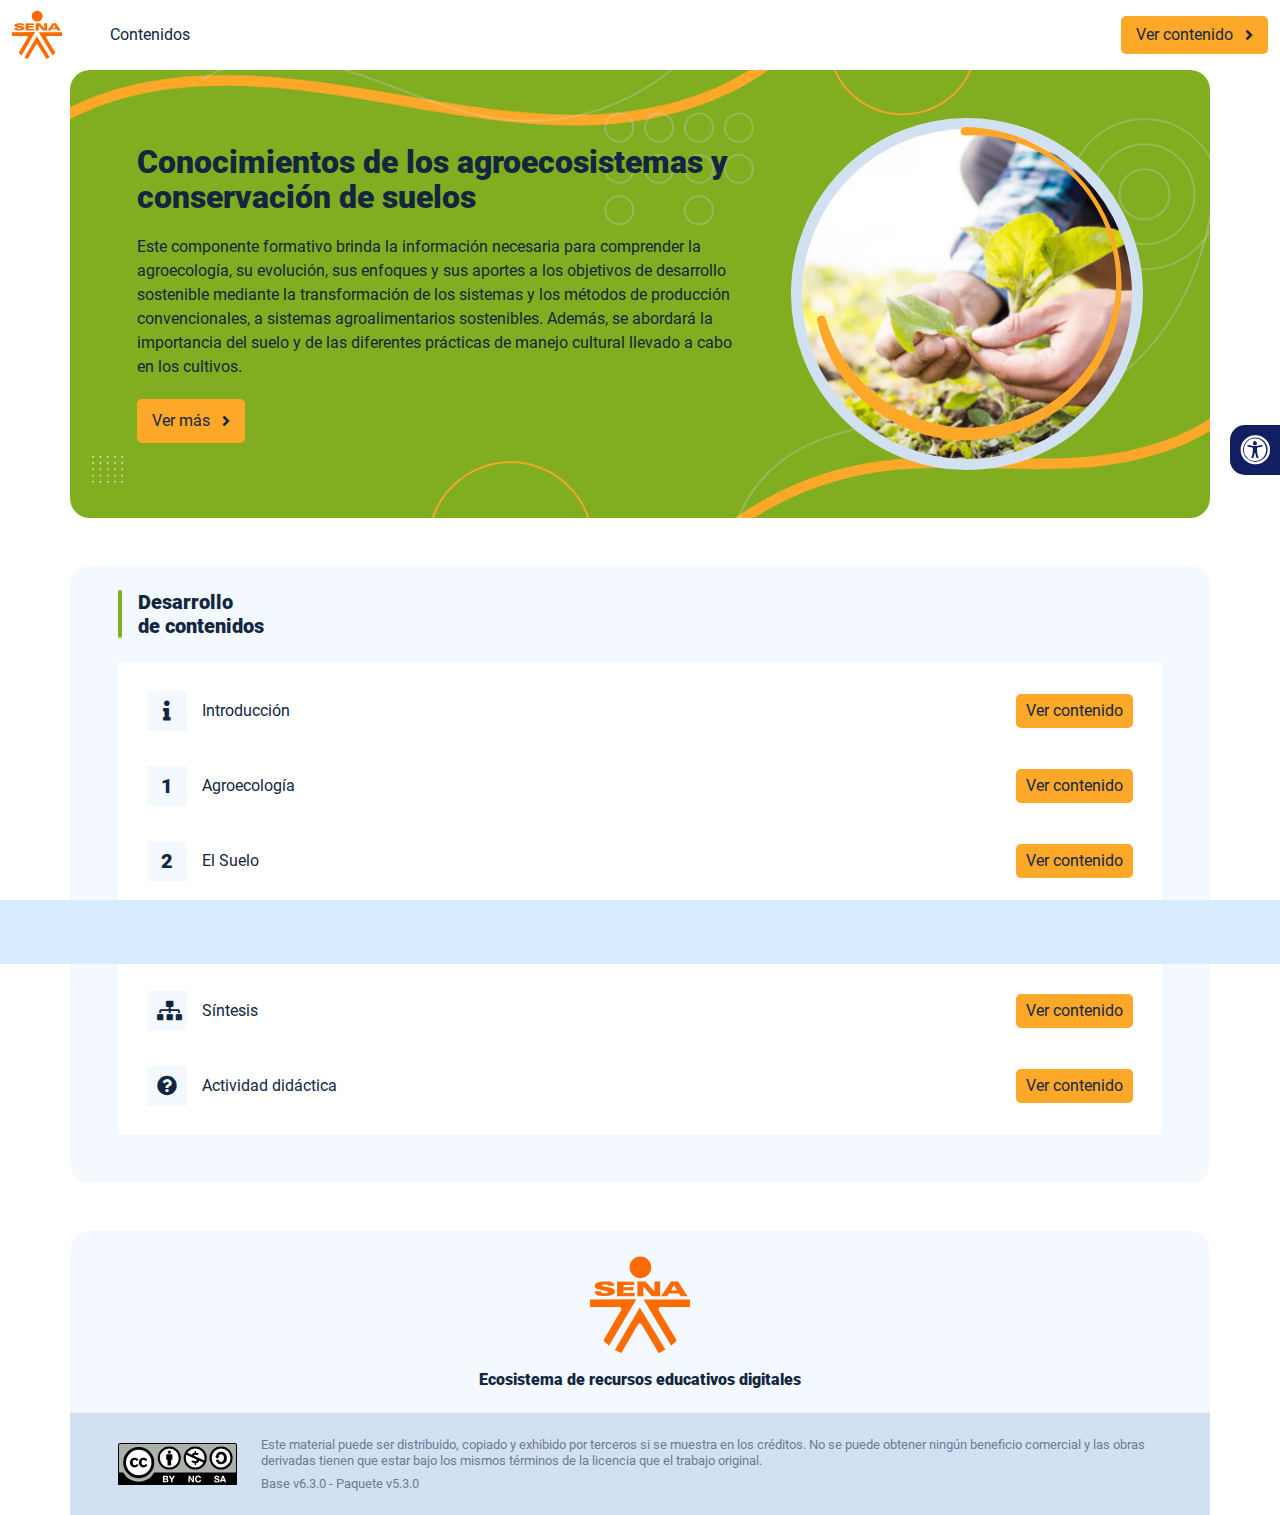
<file: index.html>
<!DOCTYPE html><html lang=""><head><meta charset="utf-8"><meta http-equiv="X-UA-Compatible" content="IE=edge"><meta name="viewport" content="width=device-width,initial-scale=1"><link rel="icon" href="favicon.ico"><title>Conocimientos de los agroecosistemas y conservación de suelos</title><link href="css/chunk-0c047e41.3babef71.css" rel="prefetch"><link href="css/chunk-25b302c8.3babef71.css" rel="prefetch"><link href="css/chunk-26fc7596.3babef71.css" rel="prefetch"><link href="css/chunk-2d2747e2.3babef71.css" rel="prefetch"><link href="css/chunk-32334cb6.3babef71.css" rel="prefetch"><link href="css/chunk-3c57cd7b.3babef71.css" rel="prefetch"><link href="css/chunk-4f2d402a.3babef71.css" rel="prefetch"><link href="css/chunk-4fde0a08.14d1f3e8.css" rel="prefetch"><link href="css/chunk-515a8379.6dd60bd9.css" rel="prefetch"><link href="css/chunk-59974754.52a29f96.css" rel="prefetch"><link href="css/chunk-6e1e538a.126808df.css" rel="prefetch"><link href="css/chunk-766a929b.4b46c8f9.css" rel="prefetch"><link href="css/chunk-f2df7d2c.3babef71.css" rel="prefetch"><link href="css/comple.c77ce1c6.css" rel="prefetch"><link href="css/creditos.d9556710.css" rel="prefetch"><link href="css/glosario.604afac5.css" rel="prefetch"><link href="css/referencias.53dd56c1.css" rel="prefetch"><link href="js/actividad.1b61f766.js" rel="prefetch"><link href="js/chunk-0206bfa0.d7585eee.js" rel="prefetch"><link href="js/chunk-0c047e41.7a1e8d4a.js" rel="prefetch"><link href="js/chunk-13a6037e.2c3d5d7a.js" rel="prefetch"><link href="js/chunk-18f95272.be20e8ae.js" rel="prefetch"><link href="js/chunk-25b302c8.caed8dfb.js" rel="prefetch"><link href="js/chunk-26fc7596.dac12bef.js" rel="prefetch"><link href="js/chunk-2c06842c.f79121cc.js" rel="prefetch"><link href="js/chunk-2d0e96ec.49006d13.js" rel="prefetch"><link href="js/chunk-2d208d90.049e4150.js" rel="prefetch"><link href="js/chunk-2d21d0e2.147624b9.js" rel="prefetch"><link href="js/chunk-2d22c123.07108589.js" rel="prefetch"><link href="js/chunk-2d2747e2.1504af81.js" rel="prefetch"><link href="js/chunk-2e80bb9a.bbdb6215.js" rel="prefetch"><link href="js/chunk-319206de.470a7f77.js" rel="prefetch"><link href="js/chunk-32334cb6.21c12fcb.js" rel="prefetch"><link href="js/chunk-3c57cd7b.ac248d9a.js" rel="prefetch"><link href="js/chunk-3d6834f6.5ebf5ba3.js" rel="prefetch"><link href="js/chunk-4f2d402a.ee3ef10e.js" rel="prefetch"><link href="js/chunk-4fde0a08.4da81014.js" rel="prefetch"><link href="js/chunk-515a8379.57f3a8de.js" rel="prefetch"><link href="js/chunk-53ccb27e.ee38b6d3.js" rel="prefetch"><link href="js/chunk-55d286b8.b8e12a63.js" rel="prefetch"><link href="js/chunk-59974754.497635d8.js" rel="prefetch"><link href="js/chunk-6e1e538a.e45c7fb5.js" rel="prefetch"><link href="js/chunk-723cfb33.c31428d5.js" rel="prefetch"><link href="js/chunk-766a929b.800a38e6.js" rel="prefetch"><link href="js/chunk-c796899c.96b97720.js" rel="prefetch"><link href="js/chunk-e8a7823a.40d6a537.js" rel="prefetch"><link href="js/chunk-f2df7d2c.99ea6ccd.js" rel="prefetch"><link href="js/chunk-fde47172.c4c6ee0f.js" rel="prefetch"><link href="js/comple.be83ab12.js" rel="prefetch"><link href="js/creditos.92ef6e77.js" rel="prefetch"><link href="js/glosario.47d7b09b.js" rel="prefetch"><link href="js/intro.d91c89fe.js" rel="prefetch"><link href="js/referencias.903fe6da.js" rel="prefetch"><link href="js/sintesis.b16fd8ae.js" rel="prefetch"><link href="js/tema1.3d67e913.js" rel="prefetch"><link href="js/tema2.54897d10.js" rel="prefetch"><link href="js/tema3.2c86f165.js" rel="prefetch"><link href="css/app.5192ff8e.css" rel="preload" as="style"><link href="css/chunk-vendors.a9d8d5e8.css" rel="preload" as="style"><link href="js/app.a90ed422.js" rel="preload" as="script"><link href="js/chunk-vendors.459ca813.js" rel="preload" as="script"><link href="css/chunk-vendors.a9d8d5e8.css" rel="stylesheet"><link href="css/app.5192ff8e.css" rel="stylesheet"></head><body><noscript><strong>We're sorry but Conocimientos de los agroecosistemas y conservación de suelos doesn't work properly without JavaScript enabled. Please enable it to continue.</strong></noscript><div id="app"></div><script src="js/chunk-vendors.459ca813.js"></script><script src="js/app.a90ed422.js"></script></body></html>
</file>
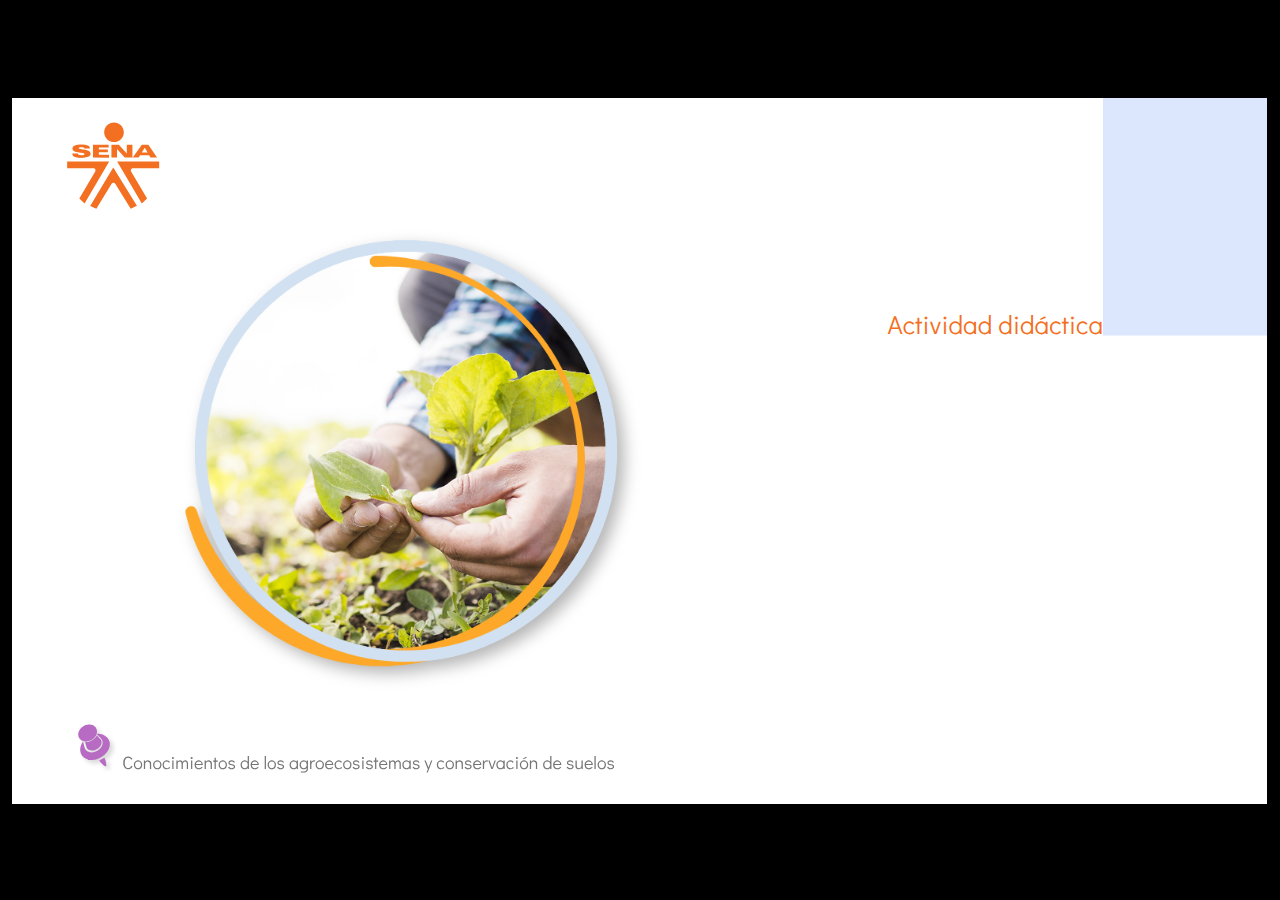
<file: actividades/actividad.html>
﻿<!doctype html>
<html lang="es">
<head>
  <meta charset="utf-8">
  <!-- Creado con Storyline 360 - http://www.articulate.com  -->
  <!-- version: 3.78.30747.0 -->
  <title>Actividad did&#225;ctica</title>
  <meta http-equiv="x-ua-compatible" content="IE=edge"/>
  <meta name="viewport" content="width=device-width,initial-scale=1,user-scalable=no,shrink-to-fit=no,minimal-ui"/>
  <meta name="apple-mobile-web-app-capable" content="yes"/>
  <style>
    html, body { height: 100%; padding: 0; margin: 0 }
    #app { height: 100%; width: 100%; }
  </style>

  <script>
    window.DS = {};
    window.globals = {
      DATA_PATH_BASE: '',
      HAS_FRAME: true,
      HAS_SLIDE: true,

      lmsPresent: false,
      tinCanPresent: false,
      cmi5Present: false,
      aoSupport: false,
      scale: 'show all',
      captureRc: false,
      browserSize: 'optimal',
      bgColor: '#000000',
      features: 'AccessibleVideo,BgAudioBlip,ConnectionMessages,DropIn1,DropIn2,DropIn3,FullScreenToggle,LayerPresentAsDialog,MultipleQuizTracking,PlayerSpeedControl,StreamingVideo,UpdatedThemeEditor,UseAudioElement,VideoSync',
      themeName: 'classic',
      preloaderColor: '#FFFFFF',
      suppressAnalytics: false,
      productChannel: 'stable',
      publishSource: 'storyline',
      aid: 'aid|bfc016bd-3aec-4b60-956a-59512e57094b',
      cid: '04bfd34e-cd07-4569-9f02-371561cab23e',
      playerVersion: '3.78.30747.0',
      publishTimestamp: '2023-10-04T14:55:22.0231463Z',
      maxIosVideoElements: 10,
      connectionSettings: { mode: 'disabled' },

      
      parseParams: function(qs) {
        if (window.globals.parsedParams != null) {
          return window.globals.parsedParams;
        }
        qs = (qs || window.location.search.substr(1)).split('+').join(' ');
        var params = {},
            tokens,
            re = /[?&]?([^=]+)=([^&]*)/g;

        while (tokens = re.exec(qs)) {
          params[decodeURIComponent(tokens[1]).trim()] =
            decodeURIComponent(tokens[2]).trim();
        }
        window.globals.parsedParams = params;
        return params;
      }

    };
  </script>
  <script>
    var isIe11 = ('ActiveXObject' in window || window.MSBlobBuilder != null)
      && window.msCrypto != null && !window.ActiveXObject;
    if (isIe11) {
      window.globals.unsupportedBrowser = true;
      document.write(atob('[base64]'));
    }
  </script>
  
  <script>window.THREE = { };</script>
  
</head>
<body style="background: #000000" class="cs-HTML theme-classic">
  <!-- 360 -->
  <script>!function(){var e,i=/iPhone/i,o=/iPod/i,n=/iPad/i,t=/\biOS-universal(?:.+)Mac\b/i,r=/\bAndroid(?:.+)Mobile\b/i,a=/Android/i,d=/(?:SD4930UR|\bSilk(?:.+)Mobile\b)/i,p=/Silk/i,l=/Windows Phone/i,u=/\bWindows(?:.+)ARM\b/i,b=/BlackBerry/i,s=/BB10/i,c=/Opera Mini/i,f=/\b(CriOS|Chrome)(?:.+)Mobile/i,h=/Mobile(?:.+)Firefox\b/i,v=function(e){return void 0!==e&&"MacIntel"===e.platform&&"number"==typeof e.maxTouchPoints&&e.maxTouchPoints>1&&"undefined"==typeof MSStream};e=function(e){var m={userAgent:"",platform:"",maxTouchPoints:0};e||"undefined"==typeof navigator?"string"==typeof e?m.userAgent=e:e&&e.userAgent&&(m={userAgent:e.userAgent,platform:e.platform,maxTouchPoints:e.maxTouchPoints||0}):m={userAgent:navigator.userAgent,platform:navigator.platform,maxTouchPoints:navigator.maxTouchPoints||0};var g=m.userAgent,y=g.split("[FBAN");void 0!==y[1]&&(g=y[0]),void 0!==(y=g.split("Twitter"))[1]&&(g=y[0]);var A=function(e){return function(i){return i.test(e)}}(g),w={apple:{phone:A(i)&&!A(l),ipod:A(o),tablet:!A(i)&&(A(n)||v(m))&&!A(l),universal:A(t),device:(A(i)||A(o)||A(n)||A(t)||v(m))&&!A(l)},amazon:{phone:A(d),tablet:!A(d)&&A(p),device:A(d)||A(p)},android:{phone:!A(l)&&A(d)||!A(l)&&A(r),tablet:!A(l)&&!A(d)&&!A(r)&&(A(p)||A(a)),device:!A(l)&&(A(d)||A(p)||A(r)||A(a))||A(/\bokhttp\b/i)},windows:{phone:A(l),tablet:A(u),device:A(l)||A(u)},other:{blackberry:A(b),blackberry10:A(s),opera:A(c),firefox:A(h),chrome:A(f),device:A(b)||A(s)||A(c)||A(h)||A(f)},any:!1,phone:!1,tablet:!1};return w.any=w.apple.device||w.android.device||w.windows.device||w.other.device,w.phone=w.apple.phone||w.android.phone||w.windows.phone,w.tablet=w.apple.tablet||w.android.tablet||w.windows.tablet,w}(),"object"==typeof exports&&"undefined"!=typeof module?module.exports=e:"function"==typeof define&&define.amd?define((function(){return e})):this.isMobile=e}();
    window.isMobile.apple.tablet = window.isMobile.apple.tablet ||
      (navigator.platform === 'MacIntel' && navigator.maxTouchPoints > 1);
    window.isMobile.apple.device = window.isMobile.apple.device || window.isMobile.apple.tablet;
    window.isMobile.tablet = window.isMobile.tablet || window.isMobile.apple.tablet;
    window.isMobile.any = window.isMobile.any || window.isMobile.apple.tablet;
  </script>

  <div id="focus-sink" tabindex="-1"></div>

  <div id="preso"></div>
  <script>
    (function() {

      var classTypes = [ 'desktop', 'mobile', 'phone', 'tablet' ];

      var addDeviceClasses = function(prefix, testObj) {
        var curr, i;
        for (i = 0; i < classTypes.length; i++) {
          curr = classTypes[i];
          if (testObj[curr]) {
            document.body.classList.add(prefix + curr);
          }
        }
      };

      var params = window.globals.parseParams(),
          isDevicePreview = params.devicepreview === '1',
          isPhoneOverride = params.deviceType === 'phone' || (isDevicePreview && params.phone == '1'),
          isTabletOverride = (params.deviceType === 'tablet' || isDevicePreview) && !isPhoneOverride,
          isMobileOverride = isPhoneOverride || isTabletOverride;

      var deviceView = {
        desktop: !window.isMobile.any && !isMobileOverride,
        mobile: window.isMobile.any || isMobileOverride,
        phone: isPhoneOverride || (window.isMobile.phone && !isTabletOverride),
        tablet: isTabletOverride || window.isMobile.tablet
      };

      window.globals.deviceView = deviceView;
      window.isMobile.desktop = !window.isMobile.any;
      window.isMobile.mobile = window.isMobile.any;

      addDeviceClasses('view-', deviceView);

    })();
  </script>
  
  <script src='story_content/user.js' type=text/javascript></script>
  <div class="slide-loader"></div>

  <script>
    if (window.globals.deviceView.isMobile) { var doc = document, loader = doc.body.querySelector('.slide-loader'); [ 1, 2, 3 ].forEach(function(n) { var d = doc.createElement('div'); d.style.backgroundColor = window.globals.preloaderColor; d.classList.add('mobile-loader-dot'); d.classList.add('dot' + n); loader.appendChild(d); }); }
  </script>

  <div class="mobile-load-title-overlay" style="display: none">
    <div class="mobile-load-title">Actividad did&#225;ctica</div>
  </div>

  <div class="mobile-chrome-warning"></div>

  
<style>
  .warn-connection-dialog {
    display: none;
    background: transparent;
    pointer-events: none;
    position: fixed;
    left: 0;
    top: 0;
    width: 100%;
    height: 100%;
    z-index: 999;
  }

  .warn-connection-content {
    border-radius: 4px;
    background: white;
    border: 1px solid #E7E7E7;
    color: #333333;
    box-shadow: 0 2px 4px rgba(0, 0, 0, 0.25);
    transition: all 150ms ease-out;
    position: absolute;
    white-space: nowrap;
  }

  .view-phone.is-landscape .warn-connection-content {
    left: 23px;
    bottom: 23px;
  }

  .view-tablet.is-landscape .warn-connection-content {
    left: 50%;
    top: 20px;
    transform: translateX(-50%);
  }

  .is-portrait .warn-connection-content {
    transform: translate(-50%, calc(-100% - 15px));
  }

  .warn-connection-content p {
    display: inline-block;
    margin: 0 8px 0 0;
    line-height: 33px;
    font-size: 11px;
  }

  .warn-connection-content svg {
    position: relative;
    vertical-align: middle;
    margin: 0 2px 2px 8px;
  }

  .view-desktop .warn-connection-content {
    left: 1.5em;
    bottom: 1.5em;
  }

  .view-desktop .warn-connection-content p {
    font-size: 1.1em;
  }

  .is-offline .warn-connection-dialog {
    display: block;
  }

  .is-offline .cs-panel * {
    pointer-events: none !important;
  }

  .is-offline .cs-panel {
    pointer-events: all !important;
  }

  .is-offline #nav-controls * {
    pointer-events: none !important;
  }

  .is-offline #nav-controls {
    pointer-events: all !important;
  }
</style>

<div class="warn-connection-dialog">
  <div class="warn-connection-content">
    <svg width="17" height="15" viewBox="0 0 17 15" xmlns="http://www.w3.org/2000/svg">
      <path fill="#8F0000" stroke="white" d="M16.07,12.98 L15.88,12.23 L9.51,1.21 C8.97,0.26,7.6,0.26,7.06,1.21 L0.69,12.23 C0.15,13.16,0.81,14.36,1.91,14.36 H14.65 C15.47,14.36,16.05,13.7,16.07,12.98 Z"/>
      <path fill="white" stroke="white" d="M8.58,5.5 C8.35,5.28,8.5,5.35,8.21,5.32 C8.09,5.35,7.97,5.49,7.96,5.67 C7.97,5.79,7.98,5.92,7.98,6.04 L7.98,6.04 C7.99,6.17,8,6.31,8.01,6.43 L8.01,6.44 C8.03,6.92,8.06,7.41,8.09,7.9 L8.09,7.9 C8.12,8.39,8.14,8.88,8.17,9.37 C8.17,9.39,8.18,9.42,8.2,9.44 C8.23,9.46,8.25,9.47,8.28,9.47 C8.31,9.47,8.34,9.46,8.35,9.44 C8.37,9.43,8.38,9.4,8.39,9.35 L8.39,9.34 C8.39,9.24,8.4,9.15,8.4,9.05 L8.4,9.05 C8.41,8.96,8.41,8.86,8.42,8.75 C8.43,8.44,8.45,8.12,8.47,7.81 L8.47,7.81 C8.49,7.49,8.51,7.18,8.53,6.87 C8.55,6.46,8.56,6.05,8.59,5.64 L8.6,5.62 C8.6,5.57,8.59,5.53,8.58,5.5 L8.21,5.32 Z"/>
      <circle fill="white" stroke="white" cx="8.3" cy="11.35" r="0.3"/>
    </svg>
    <p>You are offline. Trying to reconnect...</p>
  </div>
</div>

<script>
  (function() {
    window.DS.connection = {
      warningShown: false,
      assets: {},
      loadingAssetGroup: false,
      retryDelay: 500
    };

    var connectionSettings = window.globals.connectionSettings || {};

    // The `window.globals.features` variable must be set in `webpack.dev.config` when testing locally - it is not enough
    // to have it in the data - but it must be set there as well.
    var useConnectionMessages = window.AbortController != null &&
      window.location.protocol != 'file:' &&
      window.globals.features.indexOf('ConnectionMessages') != -1 &&
      connectionSettings.mode === 'normal';

    window.DS.connection.useConnectionMessages = useConnectionMessages

    var assetCount = 0;
    var checkLoadedId;


    if (useConnectionMessages && connectionSettings != null) {
      var contentEl = document.querySelector('.warn-connection-content');
      var messageEl = contentEl.querySelector('p')

      if (connectionSettings.useDarkTheme) {
        contentEl.style.borderColor = '#BABBBA';
        contentEl.style.backgroundColor = '#282828';
        contentEl.style.color = '#FFFFFF';
      }

      if (connectionSettings.message != null) {
        messageEl.textContent = window.decodeURIComponent(connectionSettings.message);
      }
    }

    function checkAssetsReady() {
      for (var i in DS.connection.assets) {
        if (!DS.connection.assets[i].success) {
          return false;
        }
      }
      return true;
    }

    function stopAssetGroup() {
      if (!useConnectionMessages) { return; }

      assetCount = 0;

      DS.connection.oldAssetGroup = DS.connection.assets;
      DS.connection.assets = {};
      DS.connection.loadingAssetGroup = false;
      clearInterval(checkLoadedId);
    }

    function startAssetGroup() {
      if (!useConnectionMessages) { return; }
      var ticks = 0;
      clearInterval(checkLoadedId);
      checkLoadedId = setInterval(function() {
        var loaded = 0;
        if (assetCount === 0 && loaded === 0) {
          clearInterval(checkLoadedId);
          return;
        }

        for (var i in DS.connection.assets) {
          if (DS.connection.assets[i].success) {
            loaded++;
          }
        }

        if (assetCount === loaded && checkAssetsReady()) {
          for (var i in DS.connection.assets) {
            if (DS.connection.assets[i].action) {
              DS.connection.assets[i].action();
            }
          }
          hideWarning();
          stopAssetGroup();
        }
      }, 100)
    }

    function requiredAsset(url, action, retry, type) {
      if (!useConnectionMessages) { return; }
      if (DS.connection.assets[url]) { return; }

      DS.connection.assets[url] = {
        success: false, action: action, retry: retry, type: type
      };
      assetCount = Object.keys(DS.connection.assets).length;
      if (!DS.connection.loadingAssetGroup) {
        startAssetGroup();
      }
      DS.connection.loadingAssetGroup = true;
    }

    function assetLoaded(url) {
      if (!useConnectionMessages) { return; }
      if (DS.connection.assets[url]) {
        DS.connection.assets[url].success = true;
      }
    }

    function assetFailed(url) {
      if (!useConnectionMessages) { return; }
      if (!DS.connection.assets[url]) {
        if (/\.js$/.test(url) && url.indexOf('transcripts') === -1) {
          setTimeout(function() {
            if (DS.connection.lastSlideLoaded != null) {
              DS.connection.lastSlideLoaded();
            }
          }, DS.connection.retryDelay);
        }
        return;
      }
      if (!DS.connection.warningShown) { showWarning(); }
      if (DS.connection.assets[url].retry) {
        setTimeout(function() {
          if (!DS.connection.assets[url].success) {
            DS.connection.assets[url].retry()
          }
        }, DS.connection.retryDelay);
      }
    }

    function hideWarning() {
      document.body.classList.remove('is-offline');
      DS.connection.warningShown = false;
    }
    DS.connection.hideWarning = hideWarning

    function showWarning(btn) {
      document.body.classList.add('is-offline')
      DS.connection.warningShown = true;
      updateWarningPosition();
    }

    function updateWarningPosition() {
      if (!DS.connection.warningShown) {
        return;
      }

      var isPortrait = document.body.classList.contains('is-portrait');
      var warningEl = document.querySelector('.warn-connection-content');

      if (isPortrait) {
        var slide = document.querySelector('.primary-slide');
        var slideRect = slide.getBoundingClientRect();

        warningEl.style.top = `${slideRect.top}px`
        warningEl.style.left = `${slideRect.left + slideRect.width / 2}px`
      } else {
        warningEl.style.top = null;
        warningEl.style.left = null;
      }

      window.requestAnimationFrame(updateWarningPosition);
    }

    // these will all be noops if the feature flag isn't set in
    // the data and `window.globals.features`
    DS.connection.requiredAsset = requiredAsset;
    DS.connection.assetLoaded = assetLoaded;
    DS.connection.assetFailed = assetFailed;
    DS.connection.stopAssetGroup = stopAssetGroup;
    DS.connection.startAssetGroup = startAssetGroup;
  })();
</script>


  <script>
    
    if (window.autoSpider && window.vInterfaceObject) {
      document.querySelector('.mobile-load-title-overlay').style.display = 'none';
    }
  </script>

  

  <link rel="stylesheet" href="html5/data/css/output.min.css" data-noprefix/>
</body>
<script src="html5/lib/scripts/bootstrapper.min.js"></script>
</html>
</file>
<file: css/chunk-0c047e41.3babef71.css>
.actividad[data-v-22adfd6b]{background-color:#f2f2f2}.horizontal-scroll__wrapper[data-v-22adfd6b]{overflow:hidden}.horizontal-scroll[data-v-22adfd6b]{display:flex;transition:transform .5s ease-in-out;align-items:center;flex-wrap:nowrap}.horizontal-scroll[data-v-22adfd6b]:not(.row){width:100%}.horizontal-scroll--item-fw[data-v-22adfd6b]>div{flex-grow:0;flex-shrink:0;width:100%;margin:0!important}
</file>
<file: css/chunk-25b302c8.3babef71.css>
.actividad[data-v-22adfd6b]{background-color:#f2f2f2}.horizontal-scroll__wrapper[data-v-22adfd6b]{overflow:hidden}.horizontal-scroll[data-v-22adfd6b]{display:flex;transition:transform .5s ease-in-out;align-items:center;flex-wrap:nowrap}.horizontal-scroll[data-v-22adfd6b]:not(.row){width:100%}.horizontal-scroll--item-fw[data-v-22adfd6b]>div{flex-grow:0;flex-shrink:0;width:100%;margin:0!important}
</file>
<file: css/chunk-26fc7596.3babef71.css>
.actividad[data-v-22adfd6b]{background-color:#f2f2f2}.horizontal-scroll__wrapper[data-v-22adfd6b]{overflow:hidden}.horizontal-scroll[data-v-22adfd6b]{display:flex;transition:transform .5s ease-in-out;align-items:center;flex-wrap:nowrap}.horizontal-scroll[data-v-22adfd6b]:not(.row){width:100%}.horizontal-scroll--item-fw[data-v-22adfd6b]>div{flex-grow:0;flex-shrink:0;width:100%;margin:0!important}
</file>
<file: css/chunk-2d2747e2.3babef71.css>
.actividad[data-v-22adfd6b]{background-color:#f2f2f2}.horizontal-scroll__wrapper[data-v-22adfd6b]{overflow:hidden}.horizontal-scroll[data-v-22adfd6b]{display:flex;transition:transform .5s ease-in-out;align-items:center;flex-wrap:nowrap}.horizontal-scroll[data-v-22adfd6b]:not(.row){width:100%}.horizontal-scroll--item-fw[data-v-22adfd6b]>div{flex-grow:0;flex-shrink:0;width:100%;margin:0!important}
</file>
<file: css/chunk-32334cb6.3babef71.css>
.actividad[data-v-22adfd6b]{background-color:#f2f2f2}.horizontal-scroll__wrapper[data-v-22adfd6b]{overflow:hidden}.horizontal-scroll[data-v-22adfd6b]{display:flex;transition:transform .5s ease-in-out;align-items:center;flex-wrap:nowrap}.horizontal-scroll[data-v-22adfd6b]:not(.row){width:100%}.horizontal-scroll--item-fw[data-v-22adfd6b]>div{flex-grow:0;flex-shrink:0;width:100%;margin:0!important}
</file>
<file: css/chunk-3c57cd7b.3babef71.css>
.actividad[data-v-22adfd6b]{background-color:#f2f2f2}.horizontal-scroll__wrapper[data-v-22adfd6b]{overflow:hidden}.horizontal-scroll[data-v-22adfd6b]{display:flex;transition:transform .5s ease-in-out;align-items:center;flex-wrap:nowrap}.horizontal-scroll[data-v-22adfd6b]:not(.row){width:100%}.horizontal-scroll--item-fw[data-v-22adfd6b]>div{flex-grow:0;flex-shrink:0;width:100%;margin:0!important}
</file>
<file: css/chunk-4f2d402a.3babef71.css>
.actividad[data-v-22adfd6b]{background-color:#f2f2f2}.horizontal-scroll__wrapper[data-v-22adfd6b]{overflow:hidden}.horizontal-scroll[data-v-22adfd6b]{display:flex;transition:transform .5s ease-in-out;align-items:center;flex-wrap:nowrap}.horizontal-scroll[data-v-22adfd6b]:not(.row){width:100%}.horizontal-scroll--item-fw[data-v-22adfd6b]>div{flex-grow:0;flex-shrink:0;width:100%;margin:0!important}
</file>
<file: css/chunk-4fde0a08.14d1f3e8.css>
.actividad[data-v-a108b06a]{background-color:#f2f2f2}.header[data-v-a108b06a]{position:sticky;top:0;padding-top:10px;padding-bottom:10px;background-color:#fff;z-index:10010;line-height:1.1em}.header__logo[data-v-a108b06a]{width:50px}@media (max-width:576px){.header__componente-formativo[data-v-a108b06a]{font-size:.8em}}.header__menu[data-v-a108b06a]{cursor:pointer}.header__menu span[data-v-a108b06a]{font-size:.7em;display:block;line-height:1em;text-align:center;color:#111e61}.header__menu__btn[data-v-a108b06a]{width:30px;height:30px;position:relative;margin-bottom:4px}.header__menu__btn .line-1[data-v-a108b06a],.header__menu__btn .line-2[data-v-a108b06a],.header__menu__btn .line-3[data-v-a108b06a]{height:4px;width:30px;background-color:#111e61;transform-origin:center center;position:absolute;left:0;border-radius:2px}.header__menu__btn .line-1[data-v-a108b06a]{top:4px;-webkit-animation:line-1-inactive-data-v-a108b06a .5s ease-in-out forwards;animation:line-1-inactive-data-v-a108b06a .5s ease-in-out forwards}.header__menu__btn .line-2[data-v-a108b06a]{top:13px;-webkit-animation:line-2-inactive-data-v-a108b06a .5s ease-in-out forwards;animation:line-2-inactive-data-v-a108b06a .5s ease-in-out forwards}.header__menu__btn .line-3[data-v-a108b06a]{top:22px;-webkit-animation:line-3-inactive-data-v-a108b06a .5s ease-in-out forwards;animation:line-3-inactive-data-v-a108b06a .5s ease-in-out forwards}.header__menu__btn[data-v-a108b06a]:hover{cursor:pointer}.header__menu__btn--open .line-1[data-v-a108b06a]{-webkit-animation:line-1-active-data-v-a108b06a .5s ease-in-out forwards;animation:line-1-active-data-v-a108b06a .5s ease-in-out forwards}.header__menu__btn--open .line-2[data-v-a108b06a]{-webkit-animation:line-2-active-data-v-a108b06a .5s ease-in-out forwards;animation:line-2-active-data-v-a108b06a .5s ease-in-out forwards}.header__menu__btn--open .line-3[data-v-a108b06a]{-webkit-animation:line-3-active-data-v-a108b06a .5s ease-in-out forwards;animation:line-3-active-data-v-a108b06a .5s ease-in-out forwards}@-webkit-keyframes line-1-active-data-v-a108b06a{0%{transform:translate(0) rotate(0)}50%{transform:translateY(9px) rotate(0)}to{transform:translateY(9px) rotate(45deg)}}@keyframes line-1-active-data-v-a108b06a{0%{transform:translate(0) rotate(0)}50%{transform:translateY(9px) rotate(0)}to{transform:translateY(9px) rotate(45deg)}}@-webkit-keyframes line-2-active-data-v-a108b06a{0%{transform:scale(1)}to{transform:scale(0)}}@keyframes line-2-active-data-v-a108b06a{0%{transform:scale(1)}to{transform:scale(0)}}@-webkit-keyframes line-3-active-data-v-a108b06a{0%{transform:translate(0) rotate(0)}50%{transform:translateY(-9px) rotate(0)}to{transform:translateY(-9px) rotate(-45deg)}}@keyframes line-3-active-data-v-a108b06a{0%{transform:translate(0) rotate(0)}50%{transform:translateY(-9px) rotate(0)}to{transform:translateY(-9px) rotate(-45deg)}}@-webkit-keyframes line-1-inactive-data-v-a108b06a{0%{transform:translateY(9px) rotate(45deg)}50%{transform:translateY(9px) rotate(0)}to{transform:translate(0) rotate(0)}}@keyframes line-1-inactive-data-v-a108b06a{0%{transform:translateY(9px) rotate(45deg)}50%{transform:translateY(9px) rotate(0)}to{transform:translate(0) rotate(0)}}@-webkit-keyframes line-2-inactive-data-v-a108b06a{0%{transform:scale(0)}to{transform:scale(1)}}@keyframes line-2-inactive-data-v-a108b06a{0%{transform:scale(0)}to{transform:scale(1)}}@-webkit-keyframes line-3-inactive-data-v-a108b06a{0%{transform:translateY(-9px) rotate(-45deg)}50%{transform:translateY(-9px) rotate(0)}to{transform:translate(0) rotate(0)}}@keyframes line-3-inactive-data-v-a108b06a{0%{transform:translateY(-9px) rotate(-45deg)}50%{transform:translateY(-9px) rotate(0)}to{transform:translate(0) rotate(0)}}
</file>
<file: css/chunk-515a8379.6dd60bd9.css>
.actividad{background-color:#f2f2f2}.banner-interno{position:relative}.banner-interno__fondo{position:absolute;top:0;bottom:-50px;left:0;right:0;background-color:#e26c1e;background-size:cover;background-position:50%}.banner-interno__titulo{display:flex;align-items:center}.banner-interno__titulo__icono{display:block;width:32px;height:32px;border-radius:50%;background-color:#fff;position:relative}.banner-interno__titulo__icono i{color:#e26c1e;position:absolute;left:50%;top:50%;transform:translate(-50%,-50%)}.banner-interno__titulo h1,.banner-interno__titulo h2,.banner-interno__titulo h3,.banner-interno__titulo h4,.banner-interno__titulo h5,.banner-interno__titulo h6{color:#fff;line-height:1.1em}
</file>
<file: css/chunk-59974754.52a29f96.css>
.actividad{background-color:#f2f2f2}.aside-menu{position:sticky;top:70px;flex:0 0 0;width:0;min-height:calc(100vh - 70px);max-height:calc(100vh - 70px);background-color:#f3f9ff;transition:flex .5s ease-in-out,width .5s ease-in-out;overflow-x:hidden;z-index:100001}.aside-menu a{color:#111e61}.aside-menu--open{flex:0 0 300px;width:300px}.aside-menu__content{width:300px;display:flex;flex-direction:column;justify-content:space-between;min-height:calc(100vh - 70px);max-height:calc(100vh - 70px);border-right:1px solid #d8ecff}@media (max-height:800px){.aside-menu__content{min-height:800px;max-height:800px;overflow-y:auto}}.aside-menu__header{padding:10px;text-align:center;background-color:#d8ecff}.aside-menu__header h4{margin:0}.aside-menu__menu{overflow-y:auto;flex-grow:1;list-style:none;padding-left:0;margin-bottom:0}.aside-menu__menu__item--active .aside-menu__menu__item__lnk,.aside-menu__menu__item--active .aside-menu__sec-menu__item__lnk{background-color:#d8ecff;font-weight:700}.aside-menu__menu__item--sub-menu:hover,.aside-menu__menu__item:hover,.aside-menu__sec-menu__item:hover{background-color:#d8ecff}.aside-menu__menu__item--sub-menu{padding-left:10px}.aside-menu__menu__item--sub-menu--active .aside-menu__menu__item__lnk,.aside-menu__menu__item--sub-menu--active .aside-menu__sec-menu__item__lnk{background-color:#d8ecff;font-weight:700;position:relative}.aside-menu__menu__item--sub-menu--active .aside-menu__menu__item__lnk:before,.aside-menu__menu__item--sub-menu--active .aside-menu__sec-menu__item__lnk:before{content:"";display:block;position:absolute;left:0;bottom:0;top:0;width:4px;border-radius:2px;background-color:#81ad20}.aside-menu__menu__item__lnk,.aside-menu__sec-menu__item__lnk{display:flex;align-items:center;padding:10px 15px;line-height:1.1em}.aside-menu__menu__item__lnk i,.aside-menu__menu__item__lnk span,.aside-menu__sec-menu__item__lnk i,.aside-menu__sec-menu__item__lnk span{margin-right:10px}.aside-menu__menu__item__lnk i:last-child,.aside-menu__menu__item__lnk span:last-child,.aside-menu__sec-menu__item__lnk i:last-child,.aside-menu__sec-menu__item__lnk span:last-child{margin-right:0}.aside-menu__sec-menu{background-color:#d8ecff;padding:10px 0;flex-shrink:0;margin-bottom:0}.aside-menu__sec-menu__item{padding:10px 15px}.aside-menu__sec-menu__item__lnk{padding:0;border-radius:1em}.aside-menu__sec-menu__item__lnk i{display:block;width:2em;height:2em;padding:.5em 0;text-align:center;background-color:#fff;border-radius:50%}.aside-menu__sec-menu__item__lnk:hover{background-color:#fff}@media (max-width:992px){.aside-menu{position:fixed;top:70px}}@media (max-width:576px){.aside-menu__sec-menu{padding-bottom:110px}}
</file>
<file: css/chunk-6e1e538a.126808df.css>
.actividad[data-v-4f6b7c58]{background-color:#f2f2f2}.accesibilidad[data-v-4f6b7c58]{position:fixed;right:0;top:50vh;height:50px;background-color:#111e61;border-top-left-radius:15px;border-bottom-left-radius:15px;transform:translateY(-50%) translateX(100%) translateX(-50px);overflow:hidden;transition:transform .3s ease-in-out,height .3s ease-in-out}.accesibilidad[data-v-4f6b7c58]:hover{transform:translateY(-50%) translateX(0);height:12.75rem}.accesibilidad [data-v-4f6b7c58]{color:#fff}.accesibilidad__menu__content .accesibilidad__menu__item[data-v-4f6b7c58]{cursor:pointer}.accesibilidad__menu__content .accesibilidad__menu__item[data-v-4f6b7c58]:hover{background-color:#273685}.accesibilidad__menu__content .accesibilidad__menu__item[data-v-4f6b7c58]:last-child{border:none}.accesibilidad__menu__item[data-v-4f6b7c58]{display:flex;align-items:center;padding:10px;border-bottom:1px solid #273685;line-height:1em;-webkit-user-select:none;-moz-user-select:none;-ms-user-select:none;user-select:none}.accesibilidad__menu i[data-v-4f6b7c58]{font-size:30px;font-style:normal;margin-right:10px;line-height:1em}.accesibilidad__menu img[data-v-4f6b7c58]{width:30px;margin-right:10px}
</file>
<file: css/chunk-766a929b.4b46c8f9.css>
.actividad{background-color:#f2f2f2}.barra-avance{display:flex;align-items:center;justify-content:space-between;position:fixed;bottom:0;left:0;width:100%;padding:10px;background-color:#d8ecff;transition:transform .5s ease-in-out;z-index:100000}.barra-avance__barra{margin:0 20px;flex:1;position:relative;max-width:800px}.barra-avance__barra--amarilla,.barra-avance__barra--blanca{height:4px}.barra-avance__barra--amarilla:after,.barra-avance__barra--amarilla:before,.barra-avance__barra--blanca:after,.barra-avance__barra--blanca:before{content:"";display:block;width:10px;height:10px;border-radius:50%;position:absolute;top:50%}.barra-avance__barra--amarilla:before,.barra-avance__barra--blanca:before{left:0;transform:translate(-50%,-50%)}.barra-avance__barra--amarilla:after,.barra-avance__barra--blanca:after{right:0;transform:translate(50%,-50%)}.barra-avance__barra--blanca,.barra-avance__barra--blanca:after,.barra-avance__barra--blanca:before{background-color:#fff}.barra-avance__barra--amarilla{position:absolute;width:100%;top:0;background-color:#fda829}.barra-avance__barra--amarilla:after,.barra-avance__barra--amarilla:before{background-color:#fda829}.barra-avance__boton--regresar{background-color:#b0c0d2}.barra-avance__boton--regresar span{color:#111e61!important}.barra-avance__boton--disable{opacity:0;pointer-events:none}.barra-avance--open{transform:translateY(0)}.barra-avance--close{transform:translateY(100%)}
</file>
<file: css/chunk-f2df7d2c.3babef71.css>
.actividad[data-v-22adfd6b]{background-color:#f2f2f2}.horizontal-scroll__wrapper[data-v-22adfd6b]{overflow:hidden}.horizontal-scroll[data-v-22adfd6b]{display:flex;transition:transform .5s ease-in-out;align-items:center;flex-wrap:nowrap}.horizontal-scroll[data-v-22adfd6b]:not(.row){width:100%}.horizontal-scroll--item-fw[data-v-22adfd6b]>div{flex-grow:0;flex-shrink:0;width:100%;margin:0!important}
</file>
<file: css/comple.c77ce1c6.css>
.banner-interno{position:relative}.banner-interno__fondo{position:absolute;top:0;bottom:-50px;left:0;right:0;background-color:#e26c1e;background-size:cover;background-position:50%}.banner-interno__titulo{display:flex;align-items:center}.banner-interno__titulo__icono{display:block;width:32px;height:32px;border-radius:50%;background-color:#fff;position:relative}.banner-interno__titulo__icono i{color:#e26c1e;position:absolute;left:50%;top:50%;transform:translate(-50%,-50%)}.banner-interno__titulo h1,.banner-interno__titulo h2,.banner-interno__titulo h3,.banner-interno__titulo h4,.banner-interno__titulo h5,.banner-interno__titulo h6{color:#fff;line-height:1.1em}.actividad{background-color:#f2f2f2}.complementario__enlaces{display:flex;justify-content:center;flex-wrap:wrap}.complementario__enlaces a{margin:0 5px}.complementario__btn{font-size:1.5em;line-height:1em}table{width:calc(100% - 1px);min-width:800px}table thead{background-color:#d8ecff}table thead th{border-color:#d8ecff}table td,table th{padding:25px 20px;text-align:center}
</file>
<file: css/creditos.d9556710.css>
.banner-interno{position:relative}.banner-interno__fondo{position:absolute;top:0;bottom:-50px;left:0;right:0;background-color:#e26c1e;background-size:cover;background-position:50%}.banner-interno__titulo{display:flex;align-items:center}.banner-interno__titulo__icono{display:block;width:32px;height:32px;border-radius:50%;background-color:#fff;position:relative}.banner-interno__titulo__icono i{color:#e26c1e;position:absolute;left:50%;top:50%;transform:translate(-50%,-50%)}.banner-interno__titulo h1,.banner-interno__titulo h2,.banner-interno__titulo h3,.banner-interno__titulo h4,.banner-interno__titulo h5,.banner-interno__titulo h6{color:#fff;line-height:1.1em}.actividad{background-color:#f2f2f2}.creditos-vista .tarjeta.credito{background-color:#d2e1f1}.creditos{color:#727997;overflow-x:auto}.creditos__item{min-width:490px}.creditos p{line-height:1.3em;margin-bottom:0;color:#727997}.creditos__titulo{font-weight:700;background-color:#d2e1f1;padding:5px 10px;border-top-radius:5px;border-top-left-radius:5px;border-top-right-radius:5px}.creditos table td,.creditos table th{border-color:#d2e1f1}
</file>
<file: css/glosario.604afac5.css>
.banner-interno{position:relative}.banner-interno__fondo{position:absolute;top:0;bottom:-50px;left:0;right:0;background-color:#e26c1e;background-size:cover;background-position:50%}.banner-interno__titulo{display:flex;align-items:center}.banner-interno__titulo__icono{display:block;width:32px;height:32px;border-radius:50%;background-color:#fff;position:relative}.banner-interno__titulo__icono i{color:#e26c1e;position:absolute;left:50%;top:50%;transform:translate(-50%,-50%)}.banner-interno__titulo h1,.banner-interno__titulo h2,.banner-interno__titulo h3,.banner-interno__titulo h4,.banner-interno__titulo h5,.banner-interno__titulo h6{color:#fff;line-height:1.1em}.actividad{background-color:#f2f2f2}.glosario__letra-item{display:flex}.glosario__letra-item__texto{padding-top:5px}.glosario__letra-item__letra__icono{width:32px;height:32px;position:relative;line-height:1em;border-radius:50%;background-color:#d2e1f1}.glosario__letra-item__letra__icono span{position:absolute;left:50%;top:50%;transform:translate(-50%,-50%);font-size:1.1em;font-weight:900}
</file>
<file: css/referencias.53dd56c1.css>
.banner-interno{position:relative}.banner-interno__fondo{position:absolute;top:0;bottom:-50px;left:0;right:0;background-color:#e26c1e;background-size:cover;background-position:50%}.banner-interno__titulo{display:flex;align-items:center}.banner-interno__titulo__icono{display:block;width:32px;height:32px;border-radius:50%;background-color:#fff;position:relative}.banner-interno__titulo__icono i{color:#e26c1e;position:absolute;left:50%;top:50%;transform:translate(-50%,-50%)}.banner-interno__titulo h1,.banner-interno__titulo h2,.banner-interno__titulo h3,.banner-interno__titulo h4,.banner-interno__titulo h5,.banner-interno__titulo h6{color:#fff;line-height:1.1em}.actividad{background-color:#f2f2f2}.referencias__item:last-child hr{display:none}.referencias__item a{color:#2196f3;text-decoration:underline;overflow-wrap:break-word}
</file>
<file: css/app.5192ff8e.css>
*,:after,:before{box-sizing:inherit}html{height:100%;line-height:1.15;box-sizing:border-box;-webkit-font-smoothing:antialiased;-moz-osx-font-smoothing:grayscale;-webkit-text-size-adjust:100%;-ms-text-size-adjust:100%;text-rendering:optimizeLegibility}a,abbr,acronym,address,applet,article,aside,audio,b,big,blockquote,body,canvas,caption,center,cite,code,dd,del,details,dfn,div,dl,dt,em,embed,fieldset,figcaption,figure,footer,form,h1,h2,h3,h4,h5,h6,header,hgroup,html,i,iframe,img,ins,kbd,label,legend,li,mark,menu,nav,object,ol,output,p,pre,q,ruby,s,samp,section,small,span,strike,strong,sub,summary,sup,table,tbody,td,tfoot,th,thead,time,tr,tt,u,ul,var,video{margin:0;padding:0;border:0;outline:0;background:transparent;vertical-align:baseline}article,aside,details,figcaption,figure,footer,header,main,menu,nav,section,summary{display:block}[hidden],template{display:none}hr{box-sizing:content-box;height:0;border-bottom:1px solid #e8e8e8;border-left:0;border-right:0;border-top:0;margin:1.5em 0;overflow:visible}[hidden]{display:none}a{font-family:Roboto,sans-serif;font-size:1em;font-weight:400;text-decoration:none;color:#12263f;background-color:transparent;transition:all .15s ease-in-out;-webkit-text-decoration-skip:objects}a:active,a:hover{outline-width:0}a:active,a:focus,a:hover{color:#000}[type=button],[type=reset],[type=submit],button{-webkit-appearance:none;-moz-appearance:none;appearance:none;cursor:pointer;display:inline-block;vertical-align:middle;border:0;border-radius:5px;color:#12263f;background-color:#fda829;font-family:Roboto,sans-serif;font-weight:400;font-size:1em;-webkit-font-smoothing:antialiased;line-height:1em;white-space:nowrap;text-decoration:none;text-transform:none;padding:.75em 1.5em;margin:0;-webkit-user-select:none;-moz-user-select:none;-ms-user-select:none;user-select:none;overflow:visible;transition:background-color .15s ease-in-out}[type=button]:focus,[type=button]:hover,[type=reset]:focus,[type=reset]:hover,[type=submit]:focus,[type=submit]:hover,button:focus,button:hover{background-color:#fda829;color:#12263f}[type=button]:disabled,[type=reset]:disabled,[type=submit]:disabled,button:disabled{cursor:not-allowed;opacity:.5}[type=button]:disabled:hover,[type=reset]:disabled:hover,[type=submit]:disabled:hover,button:disabled:hover{background-color:#fda829}input,select,textarea{margin:0;display:block;font-family:Roboto,sans-serif;font-size:16px}input{overflow:visible}[type=color],[type=date],[type=datetime-local],[type=datetime],[type=email],[type=month],[type=number],[type=password],[type=search],[type=tel],[type=text],[type=time],[type=url],[type=week],input:not([type]),select,select[multiple],textarea{background-color:#fff;border:1px solid #e8e8e8;border-radius:5px;box-shadow:inset 0 1px 3px rgba(0,0,0,.06);box-sizing:inherit;margin-bottom:.75em;padding:.5em;transition:border-color .15s ease-in-out;width:100%}[type=color]:hover,[type=date]:hover,[type=datetime-local]:hover,[type=datetime]:hover,[type=email]:hover,[type=month]:hover,[type=number]:hover,[type=password]:hover,[type=search]:hover,[type=tel]:hover,[type=text]:hover,[type=time]:hover,[type=url]:hover,[type=week]:hover,input:not([type]):hover,select:hover,select[multiple]:hover,textarea:hover{border-color:shade(#e8e8e8,20%)}[type=color]:focus,[type=date]:focus,[type=datetime-local]:focus,[type=datetime]:focus,[type=email]:focus,[type=month]:focus,[type=number]:focus,[type=password]:focus,[type=search]:focus,[type=tel]:focus,[type=text]:focus,[type=time]:focus,[type=url]:focus,[type=week]:focus,input:not([type]):focus,select:focus,select[multiple]:focus,textarea:focus{border-color:#81ad20;box-shadow:inset 0 1px 3px rgba(0,0,0,.06),0 0 5px rgba(204,97,26,.7);outline:none}[type=color]:disabled,[type=date]:disabled,[type=datetime-local]:disabled,[type=datetime]:disabled,[type=email]:disabled,[type=month]:disabled,[type=number]:disabled,[type=password]:disabled,[type=search]:disabled,[type=tel]:disabled,[type=text]:disabled,[type=time]:disabled,[type=url]:disabled,[type=week]:disabled,input:not([type]):disabled,select:disabled,select[multiple]:disabled,textarea:disabled{background-color:shade(#fff,5%);cursor:not-allowed}[type=color]:disabled:hover,[type=date]:disabled:hover,[type=datetime-local]:disabled:hover,[type=datetime]:disabled:hover,[type=email]:disabled:hover,[type=month]:disabled:hover,[type=number]:disabled:hover,[type=password]:disabled:hover,[type=search]:disabled:hover,[type=tel]:disabled:hover,[type=text]:disabled:hover,[type=time]:disabled:hover,[type=url]:disabled:hover,[type=week]:disabled:hover,input:not([type]):disabled:hover,select:disabled:hover,select[multiple]:disabled:hover,textarea:disabled:hover{border:1px solid #e8e8e8}select{text-transform:none;max-width:100%;border-radius:5px}::-webkit-file-upload-button{background-color:#fda829;border:none;cursor:pointer;color:#12263f;border-radius:5px;padding:.75em 1.5em}::-webkit-file-upload-button:hover{background-color:#fda829}optgroup{font-weight:700}fieldset{border:1px solid #e8e8e8;background-color:transparent;padding:1.5em;-webkit-margin-start:0;-webkit-margin-end:0;-webkit-padding-before:1.5em;-webkit-padding-start:1.5em;-webkit-padding-end:1.5em;-webkit-padding-after:1.5em}legend{box-sizing:border-box;color:inherit;display:table;max-width:100%;padding:0;white-space:normal;font-weight:600;-webkit-padding-start:0;-webkit-padding-end:0}label,legend{margin-bottom:.375em}label{display:block;font-size:1em;font-family:Roboto,sans-serif;font-weight:900}textarea{overflow:auto;resize:vertical}[type=checkbox],[type=radio]{box-sizing:border-box;padding:0;display:inline;margin-right:.375em}[type=number]::-webkit-inner-spin-button,[type=number]::-webkit-outer-spin-button{height:auto}[type=search]{-webkit-appearance:textfield;outline-offset:-2px}[type=search]::-webkit-search-cancel-button,[type=search]::-webkit-search-decoration{-webkit-appearance:none;-moz-appearance:none}::-moz-placeholder{color:#999}:-ms-input-placeholder{color:#999}::placeholder{color:#999}::-webkit-file-upload-button{-webkit-appearance:button;-moz-appearance:button;font:inherit}[type=file]{margin-bottom:.75em;width:100%}[type=button],[type=reset],[type=submit],button{-webkit-appearance:button}[type=button]::-moz-focus-inner,[type=reset]::-moz-focus-inner,[type=submit]::-moz-focus-inner,button::-moz-focus-inner{border-style:none;padding:0}[type=button]:-moz-focusring,[type=reset]:-moz-focusring,[type=submit]:-moz-focusring,button:-moz-focusring{outline:1px dotted ButtonText}progress{vertical-align:baseline}ol,ul{list-style:none;margin-bottom:1em}dt{font-weight:700}figure,img,picture,svg{margin:0;width:100%;max-width:100%}figcaption{display:block;background-color:#e8e8e8;padding:.75em 1.5em;font-size:.8em;font-weight:700}img,svg{display:block;border-style:none}svg:not(:root){overflow:hidden}audio,canvas,progress,video{display:inline-block}audio:not([controls]){display:none;height:0}template{display:none}table{border-collapse:collapse;border-spacing:0;table-layout:fixed;width:100%}td,th,tr{vertical-align:middle}td,th{border:1px solid #e8e8e8;padding:.75em}th{font-size:.875em;line-height:1.2}td{line-height:1.5}body{font-size:16px;font-weight:400;line-height:1.5}body,h1,h2,h3,h4,h5,h6{color:#12263f;font-family:Roboto,sans-serif}h1,h2,h3,h4,h5,h6{font-weight:900;line-height:1.2;margin:0 0 .75em}h1{font-size:2em}h2{font-size:1.5em}h3{font-size:1.25em}h4{font-size:1.125em}h5{font-size:1em}h6{font-size:.875em}p{font-family:Roboto,sans-serif;font-size:1em;font-weight:400;line-height:1.5;color:#12263f;margin-bottom:1em}b,strong{font-weight:700}dfn,em,i{font-style:italic}br{line-height:2em}u{text-decoration:underline}code,kbd,pre,samp{color:#727997;font-family:Lucida Console,Courier New,monospace;font-size:1em}sub,sup{font-size:75%;line-height:0;position:relative;vertical-align:baseline}sub{bottom:-.25em}sup{top:-.5em}small{font-size:80%}mark{background-color:#ffeb3b;color:#000}abbr[title]{border-bottom:none;text-decoration:underline;-webkit-text-decoration:underline dotted;text-decoration:underline dotted}blockquote,q{quotes:none}::selection{background:#2196f3!important;color:#fff!important;text-shadow:none}::-moz-selection{background:#2196f3!important;color:#fff!important;text-shadow:none}img::selection{background:transparent}img::-moz-selection{background:transparent}body{-webkit-tap-highlight-color:#2196F3!important}details,menu{display:block}summary{display:list-item}@media print{*,:after,:before,:first-letter,:first-line{background:transparent!important;color:#000!important;box-shadow:none!important;text-shadow:none!important}a,a:visited{text-decoration:underline}a[href]:after{content:" (" attr(href) ")"}a abbr[title]:after{content:" (" attr(title) ")"}a[href^="#"]:after,a[href^="javascript:"]:after{content:""}blockquote,pre{border:1px solid #999;page-break-inside:avoid}thead{display:table-header-group}img,tr{page-break-inside:avoid}img{max-width:100%!important}h2,h3,p{orphans:3;widows:3}h2,h3{page-break-after:avoid}}[data-aos][data-aos][data-aos-duration="50"],body[data-aos-duration="50"] [data-aos]{transition-duration:50ms}[data-aos][data-aos][data-aos-delay="50"],body[data-aos-delay="50"] [data-aos]{transition-delay:0s}[data-aos][data-aos][data-aos-delay="50"].aos-animate,body[data-aos-delay="50"] [data-aos].aos-animate{transition-delay:50ms}[data-aos][data-aos][data-aos-duration="100"],body[data-aos-duration="100"] [data-aos]{transition-duration:.1s}[data-aos][data-aos][data-aos-delay="100"],body[data-aos-delay="100"] [data-aos]{transition-delay:0s}[data-aos][data-aos][data-aos-delay="100"].aos-animate,body[data-aos-delay="100"] [data-aos].aos-animate{transition-delay:.1s}[data-aos][data-aos][data-aos-duration="150"],body[data-aos-duration="150"] [data-aos]{transition-duration:.15s}[data-aos][data-aos][data-aos-delay="150"],body[data-aos-delay="150"] [data-aos]{transition-delay:0s}[data-aos][data-aos][data-aos-delay="150"].aos-animate,body[data-aos-delay="150"] [data-aos].aos-animate{transition-delay:.15s}[data-aos][data-aos][data-aos-duration="200"],body[data-aos-duration="200"] [data-aos]{transition-duration:.2s}[data-aos][data-aos][data-aos-delay="200"],body[data-aos-delay="200"] [data-aos]{transition-delay:0s}[data-aos][data-aos][data-aos-delay="200"].aos-animate,body[data-aos-delay="200"] [data-aos].aos-animate{transition-delay:.2s}[data-aos][data-aos][data-aos-duration="250"],body[data-aos-duration="250"] [data-aos]{transition-duration:.25s}[data-aos][data-aos][data-aos-delay="250"],body[data-aos-delay="250"] [data-aos]{transition-delay:0s}[data-aos][data-aos][data-aos-delay="250"].aos-animate,body[data-aos-delay="250"] [data-aos].aos-animate{transition-delay:.25s}[data-aos][data-aos][data-aos-duration="300"],body[data-aos-duration="300"] [data-aos]{transition-duration:.3s}[data-aos][data-aos][data-aos-delay="300"],body[data-aos-delay="300"] [data-aos]{transition-delay:0s}[data-aos][data-aos][data-aos-delay="300"].aos-animate,body[data-aos-delay="300"] [data-aos].aos-animate{transition-delay:.3s}[data-aos][data-aos][data-aos-duration="350"],body[data-aos-duration="350"] [data-aos]{transition-duration:.35s}[data-aos][data-aos][data-aos-delay="350"],body[data-aos-delay="350"] [data-aos]{transition-delay:0s}[data-aos][data-aos][data-aos-delay="350"].aos-animate,body[data-aos-delay="350"] [data-aos].aos-animate{transition-delay:.35s}[data-aos][data-aos][data-aos-duration="400"],body[data-aos-duration="400"] [data-aos]{transition-duration:.4s}[data-aos][data-aos][data-aos-delay="400"],body[data-aos-delay="400"] [data-aos]{transition-delay:0s}[data-aos][data-aos][data-aos-delay="400"].aos-animate,body[data-aos-delay="400"] [data-aos].aos-animate{transition-delay:.4s}[data-aos][data-aos][data-aos-duration="450"],body[data-aos-duration="450"] [data-aos]{transition-duration:.45s}[data-aos][data-aos][data-aos-delay="450"],body[data-aos-delay="450"] [data-aos]{transition-delay:0s}[data-aos][data-aos][data-aos-delay="450"].aos-animate,body[data-aos-delay="450"] [data-aos].aos-animate{transition-delay:.45s}[data-aos][data-aos][data-aos-duration="500"],body[data-aos-duration="500"] [data-aos]{transition-duration:.5s}[data-aos][data-aos][data-aos-delay="500"],body[data-aos-delay="500"] [data-aos]{transition-delay:0s}[data-aos][data-aos][data-aos-delay="500"].aos-animate,body[data-aos-delay="500"] [data-aos].aos-animate{transition-delay:.5s}[data-aos][data-aos][data-aos-duration="550"],body[data-aos-duration="550"] [data-aos]{transition-duration:.55s}[data-aos][data-aos][data-aos-delay="550"],body[data-aos-delay="550"] [data-aos]{transition-delay:0s}[data-aos][data-aos][data-aos-delay="550"].aos-animate,body[data-aos-delay="550"] [data-aos].aos-animate{transition-delay:.55s}[data-aos][data-aos][data-aos-duration="600"],body[data-aos-duration="600"] [data-aos]{transition-duration:.6s}[data-aos][data-aos][data-aos-delay="600"],body[data-aos-delay="600"] [data-aos]{transition-delay:0s}[data-aos][data-aos][data-aos-delay="600"].aos-animate,body[data-aos-delay="600"] [data-aos].aos-animate{transition-delay:.6s}[data-aos][data-aos][data-aos-duration="650"],body[data-aos-duration="650"] [data-aos]{transition-duration:.65s}[data-aos][data-aos][data-aos-delay="650"],body[data-aos-delay="650"] [data-aos]{transition-delay:0s}[data-aos][data-aos][data-aos-delay="650"].aos-animate,body[data-aos-delay="650"] [data-aos].aos-animate{transition-delay:.65s}[data-aos][data-aos][data-aos-duration="700"],body[data-aos-duration="700"] [data-aos]{transition-duration:.7s}[data-aos][data-aos][data-aos-delay="700"],body[data-aos-delay="700"] [data-aos]{transition-delay:0s}[data-aos][data-aos][data-aos-delay="700"].aos-animate,body[data-aos-delay="700"] [data-aos].aos-animate{transition-delay:.7s}[data-aos][data-aos][data-aos-duration="750"],body[data-aos-duration="750"] [data-aos]{transition-duration:.75s}[data-aos][data-aos][data-aos-delay="750"],body[data-aos-delay="750"] [data-aos]{transition-delay:0s}[data-aos][data-aos][data-aos-delay="750"].aos-animate,body[data-aos-delay="750"] [data-aos].aos-animate{transition-delay:.75s}[data-aos][data-aos][data-aos-duration="800"],body[data-aos-duration="800"] [data-aos]{transition-duration:.8s}[data-aos][data-aos][data-aos-delay="800"],body[data-aos-delay="800"] [data-aos]{transition-delay:0s}[data-aos][data-aos][data-aos-delay="800"].aos-animate,body[data-aos-delay="800"] [data-aos].aos-animate{transition-delay:.8s}[data-aos][data-aos][data-aos-duration="850"],body[data-aos-duration="850"] [data-aos]{transition-duration:.85s}[data-aos][data-aos][data-aos-delay="850"],body[data-aos-delay="850"] [data-aos]{transition-delay:0s}[data-aos][data-aos][data-aos-delay="850"].aos-animate,body[data-aos-delay="850"] [data-aos].aos-animate{transition-delay:.85s}[data-aos][data-aos][data-aos-duration="900"],body[data-aos-duration="900"] [data-aos]{transition-duration:.9s}[data-aos][data-aos][data-aos-delay="900"],body[data-aos-delay="900"] [data-aos]{transition-delay:0s}[data-aos][data-aos][data-aos-delay="900"].aos-animate,body[data-aos-delay="900"] [data-aos].aos-animate{transition-delay:.9s}[data-aos][data-aos][data-aos-duration="950"],body[data-aos-duration="950"] [data-aos]{transition-duration:.95s}[data-aos][data-aos][data-aos-delay="950"],body[data-aos-delay="950"] [data-aos]{transition-delay:0s}[data-aos][data-aos][data-aos-delay="950"].aos-animate,body[data-aos-delay="950"] [data-aos].aos-animate{transition-delay:.95s}[data-aos][data-aos][data-aos-duration="1000"],body[data-aos-duration="1000"] [data-aos]{transition-duration:1s}[data-aos][data-aos][data-aos-delay="1000"],body[data-aos-delay="1000"] [data-aos]{transition-delay:0s}[data-aos][data-aos][data-aos-delay="1000"].aos-animate,body[data-aos-delay="1000"] [data-aos].aos-animate{transition-delay:1s}[data-aos][data-aos][data-aos-duration="1050"],body[data-aos-duration="1050"] [data-aos]{transition-duration:1.05s}[data-aos][data-aos][data-aos-delay="1050"],body[data-aos-delay="1050"] [data-aos]{transition-delay:0s}[data-aos][data-aos][data-aos-delay="1050"].aos-animate,body[data-aos-delay="1050"] [data-aos].aos-animate{transition-delay:1.05s}[data-aos][data-aos][data-aos-duration="1100"],body[data-aos-duration="1100"] [data-aos]{transition-duration:1.1s}[data-aos][data-aos][data-aos-delay="1100"],body[data-aos-delay="1100"] [data-aos]{transition-delay:0s}[data-aos][data-aos][data-aos-delay="1100"].aos-animate,body[data-aos-delay="1100"] [data-aos].aos-animate{transition-delay:1.1s}[data-aos][data-aos][data-aos-duration="1150"],body[data-aos-duration="1150"] [data-aos]{transition-duration:1.15s}[data-aos][data-aos][data-aos-delay="1150"],body[data-aos-delay="1150"] [data-aos]{transition-delay:0s}[data-aos][data-aos][data-aos-delay="1150"].aos-animate,body[data-aos-delay="1150"] [data-aos].aos-animate{transition-delay:1.15s}[data-aos][data-aos][data-aos-duration="1200"],body[data-aos-duration="1200"] [data-aos]{transition-duration:1.2s}[data-aos][data-aos][data-aos-delay="1200"],body[data-aos-delay="1200"] [data-aos]{transition-delay:0s}[data-aos][data-aos][data-aos-delay="1200"].aos-animate,body[data-aos-delay="1200"] [data-aos].aos-animate{transition-delay:1.2s}[data-aos][data-aos][data-aos-duration="1250"],body[data-aos-duration="1250"] [data-aos]{transition-duration:1.25s}[data-aos][data-aos][data-aos-delay="1250"],body[data-aos-delay="1250"] [data-aos]{transition-delay:0s}[data-aos][data-aos][data-aos-delay="1250"].aos-animate,body[data-aos-delay="1250"] [data-aos].aos-animate{transition-delay:1.25s}[data-aos][data-aos][data-aos-duration="1300"],body[data-aos-duration="1300"] [data-aos]{transition-duration:1.3s}[data-aos][data-aos][data-aos-delay="1300"],body[data-aos-delay="1300"] [data-aos]{transition-delay:0s}[data-aos][data-aos][data-aos-delay="1300"].aos-animate,body[data-aos-delay="1300"] [data-aos].aos-animate{transition-delay:1.3s}[data-aos][data-aos][data-aos-duration="1350"],body[data-aos-duration="1350"] [data-aos]{transition-duration:1.35s}[data-aos][data-aos][data-aos-delay="1350"],body[data-aos-delay="1350"] [data-aos]{transition-delay:0s}[data-aos][data-aos][data-aos-delay="1350"].aos-animate,body[data-aos-delay="1350"] [data-aos].aos-animate{transition-delay:1.35s}[data-aos][data-aos][data-aos-duration="1400"],body[data-aos-duration="1400"] [data-aos]{transition-duration:1.4s}[data-aos][data-aos][data-aos-delay="1400"],body[data-aos-delay="1400"] [data-aos]{transition-delay:0s}[data-aos][data-aos][data-aos-delay="1400"].aos-animate,body[data-aos-delay="1400"] [data-aos].aos-animate{transition-delay:1.4s}[data-aos][data-aos][data-aos-duration="1450"],body[data-aos-duration="1450"] [data-aos]{transition-duration:1.45s}[data-aos][data-aos][data-aos-delay="1450"],body[data-aos-delay="1450"] [data-aos]{transition-delay:0s}[data-aos][data-aos][data-aos-delay="1450"].aos-animate,body[data-aos-delay="1450"] [data-aos].aos-animate{transition-delay:1.45s}[data-aos][data-aos][data-aos-duration="1500"],body[data-aos-duration="1500"] [data-aos]{transition-duration:1.5s}[data-aos][data-aos][data-aos-delay="1500"],body[data-aos-delay="1500"] [data-aos]{transition-delay:0s}[data-aos][data-aos][data-aos-delay="1500"].aos-animate,body[data-aos-delay="1500"] [data-aos].aos-animate{transition-delay:1.5s}[data-aos][data-aos][data-aos-duration="1550"],body[data-aos-duration="1550"] [data-aos]{transition-duration:1.55s}[data-aos][data-aos][data-aos-delay="1550"],body[data-aos-delay="1550"] [data-aos]{transition-delay:0s}[data-aos][data-aos][data-aos-delay="1550"].aos-animate,body[data-aos-delay="1550"] [data-aos].aos-animate{transition-delay:1.55s}[data-aos][data-aos][data-aos-duration="1600"],body[data-aos-duration="1600"] [data-aos]{transition-duration:1.6s}[data-aos][data-aos][data-aos-delay="1600"],body[data-aos-delay="1600"] [data-aos]{transition-delay:0s}[data-aos][data-aos][data-aos-delay="1600"].aos-animate,body[data-aos-delay="1600"] [data-aos].aos-animate{transition-delay:1.6s}[data-aos][data-aos][data-aos-duration="1650"],body[data-aos-duration="1650"] [data-aos]{transition-duration:1.65s}[data-aos][data-aos][data-aos-delay="1650"],body[data-aos-delay="1650"] [data-aos]{transition-delay:0s}[data-aos][data-aos][data-aos-delay="1650"].aos-animate,body[data-aos-delay="1650"] [data-aos].aos-animate{transition-delay:1.65s}[data-aos][data-aos][data-aos-duration="1700"],body[data-aos-duration="1700"] [data-aos]{transition-duration:1.7s}[data-aos][data-aos][data-aos-delay="1700"],body[data-aos-delay="1700"] [data-aos]{transition-delay:0s}[data-aos][data-aos][data-aos-delay="1700"].aos-animate,body[data-aos-delay="1700"] [data-aos].aos-animate{transition-delay:1.7s}[data-aos][data-aos][data-aos-duration="1750"],body[data-aos-duration="1750"] [data-aos]{transition-duration:1.75s}[data-aos][data-aos][data-aos-delay="1750"],body[data-aos-delay="1750"] [data-aos]{transition-delay:0s}[data-aos][data-aos][data-aos-delay="1750"].aos-animate,body[data-aos-delay="1750"] [data-aos].aos-animate{transition-delay:1.75s}[data-aos][data-aos][data-aos-duration="1800"],body[data-aos-duration="1800"] [data-aos]{transition-duration:1.8s}[data-aos][data-aos][data-aos-delay="1800"],body[data-aos-delay="1800"] [data-aos]{transition-delay:0s}[data-aos][data-aos][data-aos-delay="1800"].aos-animate,body[data-aos-delay="1800"] [data-aos].aos-animate{transition-delay:1.8s}[data-aos][data-aos][data-aos-duration="1850"],body[data-aos-duration="1850"] [data-aos]{transition-duration:1.85s}[data-aos][data-aos][data-aos-delay="1850"],body[data-aos-delay="1850"] [data-aos]{transition-delay:0s}[data-aos][data-aos][data-aos-delay="1850"].aos-animate,body[data-aos-delay="1850"] [data-aos].aos-animate{transition-delay:1.85s}[data-aos][data-aos][data-aos-duration="1900"],body[data-aos-duration="1900"] [data-aos]{transition-duration:1.9s}[data-aos][data-aos][data-aos-delay="1900"],body[data-aos-delay="1900"] [data-aos]{transition-delay:0s}[data-aos][data-aos][data-aos-delay="1900"].aos-animate,body[data-aos-delay="1900"] [data-aos].aos-animate{transition-delay:1.9s}[data-aos][data-aos][data-aos-duration="1950"],body[data-aos-duration="1950"] [data-aos]{transition-duration:1.95s}[data-aos][data-aos][data-aos-delay="1950"],body[data-aos-delay="1950"] [data-aos]{transition-delay:0s}[data-aos][data-aos][data-aos-delay="1950"].aos-animate,body[data-aos-delay="1950"] [data-aos].aos-animate{transition-delay:1.95s}[data-aos][data-aos][data-aos-duration="2000"],body[data-aos-duration="2000"] [data-aos]{transition-duration:2s}[data-aos][data-aos][data-aos-delay="2000"],body[data-aos-delay="2000"] [data-aos]{transition-delay:0s}[data-aos][data-aos][data-aos-delay="2000"].aos-animate,body[data-aos-delay="2000"] [data-aos].aos-animate{transition-delay:2s}[data-aos][data-aos][data-aos-duration="2050"],body[data-aos-duration="2050"] [data-aos]{transition-duration:2.05s}[data-aos][data-aos][data-aos-delay="2050"],body[data-aos-delay="2050"] [data-aos]{transition-delay:0s}[data-aos][data-aos][data-aos-delay="2050"].aos-animate,body[data-aos-delay="2050"] [data-aos].aos-animate{transition-delay:2.05s}[data-aos][data-aos][data-aos-duration="2100"],body[data-aos-duration="2100"] [data-aos]{transition-duration:2.1s}[data-aos][data-aos][data-aos-delay="2100"],body[data-aos-delay="2100"] [data-aos]{transition-delay:0s}[data-aos][data-aos][data-aos-delay="2100"].aos-animate,body[data-aos-delay="2100"] [data-aos].aos-animate{transition-delay:2.1s}[data-aos][data-aos][data-aos-duration="2150"],body[data-aos-duration="2150"] [data-aos]{transition-duration:2.15s}[data-aos][data-aos][data-aos-delay="2150"],body[data-aos-delay="2150"] [data-aos]{transition-delay:0s}[data-aos][data-aos][data-aos-delay="2150"].aos-animate,body[data-aos-delay="2150"] [data-aos].aos-animate{transition-delay:2.15s}[data-aos][data-aos][data-aos-duration="2200"],body[data-aos-duration="2200"] [data-aos]{transition-duration:2.2s}[data-aos][data-aos][data-aos-delay="2200"],body[data-aos-delay="2200"] [data-aos]{transition-delay:0s}[data-aos][data-aos][data-aos-delay="2200"].aos-animate,body[data-aos-delay="2200"] [data-aos].aos-animate{transition-delay:2.2s}[data-aos][data-aos][data-aos-duration="2250"],body[data-aos-duration="2250"] [data-aos]{transition-duration:2.25s}[data-aos][data-aos][data-aos-delay="2250"],body[data-aos-delay="2250"] [data-aos]{transition-delay:0s}[data-aos][data-aos][data-aos-delay="2250"].aos-animate,body[data-aos-delay="2250"] [data-aos].aos-animate{transition-delay:2.25s}[data-aos][data-aos][data-aos-duration="2300"],body[data-aos-duration="2300"] [data-aos]{transition-duration:2.3s}[data-aos][data-aos][data-aos-delay="2300"],body[data-aos-delay="2300"] [data-aos]{transition-delay:0s}[data-aos][data-aos][data-aos-delay="2300"].aos-animate,body[data-aos-delay="2300"] [data-aos].aos-animate{transition-delay:2.3s}[data-aos][data-aos][data-aos-duration="2350"],body[data-aos-duration="2350"] [data-aos]{transition-duration:2.35s}[data-aos][data-aos][data-aos-delay="2350"],body[data-aos-delay="2350"] [data-aos]{transition-delay:0s}[data-aos][data-aos][data-aos-delay="2350"].aos-animate,body[data-aos-delay="2350"] [data-aos].aos-animate{transition-delay:2.35s}[data-aos][data-aos][data-aos-duration="2400"],body[data-aos-duration="2400"] [data-aos]{transition-duration:2.4s}[data-aos][data-aos][data-aos-delay="2400"],body[data-aos-delay="2400"] [data-aos]{transition-delay:0s}[data-aos][data-aos][data-aos-delay="2400"].aos-animate,body[data-aos-delay="2400"] [data-aos].aos-animate{transition-delay:2.4s}[data-aos][data-aos][data-aos-duration="2450"],body[data-aos-duration="2450"] [data-aos]{transition-duration:2.45s}[data-aos][data-aos][data-aos-delay="2450"],body[data-aos-delay="2450"] [data-aos]{transition-delay:0s}[data-aos][data-aos][data-aos-delay="2450"].aos-animate,body[data-aos-delay="2450"] [data-aos].aos-animate{transition-delay:2.45s}[data-aos][data-aos][data-aos-duration="2500"],body[data-aos-duration="2500"] [data-aos]{transition-duration:2.5s}[data-aos][data-aos][data-aos-delay="2500"],body[data-aos-delay="2500"] [data-aos]{transition-delay:0s}[data-aos][data-aos][data-aos-delay="2500"].aos-animate,body[data-aos-delay="2500"] [data-aos].aos-animate{transition-delay:2.5s}[data-aos][data-aos][data-aos-duration="2550"],body[data-aos-duration="2550"] [data-aos]{transition-duration:2.55s}[data-aos][data-aos][data-aos-delay="2550"],body[data-aos-delay="2550"] [data-aos]{transition-delay:0s}[data-aos][data-aos][data-aos-delay="2550"].aos-animate,body[data-aos-delay="2550"] [data-aos].aos-animate{transition-delay:2.55s}[data-aos][data-aos][data-aos-duration="2600"],body[data-aos-duration="2600"] [data-aos]{transition-duration:2.6s}[data-aos][data-aos][data-aos-delay="2600"],body[data-aos-delay="2600"] [data-aos]{transition-delay:0s}[data-aos][data-aos][data-aos-delay="2600"].aos-animate,body[data-aos-delay="2600"] [data-aos].aos-animate{transition-delay:2.6s}[data-aos][data-aos][data-aos-duration="2650"],body[data-aos-duration="2650"] [data-aos]{transition-duration:2.65s}[data-aos][data-aos][data-aos-delay="2650"],body[data-aos-delay="2650"] [data-aos]{transition-delay:0s}[data-aos][data-aos][data-aos-delay="2650"].aos-animate,body[data-aos-delay="2650"] [data-aos].aos-animate{transition-delay:2.65s}[data-aos][data-aos][data-aos-duration="2700"],body[data-aos-duration="2700"] [data-aos]{transition-duration:2.7s}[data-aos][data-aos][data-aos-delay="2700"],body[data-aos-delay="2700"] [data-aos]{transition-delay:0s}[data-aos][data-aos][data-aos-delay="2700"].aos-animate,body[data-aos-delay="2700"] [data-aos].aos-animate{transition-delay:2.7s}[data-aos][data-aos][data-aos-duration="2750"],body[data-aos-duration="2750"] [data-aos]{transition-duration:2.75s}[data-aos][data-aos][data-aos-delay="2750"],body[data-aos-delay="2750"] [data-aos]{transition-delay:0s}[data-aos][data-aos][data-aos-delay="2750"].aos-animate,body[data-aos-delay="2750"] [data-aos].aos-animate{transition-delay:2.75s}[data-aos][data-aos][data-aos-duration="2800"],body[data-aos-duration="2800"] [data-aos]{transition-duration:2.8s}[data-aos][data-aos][data-aos-delay="2800"],body[data-aos-delay="2800"] [data-aos]{transition-delay:0s}[data-aos][data-aos][data-aos-delay="2800"].aos-animate,body[data-aos-delay="2800"] [data-aos].aos-animate{transition-delay:2.8s}[data-aos][data-aos][data-aos-duration="2850"],body[data-aos-duration="2850"] [data-aos]{transition-duration:2.85s}[data-aos][data-aos][data-aos-delay="2850"],body[data-aos-delay="2850"] [data-aos]{transition-delay:0s}[data-aos][data-aos][data-aos-delay="2850"].aos-animate,body[data-aos-delay="2850"] [data-aos].aos-animate{transition-delay:2.85s}[data-aos][data-aos][data-aos-duration="2900"],body[data-aos-duration="2900"] [data-aos]{transition-duration:2.9s}[data-aos][data-aos][data-aos-delay="2900"],body[data-aos-delay="2900"] [data-aos]{transition-delay:0s}[data-aos][data-aos][data-aos-delay="2900"].aos-animate,body[data-aos-delay="2900"] [data-aos].aos-animate{transition-delay:2.9s}[data-aos][data-aos][data-aos-duration="2950"],body[data-aos-duration="2950"] [data-aos]{transition-duration:2.95s}[data-aos][data-aos][data-aos-delay="2950"],body[data-aos-delay="2950"] [data-aos]{transition-delay:0s}[data-aos][data-aos][data-aos-delay="2950"].aos-animate,body[data-aos-delay="2950"] [data-aos].aos-animate{transition-delay:2.95s}[data-aos][data-aos][data-aos-duration="3000"],body[data-aos-duration="3000"] [data-aos]{transition-duration:3s}[data-aos][data-aos][data-aos-delay="3000"],body[data-aos-delay="3000"] [data-aos]{transition-delay:0s}[data-aos][data-aos][data-aos-delay="3000"].aos-animate,body[data-aos-delay="3000"] [data-aos].aos-animate{transition-delay:3s}[data-aos]{pointer-events:none}[data-aos].aos-animate{pointer-events:auto}[data-aos][data-aos][data-aos-easing=linear],body[data-aos-easing=linear] [data-aos]{transition-timing-function:cubic-bezier(.25,.25,.75,.75)}[data-aos][data-aos][data-aos-easing=ease],body[data-aos-easing=ease] [data-aos]{transition-timing-function:ease}[data-aos][data-aos][data-aos-easing=ease-in],body[data-aos-easing=ease-in] [data-aos]{transition-timing-function:ease-in}[data-aos][data-aos][data-aos-easing=ease-out],body[data-aos-easing=ease-out] [data-aos]{transition-timing-function:ease-out}[data-aos][data-aos][data-aos-easing=ease-in-out],body[data-aos-easing=ease-in-out] [data-aos]{transition-timing-function:ease-in-out}[data-aos][data-aos][data-aos-easing=ease-in-back],body[data-aos-easing=ease-in-back] [data-aos]{transition-timing-function:cubic-bezier(.6,-.28,.735,.045)}[data-aos][data-aos][data-aos-easing=ease-out-back],body[data-aos-easing=ease-out-back] [data-aos]{transition-timing-function:cubic-bezier(.175,.885,.32,1.275)}[data-aos][data-aos][data-aos-easing=ease-in-out-back],body[data-aos-easing=ease-in-out-back] [data-aos]{transition-timing-function:cubic-bezier(.68,-.55,.265,1.55)}[data-aos][data-aos][data-aos-easing=ease-in-sine],body[data-aos-easing=ease-in-sine] [data-aos]{transition-timing-function:cubic-bezier(.47,0,.745,.715)}[data-aos][data-aos][data-aos-easing=ease-out-sine],body[data-aos-easing=ease-out-sine] [data-aos]{transition-timing-function:cubic-bezier(.39,.575,.565,1)}[data-aos][data-aos][data-aos-easing=ease-in-out-sine],body[data-aos-easing=ease-in-out-sine] [data-aos]{transition-timing-function:cubic-bezier(.445,.05,.55,.95)}[data-aos][data-aos][data-aos-easing=ease-in-quad],body[data-aos-easing=ease-in-quad] [data-aos]{transition-timing-function:cubic-bezier(.55,.085,.68,.53)}[data-aos][data-aos][data-aos-easing=ease-out-quad],body[data-aos-easing=ease-out-quad] [data-aos]{transition-timing-function:cubic-bezier(.25,.46,.45,.94)}[data-aos][data-aos][data-aos-easing=ease-in-out-quad],body[data-aos-easing=ease-in-out-quad] [data-aos]{transition-timing-function:cubic-bezier(.455,.03,.515,.955)}[data-aos][data-aos][data-aos-easing=ease-in-cubic],body[data-aos-easing=ease-in-cubic] [data-aos]{transition-timing-function:cubic-bezier(.55,.085,.68,.53)}[data-aos][data-aos][data-aos-easing=ease-out-cubic],body[data-aos-easing=ease-out-cubic] [data-aos]{transition-timing-function:cubic-bezier(.25,.46,.45,.94)}[data-aos][data-aos][data-aos-easing=ease-in-out-cubic],body[data-aos-easing=ease-in-out-cubic] [data-aos]{transition-timing-function:cubic-bezier(.455,.03,.515,.955)}[data-aos][data-aos][data-aos-easing=ease-in-quart],body[data-aos-easing=ease-in-quart] [data-aos]{transition-timing-function:cubic-bezier(.55,.085,.68,.53)}[data-aos][data-aos][data-aos-easing=ease-out-quart],body[data-aos-easing=ease-out-quart] [data-aos]{transition-timing-function:cubic-bezier(.25,.46,.45,.94)}[data-aos][data-aos][data-aos-easing=ease-in-out-quart],body[data-aos-easing=ease-in-out-quart] [data-aos]{transition-timing-function:cubic-bezier(.455,.03,.515,.955)}@media screen{html:not(.no-js) [data-aos^=fade][data-aos^=fade]{opacity:0;transition-property:opacity,transform}html:not(.no-js) [data-aos^=fade][data-aos^=fade].aos-animate{opacity:1;transform:none}html:not(.no-js) [data-aos=fade-up]{transform:translate3d(0,100px,0)}html:not(.no-js) [data-aos=fade-down]{transform:translate3d(0,-100px,0)}html:not(.no-js) [data-aos=fade-right]{transform:translate3d(-100px,0,0)}html:not(.no-js) [data-aos=fade-left]{transform:translate3d(100px,0,0)}html:not(.no-js) [data-aos=fade-up-right]{transform:translate3d(-100px,100px,0)}html:not(.no-js) [data-aos=fade-up-left]{transform:translate3d(100px,100px,0)}html:not(.no-js) [data-aos=fade-down-right]{transform:translate3d(-100px,-100px,0)}html:not(.no-js) [data-aos=fade-down-left]{transform:translate3d(100px,-100px,0)}html:not(.no-js) [data-aos^=zoom][data-aos^=zoom]{opacity:0;transition-property:opacity,transform}html:not(.no-js) [data-aos^=zoom][data-aos^=zoom].aos-animate{opacity:1;transform:translateZ(0) scale(1)}html:not(.no-js) [data-aos=zoom-in]{transform:scale(.6)}html:not(.no-js) [data-aos=zoom-in-up]{transform:translate3d(0,100px,0) scale(.6)}html:not(.no-js) [data-aos=zoom-in-down]{transform:translate3d(0,-100px,0) scale(.6)}html:not(.no-js) [data-aos=zoom-in-right]{transform:translate3d(-100px,0,0) scale(.6)}html:not(.no-js) [data-aos=zoom-in-left]{transform:translate3d(100px,0,0) scale(.6)}html:not(.no-js) [data-aos=zoom-out]{transform:scale(1.2)}html:not(.no-js) [data-aos=zoom-out-up]{transform:translate3d(0,100px,0) scale(1.2)}html:not(.no-js) [data-aos=zoom-out-down]{transform:translate3d(0,-100px,0) scale(1.2)}html:not(.no-js) [data-aos=zoom-out-right]{transform:translate3d(-100px,0,0) scale(1.2)}html:not(.no-js) [data-aos=zoom-out-left]{transform:translate3d(100px,0,0) scale(1.2)}html:not(.no-js) [data-aos^=flip][data-aos^=flip]{-webkit-backface-visibility:hidden;backface-visibility:hidden;transition-property:transform}html:not(.no-js) [data-aos=flip-left]{transform:perspective(2500px) rotateY(-100deg)}html:not(.no-js) [data-aos=flip-left].aos-animate{transform:perspective(2500px) rotateY(0)}html:not(.no-js) [data-aos=flip-right]{transform:perspective(2500px) rotateY(100deg)}html:not(.no-js) [data-aos=flip-right].aos-animate{transform:perspective(2500px) rotateY(0)}html:not(.no-js) [data-aos=flip-up]{transform:perspective(2500px) rotateX(-100deg)}html:not(.no-js) [data-aos=flip-up].aos-animate{transform:perspective(2500px) rotateX(0)}html:not(.no-js) [data-aos=flip-down]{transform:perspective(2500px) rotateX(100deg)}html:not(.no-js) [data-aos=flip-down].aos-animate{transform:perspective(2500px) rotateX(0)}}.actividad{background-color:#f2f2f2}.acordion{position:relative}.acordion__header{display:flex;align-items:center;margin-bottom:25px;cursor:pointer;justify-content:space-between}.acordion__accion__btn--a,.acordion__accion__btn--b{width:40px;height:40px;border-radius:50%;position:relative}.acordion__accion__btn--a i,.acordion__accion__btn--b i{position:absolute;top:50%;left:50%;transform:translate(-50%,-50%)}.acordion__accion__btn--a{background-color:#fff;box-shadow:0 3px 5px 0 rgba(17,30,97,.3)}.acordion__accion__btn--b{border:1px solid #111e61}.acordion__contenido{overflow:hidden;transition:height .5s ease-in-out}.acordion .indicador__container{transform:translateY(15px)}.bloque-texto-a{position:relative}.bloque-texto-a:before{content:"";display:block;position:absolute;top:0;bottom:0;left:50%;right:0}.bloque-texto-a>div{position:relative}.bloque-texto-a.color-primario,.bloque-texto-a__texto{background-color:#fff}.bloque-texto-a.color-primario:before{background-color:#e26c1e}.bloque-texto-a.color-secundario{background-color:#27e0cc}.bloque-texto-a.color-secundario:before{background-color:#148d80}.bloque-texto-a.color-acento-contenido{background-color:#bde369}.bloque-texto-a.color-acento-contenido:before{background-color:#81ad20}.bloque-texto-a.color-acento-botones{background-color:#fee6c1}.bloque-texto-a.color-acento-botones:before{background-color:#fda829}.bloque-texto-b{position:relative}.bloque-texto-b:before{content:"";display:block;position:absolute;top:40%;bottom:0;left:35%}.bloque-texto-b__texto{position:relative}.bloque-texto-b__texto *{display:inline}.bloque-texto-b i{font-size:2.5em;color:#81ad20}.bloque-texto-b i:first-of-type{margin-right:15px}.bloque-texto-b i:last-of-type{margin-left:15px;vertical-align:text-top}.bloque-texto-b.color-primario:before{background-color:#e26c1e}.bloque-texto-b.color-secundario:before{background-color:#148d80}.bloque-texto-b.color-acento-contenido:before{background-color:#81ad20}.bloque-texto-b.color-acento-botones:before{background-color:#fda829}.bloque-texto-c i{font-size:2.5em;color:#81ad20}.bloque-texto-c:after{content:"";display:block;width:30px;height:30px;background-color:#81ad20;position:relative;left:calc(100% - 30px)}.bloque-texto-c.color-primario{background-color:#e26c1e}.bloque-texto-c.color-secundario{background-color:#148d80}.bloque-texto-c.color-acento-contenido{background-color:#81ad20}.bloque-texto-c.color-acento-botones{background-color:#fda829}.bloque-texto-d{border-top:1px solid #81ad20;position:relative}.bloque-texto-d:before{content:"";display:block;position:absolute;top:40%;bottom:0;left:35%;right:0}.bloque-texto-d__texto{position:relative}.bloque-texto-d__texto *{display:inline}.bloque-texto-d i{font-size:2.5em;color:#81ad20}.bloque-texto-d i:first-of-type{margin-right:15px}.bloque-texto-d i:last-of-type{margin-left:15px;vertical-align:text-top}.bloque-texto-d__autor,.bloque-texto-e__autor{text-align:right;position:relative}.bloque-texto-d.color-primario:before{background-color:#e26c1e}.bloque-texto-d.color-secundario:before{background-color:#148d80}.bloque-texto-d.color-acento-contenido:before{background-color:#81ad20}.bloque-texto-d.color-acento-botones:before{background-color:#fda829}.bloque-texto-e__texto *{display:inline}.bloque-texto-e i{font-size:2.5em;color:#81ad20}.bloque-texto-e i:first-of-type{margin-right:15px}.bloque-texto-e i:last-of-type{margin-left:15px;vertical-align:text-top}.bloque-texto-e.color-primario{background-color:#e26c1e}.bloque-texto-e.color-secundario{background-color:#148d80}.bloque-texto-e.color-acento-contenido{background-color:#81ad20}.bloque-texto-e.color-acento-botones{background-color:#fda829}.bloque-texto-f{display:flex;flex-direction:column;position:relative;padding-bottom:50px}.bloque-texto-f:before{content:"";display:block;position:absolute;top:0;left:0;right:0;bottom:50px}.bloque-texto-f__comillas{position:static}.bloque-texto-f__comillas i{position:absolute;font-size:2.5em;color:#81ad20}.bloque-texto-f__comillas i:first-of-type{margin-right:15px;top:0;left:40px;transform:translate(-50%,-50%)}.bloque-texto-f__comillas i:last-of-type{margin-left:15px;vertical-align:text-top;top:calc(100% - 50px);right:10px;margin:0;transform:translate(-50%,-50%)}.bloque-texto-f__texto{position:relative}.bloque-texto-f__texto *{display:inline}.bloque-texto-f__autor{text-align:center;position:relative}.bloque-texto-f__avatar{position:relative;height:50px}.bloque-texto-f__avatar__img{background-color:#fff;position:absolute;top:0;left:50%;transform:translateX(-50%);width:100px;border-radius:50%;overflow:hidden;border:5px solid #fff;box-shadow:0 0 10px 0 rgba(0,0,0,.3)}.bloque-texto-f.color-primario:before{background-color:#e26c1e}.bloque-texto-f.color-secundario:before{background-color:#148d80}.bloque-texto-f.color-acento-contenido:before{background-color:#81ad20}.bloque-texto-f.color-acento-botones:before{background-color:#fda829}.bloque-texto-g{position:relative;display:flex;justify-content:flex-end}.bloque-texto-g__img{width:50%;position:absolute;top:0;left:0;bottom:0;background-position:50%;background-size:cover}.bloque-texto-g__texto{position:relative;width:60%;background-color:hsla(0,0%,100%,.95)}.bloque-texto-g__texto *{display:inline}@media (max-width:992px){.bloque-texto-g{padding-top:40%!important}.bloque-texto-g__img{width:100%;height:50%}.bloque-texto-g__texto{width:100%}}@media (max-width:576px){.bloque-texto-g{padding-top:200px!important}.bloque-texto-g__img{height:250px}}.bloque-texto-g.color-primario{background-color:#e26c1e}.bloque-texto-g.color-secundario{background-color:#148d80}.bloque-texto-g.color-acento-contenido{background-color:#81ad20}.bloque-texto-g.color-acento-botones{background-color:#fda829}.tabs-a__tab{display:block;width:100%;text-align:left;background-color:#d8ecff;padding:15px 20px;border-radius:5px;color:#111e61;line-height:1.2em}.tabs-a__tab__text{overflow:hidden;text-overflow:ellipsis}.tabs-a__tab:last-child{margin-bottom:0!important}.tabs-a__tab:active,.tabs-a__tab:focus,.tabs-a__tab:hover{color:#111e61}.tabs-a__tab__selected{font-weight:700}@media (min-width:992px){.tabs-a__tab__selected{position:relative}.tabs-a__tab__selected:before{content:"";display:block;position:absolute;right:0;top:50%;width:15px;height:15px;transform:translate(5px,-50%) rotate(45deg);background-color:#fda829}}.tabs-a__content-item{opacity:0}.tabs-a__content-item--active{-webkit-animation:tab-content-active .5s ease-in-out forwards;animation:tab-content-active .5s ease-in-out forwards}.tabs-a.color-primario .tabs-a__tab:active,.tabs-a.color-primario .tabs-a__tab:focus,.tabs-a.color-primario .tabs-a__tab:hover,.tabs-a.color-primario .tabs-a__tab__selected{background-color:#e26c1e;color:#12263f}.tabs-a.color-primario .tabs-a__tab__selected:before{background-color:#e26c1e}.tabs-a.color-secundario .tabs-a__tab:active,.tabs-a.color-secundario .tabs-a__tab:focus,.tabs-a.color-secundario .tabs-a__tab:hover,.tabs-a.color-secundario .tabs-a__tab__selected{background-color:#148d80;color:#fff}.tabs-a.color-secundario .tabs-a__tab__selected:before{background-color:#148d80}.tabs-a.color-acento-contenido .tabs-a__tab:active,.tabs-a.color-acento-contenido .tabs-a__tab:focus,.tabs-a.color-acento-contenido .tabs-a__tab:hover,.tabs-a.color-acento-contenido .tabs-a__tab__selected{background-color:#81ad20;color:#fff}.tabs-a.color-acento-contenido .tabs-a__tab__selected:before{background-color:#81ad20}.tabs-a.color-acento-botones .tabs-a__tab:active,.tabs-a.color-acento-botones .tabs-a__tab:focus,.tabs-a.color-acento-botones .tabs-a__tab:hover,.tabs-a.color-acento-botones .tabs-a__tab__selected{background-color:#fda829;color:#12263f}.tabs-a.color-acento-botones .tabs-a__tab__selected:before{background-color:#fda829}@-webkit-keyframes tab-content-active{0%{opacity:0}to{opacity:1}}@keyframes tab-content-active{0%{opacity:0}to{opacity:1}}.tabs-b{border-bottom:1px solid #afafaf}.tabs-b__tab{display:flex;flex-direction:column;align-items:center;padding:20px;background-color:#f6f6f6;border-right:2px solid #afafaf;border-bottom:2px solid #afafaf;cursor:pointer}.tabs-b__tab:active,.tabs-b__tab:focus,.tabs-b__tab:hover{background-color:#e8e8e8}.tabs-b__tab:last-child{border-right:none}.tabs-b__tab__icon{width:50px;margin-bottom:20px}.tabs-b__tab__title{text-align:center;font-size:.875em;line-height:1.1em;display:flex;height:100%;align-items:center}.tabs-b__tab--active{border-top:5px solid!important;border-bottom:none}.tabs-b__tab--active,.tabs-b__tab--active:active,.tabs-b__tab--active:focus,.tabs-b__tab--active:hover{background-color:transparent}.tabs-b__tab--active .tabs-b__tab__title{font-weight:700}@media (min-width:576px) and (max-width:992px){.tabs-b__tab{border-top:2px solid #afafaf}.tabs-b__tab:first-child{border-left:2px solid #afafaf}.tabs-b__tab:last-child{border-right:2px solid #afafaf}.tabs-b__tab:nth-child(4){border-left:2px solid #afafaf}.tabs-b__tab:nth-child(n+4){border-top:none}.tabs-b__tab--active:nth-child(-n+3){border-bottom:2px solid #afafaf}}@media (max-width:576px){.tabs-b__tab:last-child{border-right:2px solid #afafaf}.tabs-b__tab:nth-child(-n+2){border-top:2px solid #afafaf}.tabs-b__tab:nth-child(odd){border-left:2px solid #afafaf}}.tabs-b.color-primario .tabs-b__tab--active{border-top-color:#e26c1e!important}.tabs-b.color-secundario .tabs-b__tab--active{border-top-color:#148d80!important}.tabs-b.color-acento-contenido .tabs-b__tab--active{border-top-color:#81ad20!important}.tabs-b.color-acento-botones .tabs-b__tab--active{border-top-color:#fda829!important}.tabs-c{border-bottom:1px solid #afafaf}.tabs-c__header{margin-bottom:15px}.tabs-c__tab{border-bottom:4px solid #e8e8e8;line-height:1.2;text-align:center;display:flex;align-items:center;justify-content:center;position:relative}.tabs-c__tab:after,.tabs-c__tab:before{content:"";display:block;position:absolute;transform:translate(-50%,-50%)}.tabs-c__tab:after{width:2px;height:20px;top:50%;right:-2px;background-color:#e8e8e8}.tabs-c__tab:last-child:after{display:none}@media (min-width:992px) and (max-width:1200px){.tabs-c__tab:nth-child(3n):after{display:none}}@media (min-width:576px) and (max-width:992px){.tabs-c__tab:nth-child(2n):after{display:none}}@media (max-width:576px){.tabs-c__tab:after{display:none}}.tabs-c__tab--active{border-bottom:4px solid!important}.tabs-c__tab--active:before{width:0;height:0;border-left:10px solid transparent;border-right:10px solid transparent;border-top:10px solid;left:50%;top:calc(100% + 6px)}.tabs-c__tab--active:active,.tabs-c__tab--active:focus,.tabs-c__tab--active:hover{background-color:transparent}.tabs-c__tab--active .tabs-b__tab__title{font-weight:700}.tabs-c.color-primario .tabs-c__tab--active{border-bottom-color:#e26c1e!important}.tabs-c.color-primario .tabs-c__tab--active:before{border-top-color:#e26c1e}.tabs-c.color-secundario .tabs-c__tab--active{border-bottom-color:#148d80!important}.tabs-c.color-secundario .tabs-c__tab--active:before{border-top-color:#148d80}.tabs-c.color-acento-contenido .tabs-c__tab--active{border-bottom-color:#81ad20!important}.tabs-c.color-acento-contenido .tabs-c__tab--active:before{border-top-color:#81ad20}.tabs-c.color-acento-botones .tabs-c__tab--active{border-bottom-color:#fda829!important}.tabs-c.color-acento-botones .tabs-c__tab--active:before{border-top-color:#fda829}.fade-enter-active,.fade-leave-active{transition:opacity .5s}.fade-enter,.fade-leave-to{opacity:0}table *{line-height:1.2}table caption{margin-top:5px;color:#12263f;font-size:.8em;background-color:#e8e8e8;padding:.75em 1.5em;font-weight:700}.tabla-a{overflow-x:auto}.tabla-a table{min-width:700px}.tabla-a thead{border-top:5px solid;color:#111e61;background-color:#e8e8e8}.tabla-a th{border-color:#e8e8e8;font-weight:700;text-align:center;font-size:1.125em}.tabla-a.color-primario thead{border-color:#e26c1e}.tabla-a.color-secundario thead{border-color:#148d80}.tabla-a.color-acento-contenido thead{border-color:#81ad20}.tabla-a.color-acento-botones thead{border-color:#fda829}.tabla-b,.tabla-c{overflow-x:auto}.tabla-b__header{background-color:#81ad20;padding:15px;text-align:center;position:sticky;left:0}.tabla-b__header *{color:#fff}.tabla-b table,.tabla-c table{table-layout:auto;min-width:700px}.tabla-b tr:nth-child(2n),.tabla-c tr:nth-child(2n){background-color:hsla(0,0%,91%,.4)}.tabla-b td,.tabla-b th,.tabla-c td,.tabla-c th{border:none;padding:20px 40px}.tabla-b th,.tabla-c th{width:200px;border-right:1px solid #e8e8e8}.color-primario.tabla-c .tabla-b__header,.tabla-b.color-primario .tabla-b__header{background-color:#e26c1e}.color-primario.tabla-c .tabla-b__header *,.tabla-b.color-primario .tabla-b__header *{color:#12263f}.color-secundario.tabla-c .tabla-b__header,.tabla-b.color-secundario .tabla-b__header{background-color:#148d80}.color-secundario.tabla-c .tabla-b__header *,.tabla-b.color-secundario .tabla-b__header *{color:#fff}.color-acento-contenido.tabla-c .tabla-b__header,.tabla-b.color-acento-contenido .tabla-b__header{background-color:#81ad20}.color-acento-contenido.tabla-c .tabla-b__header *,.tabla-b.color-acento-contenido .tabla-b__header *{color:#fff}.color-acento-botones.tabla-c .tabla-b__header,.tabla-b.color-acento-botones .tabla-b__header{background-color:#fda829}.color-acento-botones.tabla-c .tabla-b__header *,.tabla-b.color-acento-botones .tabla-b__header *{color:#12263f}.tabla-c{box-shadow:0 0 10px 0 rgba(0,0,0,.25)}.tabla-c table{border-radius:10px;border-collapse:collapse}.tabla-c caption{border-radius:0}.tabla-c td,.tabla-c th{border:none;padding:20px}.tabla-c th{width:16%}.tabla-c th+td{width:36%}.tabla-c td{width:16%}.tabla-c td:first-child{width:36%}.linea-tiempo-a{position:relative;padding:30px 0}.linea-tiempo-a__row{display:flex;align-items:center;margin-bottom:90px;position:relative;cursor:pointer}.linea-tiempo-a__row:after,.linea-tiempo-a__row:before{content:"";display:block;top:50%;left:50%;width:40px;height:40px;border-radius:50%;position:absolute;transform:translate(-50%,-50%)}.linea-tiempo-a__row:after{width:20px;height:20px;background:#d2e1f1}.linea-tiempo-a__row:nth-child(2n){flex-direction:row-reverse}.linea-tiempo-a__row:nth-child(2n) .linea-tiempo-a__content{text-align:left}.linea-tiempo-a__row:nth-child(2n) .linea-tiempo-a__text{align-items:flex-start;margin-right:0;margin-left:80px}.linea-tiempo-a__row:nth-child(2n) .linea-tiempo-a__icon{justify-content:flex-end}.linea-tiempo-a__row:nth-child(2n) .linea-tiempo-a__icon__container{margin-left:0;margin-right:50px}.linea-tiempo-a__row:nth-child(2n) .linea-tiempo-a__icon__container:before{left:auto;right:0;transform:translate(35%,-50%) rotate(45deg)}.linea-tiempo-a__row:nth-child(2n):hover .linea-tiempo-a__icon__container{transform:scale(1.3) translateX(-15px)}.linea-tiempo-a__row:nth-child(2n):hover .linea-tiempo-a__text{transform:translateX(-30px)}.linea-tiempo-a__row:hover .linea-tiempo-a__icon__container{transform:scale(1.3) translateX(15px)}.linea-tiempo-a__row:hover .linea-tiempo-a__text{transform:translateX(30px)}.linea-tiempo-a__row:last-child{margin-bottom:0}.linea-tiempo-a__content{width:50%;text-align:right}.linea-tiempo-a__content span{display:block;margin:0;max-width:250px;line-height:1.1em}.linea-tiempo-a__text{display:flex;flex-direction:column;align-items:flex-end;margin-right:80px;transition:transform .3s ease-in-out}.linea-tiempo-a__icon{display:flex}.linea-tiempo-a__icon__container{position:relative;width:130px;height:130px;background:#81ad20;border-radius:50%;margin-left:50px;transition:transform .3s ease-in-out;display:flex;justify-content:center;align-items:center}.linea-tiempo-a__icon__container:before{content:"";display:block;top:50%;left:0;width:30px;height:30px;position:absolute;background:#81ad20;transform:translate(-35%,-50%) rotate(45deg)}.linea-tiempo-a__icon__container span{position:relative;text-align:center;font-weight:900}.linea-tiempo-a__icon img{width:60px;position:absolute;top:50%;left:50%;transform:translate(-50%,-50%)}.linea-tiempo-a:before{content:"";display:block;top:0;left:50%;width:10px;height:100%;border-radius:5px;position:absolute;background:#d2e1f1;transform:translate(-50%)}@media screen and (max-width:768px){.linea-tiempo-a__row:nth-child(2n) .linea-tiempo-a__text{margin-left:40px}.linea-tiempo-a__row:nth-child(2n):hover .linea-tiempo-a__icon__container{transform:scale(1.3) translateX(-5px)}.linea-tiempo-a__row:nth-child(2n):hover .linea-tiempo-a__text{transform:translateX(-10px)}.linea-tiempo-a__row:hover .linea-tiempo-a__icon__container{transform:scale(1.3) translateX(5px)}.linea-tiempo-a__row:hover .linea-tiempo-a__text{transform:translateX(10px)}.linea-tiempo-a__text{margin-right:40px}}@media screen and (max-width:450px){.linea-tiempo-a__content span{font-size:16px}.linea-tiempo-a__icon__container{width:100px;height:100px}.linea-tiempo-a__icon__container span{font-size:16px}.linea-tiempo-a__icon__inner{width:100%;height:100%}.linea-tiempo-a__icon__inner:after{width:70px;height:70px}.linea-tiempo-a__icon img{width:40px}}.linea-tiempo-a.color-primario .linea-tiempo-a__row:before{background-color:#e26c1e}.linea-tiempo-a.color-primario .linea-tiempo-a__icon__container{background-color:#e26c1e;color:#12263f}.linea-tiempo-a.color-primario .linea-tiempo-a__icon__container:before{background-color:#e26c1e}.linea-tiempo-a.color-secundario .linea-tiempo-a__row:before{background-color:#148d80}.linea-tiempo-a.color-secundario .linea-tiempo-a__icon__container{background-color:#148d80;color:#fff}.linea-tiempo-a.color-secundario .linea-tiempo-a__icon__container:before{background-color:#148d80}.linea-tiempo-a.color-acento-contenido .linea-tiempo-a__row:before{background-color:#81ad20}.linea-tiempo-a.color-acento-contenido .linea-tiempo-a__icon__container{background-color:#81ad20;color:#fff}.linea-tiempo-a.color-acento-contenido .linea-tiempo-a__icon__container:before{background-color:#81ad20}.linea-tiempo-a.color-acento-botones .linea-tiempo-a__row:before{background-color:#fda829}.linea-tiempo-a.color-acento-botones .linea-tiempo-a__icon__container{background-color:#fda829;color:#12263f}.linea-tiempo-a.color-acento-botones .linea-tiempo-a__icon__container:before{background-color:#fda829}.linea-tiempo-b{position:relative}.linea-tiempo-b__icon{padding-top:100%;border-radius:50%;position:relative}.linea-tiempo-b__icon:after{content:"";display:block;width:15px;height:4px;position:absolute;left:100%;top:50%;transform:translateY(-50%)}.linea-tiempo-b__icon img{position:absolute;width:80%;top:50%;left:50%;transform:translate(-50%,-50%)}.linea-tiempo-b__row{margin-bottom:50px}.linea-tiempo-b__row:last-child{margin-bottom:0}@media (min-width:768px){.linea-tiempo-b__row:nth-child(odd){flex-direction:row-reverse}.linea-tiempo-b__row:nth-child(odd) .linea-tiempo-b__content{text-align:right}.linea-tiempo-b__row:nth-child(odd) .linea-tiempo-b__icon:after{right:100%;left:auto}}.linea-tiempo-b__line{margin-left:calc(50% - 2px)}.linea-tiempo-b__line:after{content:"";display:block;position:absolute;border-left:4px dotted #727997;top:0;bottom:0}.linea-tiempo-b.color-primario .linea-tiempo-b__icon,.linea-tiempo-b.color-primario .linea-tiempo-b__icon:after{background-color:#e26c1e}.linea-tiempo-b.color-secundario .linea-tiempo-b__icon,.linea-tiempo-b.color-secundario .linea-tiempo-b__icon:after{background-color:#148d80}.linea-tiempo-b.color-acento-contenido .linea-tiempo-b__icon,.linea-tiempo-b.color-acento-contenido .linea-tiempo-b__icon:after{background-color:#81ad20}.linea-tiempo-b.color-acento-botones .linea-tiempo-b__icon,.linea-tiempo-b.color-acento-botones .linea-tiempo-b__icon:after{background-color:#fda829}.linea-tiempo-c{display:flex;flex-direction:column}.linea-tiempo-c__header{display:flex;align-items:center}.linea-tiempo-c__header__items{display:flex;flex:auto}.linea-tiempo-c__header__items .horizontal-scroll{align-items:flex-end!important}.linea-tiempo-c__header__item{display:flex;flex-direction:column;align-items:center;cursor:pointer}.linea-tiempo-c__header__item__year{line-height:1.1em;text-align:center;margin-bottom:10px}.linea-tiempo-c__header__item__line-container{width:100%;display:flex;align-items:center}.linea-tiempo-c__header__item__line-container:after,.linea-tiempo-c__header__item__line-container:before{content:"";display:block;width:50%;height:3px;background-color:#ccc}.linea-tiempo-c__header__item__dot{min-width:20px;max-width:20px;min-height:20px;max-height:20px;border:3px solid #ccc;border-radius:50%}.linea-tiempo-c__header__item--active .linea-tiempo-c__header__item__year{font-weight:900}.linea-tiempo-c__header__item--active .linea-tiempo-c__header__item__line-container:before{background-color:#81ad20}.linea-tiempo-c__header__item--active .linea-tiempo-c__header__item__dot{border-color:#81ad20;position:relative}.linea-tiempo-c__header__item--active .linea-tiempo-c__header__item__dot:after{content:"";display:block;width:9px;height:9px;background-color:#81ad20;border-radius:50%;position:absolute;left:50%;top:50%;transform:translate(-50%,-50%)}.linea-tiempo-c__header__item--before .linea-tiempo-c__header__item__line-container:after,.linea-tiempo-c__header__item--before .linea-tiempo-c__header__item__line-container:before{background-color:#81ad20}.linea-tiempo-c__header__item--before .linea-tiempo-c__header__item__dot{border-color:#81ad20}.linea-tiempo-c__header__item:first-child .linea-tiempo-c__header__item__line-container:before,.linea-tiempo-c__header__item:last-child .linea-tiempo-c__header__item__line-container:after{background-color:transparent!important}.linea-tiempo-c__header__btn,.linea-tiempo-c__header__btn--left,.linea-tiempo-c__header__btn--right,.pasos-b__header__btn--left,.pasos-b__header__btn--right{min-width:50px;max-width:50px;min-height:50px;max-height:50px;flex:auto;border-radius:50%;border:2px solid #ccc;background-color:#fff;position:relative;cursor:pointer;transition:border-color .2s ease-in-out}.linea-tiempo-c__header__btn--left i,.linea-tiempo-c__header__btn--right i,.linea-tiempo-c__header__btn i,.pasos-b__header__btn--left i,.pasos-b__header__btn--right i{position:absolute;left:50%;top:50%;transform:translate(-45%,-45%);font-size:1.3em;display:block;line-height:1em}.linea-tiempo-c__header__btn--left:hover,.linea-tiempo-c__header__btn--right:hover,.linea-tiempo-c__header__btn:hover,.pasos-b__header__btn--left:hover,.pasos-b__header__btn--right:hover{border-color:#81ad20}@media (max-width:768px){.linea-tiempo-c__header__items{flex-wrap:wrap;justify-content:center}.linea-tiempo-c__header__item{flex:none;min-width:25%;margin-bottom:10px}}@media (max-width:576px){.linea-tiempo-c__header__btn,.linea-tiempo-c__header__btn--left,.linea-tiempo-c__header__btn--right,.pasos-b__header__btn--left,.pasos-b__header__btn--right{min-width:30px;max-width:30px;min-height:30px;max-height:30px}}.linea-tiempo-c.color-primario .linea-tiempo-c__header__item--active .linea-tiempo-c__header__item__line-container:before{background-color:#e26c1e}.linea-tiempo-c.color-primario .linea-tiempo-c__header__item--active .linea-tiempo-c__header__item__dot{border-color:#e26c1e}.linea-tiempo-c.color-primario .linea-tiempo-c__header__item--active .linea-tiempo-c__header__item__dot:after,.linea-tiempo-c.color-primario .linea-tiempo-c__header__item--before .linea-tiempo-c__header__item__line-container:after,.linea-tiempo-c.color-primario .linea-tiempo-c__header__item--before .linea-tiempo-c__header__item__line-container:before{background-color:#e26c1e}.linea-tiempo-c.color-primario .linea-tiempo-c__header__item--before .linea-tiempo-c__header__item__dot{border-color:#e26c1e}.linea-tiempo-c.color-secundario .linea-tiempo-c__header__item--active .linea-tiempo-c__header__item__line-container:before{background-color:#148d80}.linea-tiempo-c.color-secundario .linea-tiempo-c__header__item--active .linea-tiempo-c__header__item__dot{border-color:#148d80}.linea-tiempo-c.color-secundario .linea-tiempo-c__header__item--active .linea-tiempo-c__header__item__dot:after,.linea-tiempo-c.color-secundario .linea-tiempo-c__header__item--before .linea-tiempo-c__header__item__line-container:after,.linea-tiempo-c.color-secundario .linea-tiempo-c__header__item--before .linea-tiempo-c__header__item__line-container:before{background-color:#148d80}.linea-tiempo-c.color-secundario .linea-tiempo-c__header__item--before .linea-tiempo-c__header__item__dot{border-color:#148d80}.linea-tiempo-c.color-acento-contenido .linea-tiempo-c__header__item--active .linea-tiempo-c__header__item__line-container:before{background-color:#81ad20}.linea-tiempo-c.color-acento-contenido .linea-tiempo-c__header__item--active .linea-tiempo-c__header__item__dot{border-color:#81ad20}.linea-tiempo-c.color-acento-contenido .linea-tiempo-c__header__item--active .linea-tiempo-c__header__item__dot:after,.linea-tiempo-c.color-acento-contenido .linea-tiempo-c__header__item--before .linea-tiempo-c__header__item__line-container:after,.linea-tiempo-c.color-acento-contenido .linea-tiempo-c__header__item--before .linea-tiempo-c__header__item__line-container:before{background-color:#81ad20}.linea-tiempo-c.color-acento-contenido .linea-tiempo-c__header__item--before .linea-tiempo-c__header__item__dot{border-color:#81ad20}.linea-tiempo-c.color-acento-botones .linea-tiempo-c__header__item--active .linea-tiempo-c__header__item__line-container:before{background-color:#fda829}.linea-tiempo-c.color-acento-botones .linea-tiempo-c__header__item--active .linea-tiempo-c__header__item__dot{border-color:#fda829}.linea-tiempo-c.color-acento-botones .linea-tiempo-c__header__item--active .linea-tiempo-c__header__item__dot:after,.linea-tiempo-c.color-acento-botones .linea-tiempo-c__header__item--before .linea-tiempo-c__header__item__line-container:after,.linea-tiempo-c.color-acento-botones .linea-tiempo-c__header__item--before .linea-tiempo-c__header__item__line-container:before{background-color:#fda829}.linea-tiempo-c.color-acento-botones .linea-tiempo-c__header__item--before .linea-tiempo-c__header__item__dot{border-color:#fda829}.linea-tiempo-c .indicador__container{transform:translateY(10px)}.linea-tiempo-d__item--selected .linea-tiempo-d__item__content__title,.linea-tiempo-d__item--selected .linea-tiempo-d__item__number{font-weight:700}.linea-tiempo-d__item__col-number{display:flex;flex-direction:column}.linea-tiempo-d__item__dots{flex:1;display:flex;justify-content:center;padding:5px 0}.linea-tiempo-d__item__dots:after{content:"";display:block;width:0;height:100%;border-left:5px dotted #d8ecff}.linea-tiempo-d__item__number{justify-content:center;min-width:40px;transition:background-color .3s ease-in-out,color .3s ease-in-out}.linea-tiempo-d__item__content__title,.linea-tiempo-d__item__number{display:flex;align-items:center;height:40px;cursor:pointer}.linea-tiempo-d__item__content__title:hover{font-weight:700}.linea-tiempo-d__item__content__slot{overflow:hidden;transition:height .5s ease-in-out}.linea-tiempo-d .tarjeta{border-radius:5px}.linea-tiempo-d.color-primario .linea-tiempo-d__item--selected .linea-tiempo-d__item__number{background-color:#e26c1e;color:#12263f}.linea-tiempo-d.color-secundario .linea-tiempo-d__item--selected .linea-tiempo-d__item__number{background-color:#148d80;color:#fff}.linea-tiempo-d.color-acento-contenido .linea-tiempo-d__item--selected .linea-tiempo-d__item__number{background-color:#81ad20;color:#fff}.linea-tiempo-d.color-acento-botones .linea-tiempo-d__item--selected .linea-tiempo-d__item__number{background-color:#fda829;color:#12263f}.linea-tiempo-e{width:100%;position:relative}.linea-tiempo-e:before{content:"";position:absolute;top:0;bottom:0;left:25%;width:5px;background:#ddd;transform:translateX(-50%)}.linea-tiempo-e__item{display:flex;position:relative;padding:25px 0}.linea-tiempo-e__item__header{margin-bottom:.5em;width:25%;padding-right:30px;text-align:right;position:relative}.linea-tiempo-e__item__header:before{content:"";position:absolute;width:20px;height:20px;border-radius:50%;border:5px solid;background-color:#fff;top:20px;right:-20px;z-index:99;transform:translateX(-50%)}.linea-tiempo-e__item__body{width:75%;padding-left:30px}@media (max-width:576px){.linea-tiempo-e:before{display:none}.linea-tiempo-e .linea-tiempo-e__item{flex-direction:column}.linea-tiempo-e .linea-tiempo-e__item__header{width:100%;text-align:left;padding:0;margin-bottom:15px}.linea-tiempo-e .linea-tiempo-e__item__header:before{display:none}.linea-tiempo-e .linea-tiempo-e__item__body{width:100%;padding:0}}.linea-tiempo-e.color-primario .linea-tiempo-e__item__header:before{border-color:#e26c1e}.linea-tiempo-e.color-secundario .linea-tiempo-e__item__header:before{border-color:#148d80}.linea-tiempo-e.color-acento-contenido .linea-tiempo-e__item__header:before{border-color:#81ad20}.linea-tiempo-e.color-acento-botones .linea-tiempo-e__item__header:before{border-color:#fda829}.anexo{display:block;background-color:#f3f9ff;position:relative;margin-left:30px;padding:20px;padding-left:50px;white-space:normal;text-align:left;border-radius:10px}.anexo *{line-height:1.2;color:#2196f3}.anexo p{margin-bottom:0}.anexo__icono{width:45px;position:absolute;left:-15px;top:0}.anexo:active,.anexo:focus,.anexo:hover{background-color:#daecff}.pasos-a,.pasos-a__numero{position:relative}.pasos-a__numero{align-self:stretch}.pasos-a__numero:after{content:"";position:absolute;border-left:3px solid;z-index:1}.pasos-a .bottom:after{height:50%;left:50%;top:50%}.pasos-a .full:after{height:100%;left:50%}.pasos-a .top:after{height:50%;left:50%;top:0}.pasos-a__linea div{padding:0;height:40px}.pasos-a__linea .hor-line{border-top:3px solid;margin:0;top:17px;position:relative}.pasos-a__linea__esquina{display:flex;overflow:hidden}.pasos-a__linea__esquina__linea{border:3px solid;width:100%;position:relative;border-radius:15px}.pasos-a__linea .top-right{left:50%;top:-50%}.pasos-a__linea .left-bottom{left:calc(-50% + 3px);top:calc(50% - 3px)}.pasos-a__linea .top-left{left:calc(-50% + 3px);top:-50%}.pasos-a__linea .right-bottom{left:50%;top:calc(50% - 3px)}.pasos-a__circle{width:50px;height:50px;min-width:50px;border-radius:50%;z-index:2;position:relative}.pasos-a__circle div{position:absolute;top:50%;left:50%;transform:translate(-50%,-50%)}.pasos-a.color-primario .pasos-a__numero:after{border-left-color:#e26c1e}.pasos-a.color-primario .pasos-a__linea .hor-line{border-top-color:#e26c1e}.pasos-a.color-primario .pasos-a__linea__esquina__linea{border-color:#e26c1e}.pasos-a.color-primario .pasos-a__circle{background-color:#e26c1e}.pasos-a.color-primario .pasos-a__circle div{color:#12263f}.pasos-a.color-secundario .pasos-a__numero:after{border-left-color:#148d80}.pasos-a.color-secundario .pasos-a__linea .hor-line{border-top-color:#148d80}.pasos-a.color-secundario .pasos-a__linea__esquina__linea{border-color:#148d80}.pasos-a.color-secundario .pasos-a__circle{background-color:#148d80}.pasos-a.color-secundario .pasos-a__circle div{color:#fff}.pasos-a.color-acento-contenido .pasos-a__numero:after{border-left-color:#81ad20}.pasos-a.color-acento-contenido .pasos-a__linea .hor-line{border-top-color:#81ad20}.pasos-a.color-acento-contenido .pasos-a__linea__esquina__linea{border-color:#81ad20}.pasos-a.color-acento-contenido .pasos-a__circle{background-color:#81ad20}.pasos-a.color-acento-contenido .pasos-a__circle div{color:#fff}.pasos-a.color-acento-botones .pasos-a__numero:after{border-left-color:#fda829}.pasos-a.color-acento-botones .pasos-a__linea .hor-line{border-top-color:#fda829}.pasos-a.color-acento-botones .pasos-a__linea__esquina__linea{border-color:#fda829}.pasos-a.color-acento-botones .pasos-a__circle{background-color:#fda829}.pasos-a.color-acento-botones .pasos-a__circle div{color:#12263f}.pasos-b{flex-direction:column}.pasos-b,.pasos-b__header{display:flex}.pasos-b__header__items{display:flex;flex:auto}.pasos-b__header__item{display:flex;flex-direction:column;align-items:center}.pasos-b__header__item__tittle{text-align:center;line-height:1.1em}.pasos-b__header__item__line-container{width:100%;display:flex;align-items:center;margin-bottom:10px}.pasos-b__header__item__line-container:after,.pasos-b__header__item__line-container:before{content:"";display:block;width:50%;height:3px;background-color:#ccc}.pasos-b__header__item__dot{min-width:40px;max-width:40px;min-height:40px;max-height:40px;border:3px solid #ccc;border-radius:50%;position:relative}.pasos-b__header__item__dot i,.pasos-b__header__item__dot span{display:block;position:absolute;left:50%;top:50%;transform:translate(-50%,-50%);line-height:1em}.pasos-b__header__item__dot i{color:#fff;display:none}.pasos-b__header__item--active .pasos-b__header__item__tittle{font-weight:900}.pasos-b__header__item--active .pasos-b__header__item__line-container:before{background-color:#6ec071}.pasos-b__header__item--active .pasos-b__header__item__dot{position:relative}.pasos-b__header__item--active .pasos-b__header__item__dot span{color:#fff}.pasos-b__header__item--before .pasos-b__header__item__line-container:after,.pasos-b__header__item--before .pasos-b__header__item__line-container:before{background-color:#6ec071}.pasos-b__header__item--before .pasos-b__header__item__dot{border-color:#6ec071;background-color:#6ec071}.pasos-b__header__item--before .pasos-b__header__item__dot span{display:none}.pasos-b__header__item--before .pasos-b__header__item__dot i{display:block}.pasos-b__header__item:first-child .pasos-b__header__item__line-container:before,.pasos-b__header__item:last-child .pasos-b__header__item__line-container:after{background-color:transparent}.pasos-b__header__btn{min-width:50px;max-width:50px;min-height:50px;max-height:50px;flex:auto;border-radius:50%;border:2px solid #ccc;background-color:#fff;position:relative;cursor:pointer;transition:border-color .2s ease-in-out}.pasos-b__header__btn i{position:absolute;left:50%;top:50%;transform:translate(-45%,-45%);font-size:1.3em;display:block;line-height:1em}.pasos-b__header__btn:hover{border-color:#81ad20}.pasos-b__header .horizontal-scroll{align-items:baseline!important}@media (max-width:768px){.pasos-b__header__items{flex-wrap:wrap;justify-content:center}.pasos-b__header__item{flex:none;min-width:25%;margin-bottom:10px}}@media (max-width:576px){.pasos-b__header__btn{min-width:30px;max-width:30px;min-height:30px;max-height:30px}}.pasos-b.color-primario .pasos-b__header__item--active .pasos-b__header__item__dot{border-color:#e26c1e;background-color:#e26c1e}.pasos-b.color-primario .pasos-b__header__item--active .pasos-b__header__item__dot span{color:#12263f}.pasos-b.color-secundario .pasos-b__header__item--active .pasos-b__header__item__dot{border-color:#148d80;background-color:#148d80}.pasos-b.color-secundario .pasos-b__header__item--active .pasos-b__header__item__dot span{color:#fff}.pasos-b.color-acento-contenido .pasos-b__header__item--active .pasos-b__header__item__dot{border-color:#81ad20;background-color:#81ad20}.pasos-b.color-acento-contenido .pasos-b__header__item--active .pasos-b__header__item__dot span{color:#fff}.pasos-b.color-acento-botones .pasos-b__header__item--active .pasos-b__header__item__dot{border-color:#fda829;background-color:#fda829}.pasos-b.color-acento-botones .pasos-b__header__item--active .pasos-b__header__item__dot span{color:#12263f}.pasos-b .indicador__container{transform:translateY(15px)}.video{position:relative;padding-top:56.25%}.video iframe{position:absolute;top:0;left:0;width:100%;height:100%}.imagen-titulo,.imagen-titulo--der,.imagen-titulo--izq{position:relative}.imagen-titulo--der:before,.imagen-titulo--izq:before,.imagen-titulo:before{content:"";display:block;position:absolute;width:50%;height:70%;bottom:-10px;border-radius:10px}.imagen-titulo--der figure,.imagen-titulo--izq figure,.imagen-titulo figure{position:relative}.imagen-titulo__titulo{position:absolute;bottom:10%;background-color:#148d80;padding:10px}.imagen-titulo--der{margin-right:10px}.imagen-titulo--der:before{right:-10px}.imagen-titulo--der .imagen-titulo__titulo{right:0}.imagen-titulo--izq{margin-left:10px}.imagen-titulo--izq:before{left:-10px}.imagen-titulo--izq .imagen-titulo__titulo{left:0}.color-primario.imagen-titulo--der .imagen-titulo__titulo,.color-primario.imagen-titulo--der:before,.color-primario.imagen-titulo--izq .imagen-titulo__titulo,.color-primario.imagen-titulo--izq:before,.imagen-titulo.color-primario .imagen-titulo__titulo,.imagen-titulo.color-primario:before{background-color:#e26c1e}.color-primario.imagen-titulo--der .imagen-titulo__titulo *,.color-primario.imagen-titulo--izq .imagen-titulo__titulo *,.imagen-titulo.color-primario .imagen-titulo__titulo *{color:#12263f}.color-secundario.imagen-titulo--der .imagen-titulo__titulo,.color-secundario.imagen-titulo--der:before,.color-secundario.imagen-titulo--izq .imagen-titulo__titulo,.color-secundario.imagen-titulo--izq:before,.imagen-titulo.color-secundario .imagen-titulo__titulo,.imagen-titulo.color-secundario:before{background-color:#148d80}.color-secundario.imagen-titulo--der .imagen-titulo__titulo *,.color-secundario.imagen-titulo--izq .imagen-titulo__titulo *,.imagen-titulo.color-secundario .imagen-titulo__titulo *{color:#fff}.color-acento-contenido.imagen-titulo--der .imagen-titulo__titulo,.color-acento-contenido.imagen-titulo--der:before,.color-acento-contenido.imagen-titulo--izq .imagen-titulo__titulo,.color-acento-contenido.imagen-titulo--izq:before,.imagen-titulo.color-acento-contenido .imagen-titulo__titulo,.imagen-titulo.color-acento-contenido:before{background-color:#81ad20}.color-acento-contenido.imagen-titulo--der .imagen-titulo__titulo *,.color-acento-contenido.imagen-titulo--izq .imagen-titulo__titulo *,.imagen-titulo.color-acento-contenido .imagen-titulo__titulo *{color:#fff}.color-acento-botones.imagen-titulo--der .imagen-titulo__titulo,.color-acento-botones.imagen-titulo--der:before,.color-acento-botones.imagen-titulo--izq .imagen-titulo__titulo,.color-acento-botones.imagen-titulo--izq:before,.imagen-titulo.color-acento-botones .imagen-titulo__titulo,.imagen-titulo.color-acento-botones:before{background-color:#fda829}.color-acento-botones.imagen-titulo--der .imagen-titulo__titulo *,.color-acento-botones.imagen-titulo--izq .imagen-titulo__titulo *,.imagen-titulo.color-acento-botones .imagen-titulo__titulo *{color:#12263f}.tarjeta{border-radius:20px}.tarjeta--container>.tarjeta{border-radius:0}.tarjeta--container>.tarjeta:first-child{border-top-left-radius:20px;border-bottom-left-radius:20px}.tarjeta--container>.tarjeta:last-child{border-top-right-radius:20px;border-bottom-right-radius:20px}.tarjeta--blanca{background-color:#fff}.tarjeta--gris{background-color:#f6f6f6}.tarjeta--azul{background-color:#d8ecff}.tarjeta--boton{border-radius:20px;background-color:#f6f6f6;cursor:pointer;transition:background-color .3s ease-in-out}.tarjeta--boton.color-primario:active,.tarjeta--boton.color-primario:focus,.tarjeta--boton.color-primario:hover{background-color:#e26c1e}.tarjeta--boton.color-primario:active *,.tarjeta--boton.color-primario:focus *,.tarjeta--boton.color-primario:hover *{color:#12263f}.tarjeta--boton.color-secundario:active,.tarjeta--boton.color-secundario:focus,.tarjeta--boton.color-secundario:hover{background-color:#148d80}.tarjeta--boton.color-secundario:active *,.tarjeta--boton.color-secundario:focus *,.tarjeta--boton.color-secundario:hover *{color:#fff}.tarjeta--boton.color-acento-contenido:active,.tarjeta--boton.color-acento-contenido:focus,.tarjeta--boton.color-acento-contenido:hover{background-color:#81ad20}.tarjeta--boton.color-acento-contenido:active *,.tarjeta--boton.color-acento-contenido:focus *,.tarjeta--boton.color-acento-contenido:hover *{color:#fff}.tarjeta--boton.color-acento-botones:active,.tarjeta--boton.color-acento-botones:focus,.tarjeta--boton.color-acento-botones:hover{background-color:#fda829}.tarjeta--boton.color-acento-botones:active *,.tarjeta--boton.color-acento-botones:focus *,.tarjeta--boton.color-acento-botones:hover *{color:#12263f}.tarjeta--tabla{background-color:#d8ecff}.tarjeta--tabla:nth-child(2n){background-color:#f3f9ff}.tarjeta.color-primario{background-color:#e26c1e}.tarjeta.color-primario *{color:#12263f}.tarjeta.color-primario--borde{background-color:#fff;color:#12263f;border:4px solid #e26c1e}.tarjeta.color-secundario{background-color:#148d80}.tarjeta.color-secundario *{color:#fff}.tarjeta.color-secundario--borde{background-color:#adf3ec;color:#12263f;border:4px solid #148d80}.tarjeta.color-acento-contenido{background-color:#81ad20}.tarjeta.color-acento-contenido *{color:#fff}.tarjeta.color-acento-contenido--borde{background-color:#ecf7d5;color:#12263f;border:4px solid #81ad20}.tarjeta.color-acento-botones{background-color:#fda829}.tarjeta.color-acento-botones *{color:#12263f}.tarjeta.color-acento-botones--borde{background-color:#fff;color:#12263f;border:4px solid #fda829}.tarjeta-avatar{height:100%;position:relative;padding-top:75px}.tarjeta-avatar>img{position:absolute;left:50%;top:0;transform:translateX(-50%);display:block;width:150px;margin:0 auto}.tarjeta-avatar .tarjeta{display:inline-block;padding-top:60px!important;height:100%}.tarjeta-avatar-b{display:flex}.tarjeta-avatar-b__img{min-width:20%;max-width:20%;position:relative;display:flex;align-items:center}.tarjeta-avatar-b .tarjeta{width:100%;margin-left:-10%;padding-left:10%}.tarjeta-numerada{border:2px solid;border-radius:20px;position:relative;margin-left:30px}.tarjeta-numerada__numero{border-radius:60px;width:60px;height:60px;display:inline-block;position:absolute;left:0;top:25px;transform:translateX(-50%)}.tarjeta-numerada__numero div{position:absolute;left:50%;top:50%;transform:translate(-50%,-50%)}.tarjeta-numerada.color-primario{border-color:#e26c1e}.tarjeta-numerada.color-primario .tarjeta-numerada__numero{background-color:#e26c1e}.tarjeta-numerada.color-primario .tarjeta-numerada__numero div{color:#12263f}.tarjeta-numerada.color-secundario{border-color:#148d80}.tarjeta-numerada.color-secundario .tarjeta-numerada__numero{background-color:#148d80}.tarjeta-numerada.color-secundario .tarjeta-numerada__numero div{color:#fff}.tarjeta-numerada.color-acento-contenido{border-color:#81ad20}.tarjeta-numerada.color-acento-contenido .tarjeta-numerada__numero{background-color:#81ad20}.tarjeta-numerada.color-acento-contenido .tarjeta-numerada__numero div{color:#fff}.tarjeta-numerada.color-acento-botones{border-color:#fda829}.tarjeta-numerada.color-acento-botones .tarjeta-numerada__numero{background-color:#fda829}.tarjeta-numerada.color-acento-botones .tarjeta-numerada__numero div{color:#12263f}.tarjeta-flip{background-color:transparent!important;perspective:1000px;height:100%}.tarjeta-flip.tarjeta .tarjeta-flip__contenido,.tarjeta-flip.tarjeta .tarjeta-flip__img{border-radius:20px;overflow:hidden}.tarjeta-flip__contenedor{position:relative;width:100%;height:100%;transition:transform .5s ease-in-out;transform-style:preserve-3d}.tarjeta-flip:hover .tarjeta-flip__contenedor{transform:rotateY(180deg)}.tarjeta-flip__contenido,.tarjeta-flip__img{-webkit-backface-visibility:hidden;backface-visibility:hidden}.tarjeta-flip__img{position:absolute;inset:0;background-size:cover;background-position:50%}.tarjeta-flip__contenido{transform:rotateY(180deg);height:100%}.tarjeta-flip.color-primario .tarjeta-flip__img{background-color:#e26c1e}.tarjeta-flip.color-primario .tarjeta-flip__contenido{background-color:#e26c1e;color:#12263f}.tarjeta-flip.color-secundario .tarjeta-flip__img{background-color:#148d80}.tarjeta-flip.color-secundario .tarjeta-flip__contenido{background-color:#148d80;color:#fff}.tarjeta-flip.color-acento-contenido .tarjeta-flip__img{background-color:#81ad20}.tarjeta-flip.color-acento-contenido .tarjeta-flip__contenido{background-color:#81ad20;color:#fff}.tarjeta-flip.color-acento-botones .tarjeta-flip__img{background-color:#fda829}.tarjeta-flip.color-acento-botones .tarjeta-flip__contenido{background-color:#fda829;color:#12263f}.tarjeta-slide{height:100%;position:relative;overflow:hidden}.tarjeta-slide__img{position:absolute;inset:0;background-size:cover;background-position:50%;transform:translate(0);transition:transform .3s ease-in-out}.tarjeta-slide.arriba:hover .tarjeta-slide__img{transform:translateY(-100%)}.tarjeta-slide.abajo:hover .tarjeta-slide__img{transform:translateY(100%)}.tarjeta-slide.izquierda:hover .tarjeta-slide__img{transform:translate(-100%)}.tarjeta-slide.derecha:hover .tarjeta-slide__img{transform:translate(100%)}.tarjeta-slide.color-primario .tarjeta-slide__img{background-color:#e26c1e}.tarjeta-slide.color-secundario .tarjeta-slide__img{background-color:#148d80}.tarjeta-slide.color-acento-contenido .tarjeta-slide__img{background-color:#81ad20}.tarjeta-slide.color-acento-botones .tarjeta-slide__img{background-color:#fda829}.tarjeta-avatar-slide{overflow-x:hidden}.tarjeta-avatar-slide:hover .tarjeta-avatar-slide__img{transform:translateX(-50%)}.tarjeta-avatar-slide__img{display:flex;width:200%;position:relative;transition:transform .3s ease-in-out}.tarjeta-avatar-slide__img__item{flex:1;display:flex;justify-content:center}.slyder-a{position:relative}.slyder-a__btn--atrs,.slyder-a__btn--sigt{width:50px;height:50px;background-color:#fff;border-radius:50%;background-image:url(../img/arrow.813beb4d.svg);background-repeat:no-repeat;background-size:16px 24px;background-position:50%;border:1px solid #d8ecff;top:50%;z-index:10000;opacity:.7;box-shadow:0 0 0 0 rgba(0,0,0,.3);transition:opacity .3s ease-in-out,box-shadow .3s ease-in-out;cursor:pointer}.slyder-a__btn--atrs:hover,.slyder-a__btn--sigt:hover{opacity:1;box-shadow:0 0 5px 0 rgba(0,0,0,.3);border-color:#fff}.slyder-a__bullets{display:flex;z-index:10000}.slyder-a__bullets__item{width:15px;height:15px;background-color:#fff;border-radius:50%;box-shadow:0 0 5px 0 transparent;margin:0 10px;cursor:pointer;opacity:.7;transition:opacity .3s ease-in-out,box-shadow .3s ease-in-out;border:1px solid #d8ecff}.slyder-a__bullets__item--active{background-color:#727997;border-color:#727997;opacity:1}.slyder-a__bullets__item:hover{opacity:1;box-shadow:0 0 5px 0 rgba(0,0,0,.3);border-color:#727997}.slyder-a__tipo-a{position:absolute;inset:0}.slyder-a__tipo-a .slyder-a__btn--atrs,.slyder-a__tipo-a .slyder-a__btn--sigt{position:absolute}.slyder-a__tipo-a .slyder-a__btn--sigt{transform:translateY(-50%) rotate(-90deg);right:15px}.slyder-a__tipo-a .slyder-a__btn--sigt .indicador__container{transform:translateY(15px) rotate(90deg)}.slyder-a__tipo-a .slyder-a__btn--atrs{transform:translateY(-50%) rotate(90deg);left:15px}.slyder-a__tipo-a .slyder-a__bullets{position:absolute;bottom:50px;left:50%;transform:translateX(-50%)}.slyder-a__tipo-b{position:relative;display:flex;justify-content:space-between;align-items:center}.slyder-a__tipo-b .slyder-a__btn--sigt{transform:rotate(-90deg);right:15px}.slyder-a__tipo-b .slyder-a__btn--sigt .indicador__container{transform:rotate(90deg)}.slyder-a__tipo-b .slyder-a__btn--atrs{transform:rotate(90deg);left:15px}.slyder-a__tipo-b .slyder-a__bullets{position:relative}.slyder-a__tipo-b .hide{opacity:0;pointer-events:none}.slyder-b__img,.slyder-c__img{border-radius:10px;overflow:hidden}.slyder-c__content__header{align-items:center;justify-content:space-between}.slyder-c .indicador__container{transform:translateX(-15px)}.slyder-d__imagen{position:relative}.slyder-d__content{position:absolute;bottom:0}.slyder-d__content__card{background-color:#fff}@media (max-width:768px){.slyder-d__content{position:relative}}.slyder-d .indicador__container{transform:translateY(5px)}.slyder__action{display:flex;align-items:center;justify-content:flex-end}.slyder__btn{display:block;width:30px;height:30px;position:relative;background-color:#e8e8e8;margin-left:15px}.slyder__btn i{position:absolute;top:50%;left:50%;transform:translate(-50%,-50%)}.slyder__btn:hover{background-color:#b0c0d2}.slyder-f{display:flex}.slyder-f__main{width:84%}.slyder-f__btn{width:8%;display:flex;align-items:center;justify-content:center;cursor:pointer}.slyder-f__btn i{font-size:4rem}.modal-a{pointer-events:none}.modal-a__content{position:fixed;top:50%;left:50%;background-color:#fff;width:90%;max-width:1300px;max-height:100vh;overflow-y:auto;z-index:110001;border-radius:20px;transform:translate(-50%,-50%) scale(0);transition:transform .3s ease-in-out}.modal-a__fondo{position:fixed;background-color:rgba(0,0,0,.9);top:0;left:0;bottom:0;right:0;opacity:0;z-index:110000;transition:opacity .3s ease-in-out;cursor:pointer}.modal-a__close-btn{position:absolute;width:30px;height:30px;top:10px;right:10px;border-radius:50%;cursor:pointer}.modal-a__close-btn i{font-size:1.5em;position:absolute;top:50%;left:50%;transform:translate(-50%,-50%)}.modal-a--abierto{pointer-events:auto}.modal-a--abierto .modal-a__content{transform:translate(-50%,-50%) scale(1)}.modal-a--abierto .modal-a__fondo{opacity:1}.img-infografica,.img-infografica-b{position:relative}.img-infografica-b__item,.img-infografica__item{position:absolute;cursor:pointer;transform:translate(-50%,-50%);width:2.5%}.img-infografica-b__item:hover .img-infografica-b__item__tooltip,.img-infografica-b__item:hover .img-infografica__item__tooltip,.img-infografica__item:hover .img-infografica-b__item__tooltip,.img-infografica__item:hover .img-infografica__item__tooltip{opacity:1}.img-infografica-b__item__tooltip,.img-infografica__item__tooltip{position:absolute;bottom:calc(100% + 5px);left:50%;transform:translateX(-50%);background-color:#ccc;padding:10px;width:150px;opacity:0;transition:opacity .3s ease-in-out;pointer-events:none}.img-infografica-b__item__tooltip span,.img-infografica__item__tooltip span{display:block;text-align:center;line-height:1em}.img-infografica-b__item__dot,.img-infografica__item__dot{position:relative;width:100%;padding-top:100%}.img-infografica-b__item__dot i,.img-infografica__item__dot i{position:absolute;top:50%;left:50%;transform:translate(-50%,-50%)}.img-infografica-b__item__dot:after,.img-infografica-b__item__dot:before,.img-infografica__item__dot:after,.img-infografica__item__dot:before{content:"";display:block;width:100%;height:100%;border-radius:50%;position:absolute;top:0;left:0;transition:transform .3s ease-in-out,opacity .3s ease-in-out;opacity:.7}.img-infografica-b__item__dot:after,.img-infografica__item__dot:after{-webkit-animation:pulse 2s infinite;animation:pulse 2s infinite;pointer-events:none}.img-infografica-b__item__numero,.img-infografica__item__numero{position:absolute;left:50%;top:50%;transform:translate(-50%,-50%);font-weight:700;line-height:1em}.img-infografica-b__card,.img-infografica__card{position:absolute;width:300px;opacity:0;pointer-events:none;transition:opacity .3s ease-in-out,transform .3s ease-in-out;transform:translateY(-10px);cursor:pointer}.img-infografica-b__card--selected,.img-infografica__card--selected{opacity:1;transform:translateY(0);pointer-events:auto}.img-infografica-b__indicador,.img-infografica__indicador{position:absolute}.img-infografica-b.color-primario .img-infografica-b__item__dot i,.img-infografica-b.color-primario .img-infografica__item__dot i,.img-infografica.color-primario .img-infografica-b__item__dot i,.img-infografica.color-primario .img-infografica__item__dot i{color:#12263f}.img-infografica-b.color-primario .img-infografica-b__item__dot:after,.img-infografica-b.color-primario .img-infografica-b__item__dot:before,.img-infografica-b.color-primario .img-infografica__item__dot:after,.img-infografica-b.color-primario .img-infografica__item__dot:before,.img-infografica.color-primario .img-infografica-b__item__dot:after,.img-infografica.color-primario .img-infografica-b__item__dot:before,.img-infografica.color-primario .img-infografica__item__dot:after,.img-infografica.color-primario .img-infografica__item__dot:before{background-color:#e26c1e}.img-infografica-b.color-primario .img-infografica__item__numero,.img-infografica.color-primario .img-infografica__item__numero{color:#12263f}.img-infografica-b.color-secundario .img-infografica-b__item__dot i,.img-infografica-b.color-secundario .img-infografica__item__dot i,.img-infografica.color-secundario .img-infografica-b__item__dot i,.img-infografica.color-secundario .img-infografica__item__dot i{color:#fff}.img-infografica-b.color-secundario .img-infografica-b__item__dot:after,.img-infografica-b.color-secundario .img-infografica-b__item__dot:before,.img-infografica-b.color-secundario .img-infografica__item__dot:after,.img-infografica-b.color-secundario .img-infografica__item__dot:before,.img-infografica.color-secundario .img-infografica-b__item__dot:after,.img-infografica.color-secundario .img-infografica-b__item__dot:before,.img-infografica.color-secundario .img-infografica__item__dot:after,.img-infografica.color-secundario .img-infografica__item__dot:before{background-color:#148d80}.img-infografica-b.color-acento-contenido .img-infografica-b__item__dot i,.img-infografica-b.color-acento-contenido .img-infografica__item__dot i,.img-infografica-b.color-secundario .img-infografica__item__numero,.img-infografica.color-acento-contenido .img-infografica-b__item__dot i,.img-infografica.color-acento-contenido .img-infografica__item__dot i,.img-infografica.color-secundario .img-infografica__item__numero{color:#fff}.img-infografica-b.color-acento-contenido .img-infografica-b__item__dot:after,.img-infografica-b.color-acento-contenido .img-infografica-b__item__dot:before,.img-infografica-b.color-acento-contenido .img-infografica__item__dot:after,.img-infografica-b.color-acento-contenido .img-infografica__item__dot:before,.img-infografica.color-acento-contenido .img-infografica-b__item__dot:after,.img-infografica.color-acento-contenido .img-infografica-b__item__dot:before,.img-infografica.color-acento-contenido .img-infografica__item__dot:after,.img-infografica.color-acento-contenido .img-infografica__item__dot:before{background-color:#81ad20}.img-infografica-b.color-acento-contenido .img-infografica__item__numero,.img-infografica.color-acento-contenido .img-infografica__item__numero{color:#fff}.img-infografica-b.color-acento-botones .img-infografica-b__item__dot i,.img-infografica-b.color-acento-botones .img-infografica__item__dot i,.img-infografica.color-acento-botones .img-infografica-b__item__dot i,.img-infografica.color-acento-botones .img-infografica__item__dot i{color:#12263f}.img-infografica-b.color-acento-botones .img-infografica-b__item__dot:after,.img-infografica-b.color-acento-botones .img-infografica-b__item__dot:before,.img-infografica-b.color-acento-botones .img-infografica__item__dot:after,.img-infografica-b.color-acento-botones .img-infografica__item__dot:before,.img-infografica.color-acento-botones .img-infografica-b__item__dot:after,.img-infografica.color-acento-botones .img-infografica-b__item__dot:before,.img-infografica.color-acento-botones .img-infografica__item__dot:after,.img-infografica.color-acento-botones .img-infografica__item__dot:before{background-color:#fda829}.img-infografica-b.color-acento-botones .img-infografica__item__numero,.img-infografica.color-acento-botones .img-infografica__item__numero{color:#12263f}@media (max-width:768px){.img-infografica-b__item,.img-infografica__item{width:5%}}.img-infografica-b--open .img-infografica-b__img{position:absolute;width:100%}.img-infografica-b__modal{background-color:rgba(0,0,0,.9);-webkit-animation:entrada-modal .2s ease-in-out forwards;animation:entrada-modal .2s ease-in-out forwards}.img-infografica-b__modal__contenido div>*{color:#fff!important}.img-infografica-b__modal__btn-cerrar{position:absolute;right:10px;top:10px;padding:5px;cursor:pointer}.img-infografica-b__modal__btn-cerrar i{display:block;line-height:.8em;font-size:1.5rem;color:#fff}@media (max-width:1200px){.img-infografica-b__modal__btn-cerrar{right:0;top:0}.img-infografica-b__modal__btn-cerrar i{font-size:1rem}}.img-infografica-b.color-primario .img-infografica-b__item__numero,.img-infografica-b.color-primario .img-infografica-b__item__numero i{color:#12263f}.img-infografica-b.color-acento-contenido .img-infografica-b__item__numero,.img-infografica-b.color-acento-contenido .img-infografica-b__item__numero i,.img-infografica-b.color-secundario .img-infografica-b__item__numero,.img-infografica-b.color-secundario .img-infografica-b__item__numero i{color:#fff}.img-infografica-b.color-acento-botones .img-infografica-b__item__numero,.img-infografica-b.color-acento-botones .img-infografica-b__item__numero i{color:#12263f}@-webkit-keyframes pulse{0%{transform:scale(1);opacity:0}10%{opacity:.7}to{transform:scale(2);opacity:0}}@keyframes pulse{0%{transform:scale(1);opacity:0}10%{opacity:.7}to{transform:scale(2);opacity:0}}@-webkit-keyframes entrada-modal{0%{transform:scale(.9);opacity:0}to{transform:scale(1);opacity:1}}@keyframes entrada-modal{0%{transform:scale(.9);opacity:0}to{transform:scale(1);opacity:1}}.indicador__container{position:relative;z-index:1001}.indicador--click,.indicador--hover{position:absolute;top:50%;left:50%;pointer-events:none;z-index:1001}.indicador--click:after,.indicador--hover:after{content:"";display:block;position:absolute;width:50px;height:50px;z-index:1001;background-image:url(../img/puntero.0121b65a.svg)}.indicador--sm{transform:scale(.6)}.indicador--hover:after{-webkit-animation:indicador-hover 5s infinite;animation:indicador-hover 5s infinite}.indicador--click:after{-webkit-animation:indicador-click 5s infinite;animation:indicador-click 5s infinite}.indicador--click:before{content:"";display:block;position:absolute;width:10px;height:10px;top:0;left:0;border:1px solid #000;border-radius:50%;-webkit-animation:indicador-onda 5s infinite;animation:indicador-onda 5s infinite}.indicador--left .indicador--hover:after{-webkit-animation:indicador-hover-left 5s infinite;animation:indicador-hover-left 5s infinite}.indicador--left .indicador--click:after{-webkit-animation:indicador-click-left 5s infinite;animation:indicador-click-left 5s infinite}@-webkit-keyframes indicador-hover{0%{transform:translatex(150px);opacity:0}30%{transform:translatex(0);opacity:1}55%{transform:translatex(0);opacity:1}65%{transform:translatex(0);opacity:0}to{transform:translatex(0);opacity:0}}@keyframes indicador-hover{0%{transform:translatex(150px);opacity:0}30%{transform:translatex(0);opacity:1}55%{transform:translatex(0);opacity:1}65%{transform:translatex(0);opacity:0}to{transform:translatex(0);opacity:0}}@-webkit-keyframes indicador-hover-left{0%{transform:translatex(-150px);opacity:0}30%{transform:translatex(0);opacity:1}55%{transform:translatex(0);opacity:1}65%{transform:translatex(0);opacity:0}to{transform:translatex(0);opacity:0}}@keyframes indicador-hover-left{0%{transform:translatex(-150px);opacity:0}30%{transform:translatex(0);opacity:1}55%{transform:translatex(0);opacity:1}65%{transform:translatex(0);opacity:0}to{transform:translatex(0);opacity:0}}@-webkit-keyframes indicador-click{0%{transform:translatex(150px);opacity:0}20%{transform:translatex(0);opacity:1}23%{transform:scale(.9)}27%{transform:scale(1)}30%{transform:translatex(0);opacity:1}40%{transform:translatex(0);opacity:1}50%{transform:translatex(0);opacity:0}to{transform:translatex(0);opacity:0}}@keyframes indicador-click{0%{transform:translatex(150px);opacity:0}20%{transform:translatex(0);opacity:1}23%{transform:scale(.9)}27%{transform:scale(1)}30%{transform:translatex(0);opacity:1}40%{transform:translatex(0);opacity:1}50%{transform:translatex(0);opacity:0}to{transform:translatex(0);opacity:0}}@-webkit-keyframes indicador-click-left{0%{transform:translatex(-150px);opacity:0}20%{transform:translatex(0);opacity:1}23%{transform:scale(.9)}27%{transform:scale(1)}30%{transform:translatex(0);opacity:1}40%{transform:translatex(0);opacity:1}50%{transform:translatex(0);opacity:0}to{transform:translatex(0);opacity:0}}@keyframes indicador-click-left{0%{transform:translatex(-150px);opacity:0}20%{transform:translatex(0);opacity:1}23%{transform:scale(.9)}27%{transform:scale(1)}30%{transform:translatex(0);opacity:1}40%{transform:translatex(0);opacity:1}50%{transform:translatex(0);opacity:0}to{transform:translatex(0);opacity:0}}@-webkit-keyframes indicador-onda{0%{opacity:0}20%{transform:scale(.5);opacity:0}23%{transform:scale(.5);opacity:1}30%{transform:scale(5);opacity:0}to{opacity:0}}@keyframes indicador-onda{0%{opacity:0}20%{transform:scale(.5);opacity:0}23%{transform:scale(.5);opacity:1}30%{transform:scale(5);opacity:0}to{opacity:0}}.zoom,.zoom__img{position:relative}.zoom__img{cursor:crosshair}.zoom__lens{background:#fff;border-radius:50%;position:absolute;border:2px solid #fff;pointer-events:none;transition:transform .25s ease-in-out,opacity .2s ease;opacity:0;transform-origin:50% 50%;overflow:hidden;z-index:100}.zoom__lens:before{content:"";position:absolute;margin:auto;left:0;top:0;right:0;bottom:0;width:100%;height:100%;border-radius:50%;display:none}.zoom__lens img{position:absolute;left:0;top:0;transition:opacity .25s ease;display:initial;width:auto;max-width:none}.zoom__lens.show{opacity:1}.audio{width:34px;height:34px;display:flex;align-items:center;justify-content:center}.audio__btn{border-radius:50%;width:100%;display:block;padding:0;transition-property:background-color,transform;transition-duration:.2s}.audio__btn:hover{transform:scale(1.1)}.audio .spinner-border{border-right-color:transparent!important}.audio.color-primario .audio__btn,.tarjeta-audio.color-primario .audio__btn,.tarjeta-dialogo.color-primario .audio__btn{background-color:#e26c1e}.audio.color-primario .audio__btn:hover,.tarjeta-audio.color-primario .audio__btn:hover,.tarjeta-dialogo.color-primario .audio__btn:hover{background-color:#b65617}.audio.color-primario .spinner-border,.tarjeta-audio.color-primario .spinner-border,.tarjeta-dialogo.color-primario .spinner-border{border-color:#e26c1e}.audio.color-secundario .audio__btn,.tarjeta-audio.color-secundario .audio__btn,.tarjeta-dialogo.color-secundario .audio__btn{background-color:#148d80}.audio.color-secundario .audio__btn:hover,.tarjeta-audio.color-secundario .audio__btn:hover,.tarjeta-dialogo.color-secundario .audio__btn:hover{background-color:#0e6057}.audio.color-secundario .spinner-border,.tarjeta-audio.color-secundario .spinner-border,.tarjeta-dialogo.color-secundario .spinner-border{border-color:#148d80}.audio.color-acento-contenido .audio__btn,.tarjeta-audio.color-acento-contenido .audio__btn,.tarjeta-dialogo.color-acento-contenido .audio__btn{background-color:#81ad20}.audio.color-acento-contenido .audio__btn:hover,.tarjeta-audio.color-acento-contenido .audio__btn:hover,.tarjeta-dialogo.color-acento-contenido .audio__btn:hover{background-color:#618218}.audio.color-acento-contenido .spinner-border,.tarjeta-audio.color-acento-contenido .spinner-border,.tarjeta-dialogo.color-acento-contenido .spinner-border{border-color:#81ad20}.audio.color-acento-botones .audio__btn,.tarjeta-audio.color-acento-botones .audio__btn,.tarjeta-dialogo.color-acento-botones .audio__btn{background-color:#fda829}.audio.color-acento-botones .audio__btn:hover,.tarjeta-audio.color-acento-botones .audio__btn:hover,.tarjeta-dialogo.color-acento-botones .audio__btn:hover{background-color:#f19102}.audio.color-acento-botones .spinner-border,.tarjeta-audio.color-acento-botones .spinner-border,.tarjeta-dialogo.color-acento-botones .spinner-border{border-color:#fda829}.audio.color-adicional-1 .audio__btn,.tarjeta-audio.color-adicional-1 .audio__btn,.tarjeta-dialogo.color-adicional-1 .audio__btn{background-color:#dceeec}.audio.color-adicional-1 .audio__btn:hover,.tarjeta-audio.color-adicional-1 .audio__btn:hover,.tarjeta-dialogo.color-adicional-1 .audio__btn:hover{background-color:#baddd9}.audio.color-adicional-1 .spinner-border,.tarjeta-audio.color-adicional-1 .spinner-border,.tarjeta-dialogo.color-adicional-1 .spinner-border{border-color:#dceeec}.audio.color-adicional-2 .audio__btn,.tarjeta-audio.color-adicional-2 .audio__btn,.tarjeta-dialogo.color-adicional-2 .audio__btn{background-color:#ff6b00}.audio.color-adicional-2 .audio__btn:hover,.tarjeta-audio.color-adicional-2 .audio__btn:hover,.tarjeta-dialogo.color-adicional-2 .audio__btn:hover{background-color:#cc5600}.audio.color-adicional-2 .spinner-border,.tarjeta-audio.color-adicional-2 .spinner-border,.tarjeta-dialogo.color-adicional-2 .spinner-border{border-color:#ff6b00}.tarjeta-audio{border:2px solid;padding:.65em .7em .7em 1.5em;border-radius:30px;min-height:60px}.tarjeta-audio__input input[type=range]{-webkit-appearance:none;cursor:ew-resize;border:none;width:100%;border-radius:5px;background-repeat:no-repeat!important;height:4px}.tarjeta-audio__input input[type=range]::-webkit-slider-runnable-track{-webkit-appearance:none;height:4px}.tarjeta-audio__input input[type=range]::-webkit-slider-thumb{-webkit-appearance:none;width:10px;height:10px;margin-top:-3px;border-radius:50%}.tarjeta-audio__input input[type=range]::-moz-range-thumb{-webkit-appearance:none;width:10px;height:10px;border:none}.tarjeta-audio.color-primario{border-color:#e26c1e}.tarjeta-audio.color-primario .tarjeta-audio__texto{color:#e26c1e}.tarjeta-audio.color-primario .tarjeta-audio__input input[type=range]{background:rgba(226,108,30,.2);background-image:linear-gradient(#e26c1e,#e26c1e)}.tarjeta-audio.color-primario .tarjeta-audio__input input[type=range]::-webkit-slider-runnable-track{background:rgba(226,108,30,.2)}.tarjeta-audio.color-primario .tarjeta-audio__input input[type=range]::-webkit-slider-thumb{background-color:#e26c1e}.tarjeta-audio.color-primario .tarjeta-audio__input input[type=range]::-moz-range-thumb{background-color:#e26c1e}.tarjeta-audio.color-secundario{border-color:#148d80}.tarjeta-audio.color-secundario .tarjeta-audio__texto{color:#148d80}.tarjeta-audio.color-secundario .tarjeta-audio__input input[type=range]{background:rgba(20,141,128,.2);background-image:linear-gradient(#148d80,#148d80)}.tarjeta-audio.color-secundario .tarjeta-audio__input input[type=range]::-webkit-slider-runnable-track{background:rgba(20,141,128,.2)}.tarjeta-audio.color-secundario .tarjeta-audio__input input[type=range]::-webkit-slider-thumb{background-color:#148d80}.tarjeta-audio.color-secundario .tarjeta-audio__input input[type=range]::-moz-range-thumb{background-color:#148d80}.tarjeta-audio.color-acento-contenido{border-color:#81ad20}.tarjeta-audio.color-acento-contenido .tarjeta-audio__texto{color:#81ad20}.tarjeta-audio.color-acento-contenido .tarjeta-audio__input input[type=range]{background:rgba(129,173,32,.2);background-image:linear-gradient(#81ad20,#81ad20)}.tarjeta-audio.color-acento-contenido .tarjeta-audio__input input[type=range]::-webkit-slider-runnable-track{background:rgba(129,173,32,.2)}.tarjeta-audio.color-acento-contenido .tarjeta-audio__input input[type=range]::-webkit-slider-thumb{background-color:#81ad20}.tarjeta-audio.color-acento-contenido .tarjeta-audio__input input[type=range]::-moz-range-thumb{background-color:#81ad20}.tarjeta-audio.color-acento-botones{border-color:#fda829}.tarjeta-audio.color-acento-botones .tarjeta-audio__texto{color:#fda829}.tarjeta-audio.color-acento-botones .tarjeta-audio__input input[type=range]{background:rgba(253,168,41,.2);background-image:linear-gradient(#fda829,#fda829)}.tarjeta-audio.color-acento-botones .tarjeta-audio__input input[type=range]::-webkit-slider-runnable-track{background:rgba(253,168,41,.2)}.tarjeta-audio.color-acento-botones .tarjeta-audio__input input[type=range]::-webkit-slider-thumb{background-color:#fda829}.tarjeta-audio.color-acento-botones .tarjeta-audio__input input[type=range]::-moz-range-thumb{background-color:#fda829}.dialogo{border:2px solid;border-radius:10px;overflow:hidden;background-color:#f8f9ff}.dialogo__chat{overflow-y:scroll;overflow-x:hidden;height:450px;margin-right:1.5rem;padding-top:.5rem;padding-right:1.5rem}.dialogo__chat::-webkit-scrollbar{width:10px}.dialogo__chat::-webkit-scrollbar-track{border-radius:10px;background-color:#e5e5e5}.dialogo__chat::-webkit-scrollbar-thumb{background-color:#b4bfd8;height:20px;border-radius:10px}.dialogo__chat::-webkit-scrollbar-thumb:active,.dialogo__chat::-webkit-scrollbar-thumb:hover{background-color:#81ad20}@media only screen and (max-width:768px){.dialogo__chat{height:300px;margin-right:0;padding-right:.5rem}.dialogo__chat .dialogo__chat__item{margin-right:0}}@media only screen and (max-width:450px){.dialogo__chat{height:250px}}.dialogo__chat__item{display:flex;align-items:flex-start}.dialogo__chat__item__person{text-align:center;margin-right:1em}.dialogo__chat__item__person img{width:50px;height:50px;border-radius:50%}.dialogo__chat__item__message{display:inline-block}.dialogo__chat__item__message__bubble{text-align:left;padding:1em;border-radius:10px;background-color:#fff;box-shadow:0 2px 10px 0 rgba(0,0,0,.2);position:relative}.dialogo__chat__item__message__bubble:before{content:"";position:absolute;top:0;left:0;width:15px;height:15px;transform:translate(-5px,20px) rotate(45deg);background-color:#fff}@media (max-width:768px){.dialogo__chat__item__message__bubble{padding:.5em}}.dialogo__chat__item__message__text span{line-height:1.4em}.dialogo__chat__item__message__text__drop{border-bottom:2px solid #e26c1e;background-color:#e1e8ff;border-radius:3px 3px 0 0;min-height:1.8em;vertical-align:baseline;text-align:center}.dialogo__chat__item__message__text__drop.is-active{border-color:#4caf50}.dialogo__chat__item__message__text__drop__response{padding:0 .2em}.dialogo__chat__item__message__text__drop__default{display:inline-block;min-width:50px}.dialogo__chat__item__message__text__esp .dialogo__chat__item__message__text__drop{border-bottom-color:transparent;background-color:#e6e6e6}.dialogo__chat__item__message__text__esp *{color:#666}.dialogo__chat__item__message__translate-btn{padding:.3rem .6rem .4rem .6rem;border-radius:0 0 7px 7px;color:#fff;line-height:1em}.dialogo__chat__item:nth-child(2n){flex-direction:row-reverse}.dialogo__chat__item:nth-child(2n) .dialogo__chat__item__person{margin-right:0;margin-left:1em}.dialogo__chat__item:nth-child(2n) .dialogo__chat__item__message__container{text-align:right}.dialogo__chat__item:nth-child(2n) .dialogo__chat__item__message__bubble:before{left:auto;right:0;transform:translate(5px,20px) rotate(45deg)}.dialogo__words{display:flex;flex-direction:column}.dialogo__words__content{flex:1 0 0%;display:flex;flex-direction:column}@media only screen and (max-width:768px){.dialogo__words__content{flex-direction:column-reverse}}.dialogo__words__word{display:inline-block;padding:.2em .4em;margin:.2em;cursor:-webkit-grab;cursor:grab}.dialogo__words__word.grabbing{cursor:grabbing;cursor:-webkit-grabbing}.dialogo__words__word.touch-drag{position:fixed;opacity:.7}.dialogo__score{border-radius:10px}.dialogo__score .approved{background-color:#e2f3d5}.dialogo__score .disapproved{background-color:#fbb9be}.dialogo.color-primario{border-color:#e26c1e}.dialogo.color-primario button{background-color:#e26c1e;color:#12263f}.dialogo.color-primario button:hover{background-color:#eea778}.dialogo.color-primario .dialogo__header{background-color:#e26c1e}.dialogo.color-primario .dialogo__header *{color:#12263f}.dialogo.color-primario .dialogo__words__word{background-color:#fff;color:#e26c1e}.dialogo.color-secundario{border-color:#148d80}.dialogo.color-secundario button{background-color:#148d80;color:#fff}.dialogo.color-secundario button:hover{background-color:#27e0cc}.dialogo.color-secundario .dialogo__header{background-color:#148d80}.dialogo.color-secundario .dialogo__header *{color:#fff}.dialogo.color-secundario .dialogo__words__word{background-color:#adf3ec;color:#148d80}.dialogo.color-acento-contenido{border-color:#81ad20}.dialogo.color-acento-contenido button{background-color:#81ad20;color:#fff}.dialogo.color-acento-contenido button:hover{background-color:#b4df54}.dialogo.color-acento-contenido .dialogo__header{background-color:#81ad20}.dialogo.color-acento-contenido .dialogo__header *{color:#fff}.dialogo.color-acento-contenido .dialogo__words__word{background-color:#ecf7d5;color:#81ad20}.dialogo.color-acento-botones{border-color:#fda829}.dialogo.color-acento-botones button{background-color:#fda829;color:#12263f}.dialogo.color-acento-botones button:hover{background-color:#fed18e}.dialogo.color-acento-botones .dialogo__header{background-color:#fda829}.dialogo.color-acento-botones .dialogo__header *{color:#12263f}.dialogo.color-acento-botones .dialogo__words__word{background-color:#fff;color:#fda829}.dialogo.color-adicional-1{border-color:#dceeec}.dialogo.color-adicional-1 button{background-color:#dceeec;color:#12263f}.dialogo.color-adicional-1 button:hover{background-color:#fff}.dialogo.color-adicional-1 .dialogo__header{background-color:#dceeec}.dialogo.color-adicional-1 .dialogo__header *{color:#12263f}.dialogo.color-adicional-1 .dialogo__words__word{background-color:#fff;color:#dceeec}.dialogo.color-adicional-2{border-color:#ff6b00}.dialogo.color-adicional-2 button{background-color:#ff6b00;color:#fff}.dialogo.color-adicional-2 button:hover{background-color:#ffa666}.dialogo.color-adicional-2 .dialogo__header{background-color:#ff6b00}.dialogo.color-adicional-2 .dialogo__header *{color:#fff}.dialogo.color-adicional-2 .dialogo__words__word{background-color:#fff;color:#ff6b00}.contenedor-principal{display:flex;align-items:flex-start}.seccion-principal{width:100%}.seccion-principal--barra-avance-open .curso-main-container{padding-bottom:80px!important}.insignia{display:inline-block;color:#fff;background-color:#81ad20;border-radius:.5em;padding:5px;line-height:1em}.tarjeta__template--azul-claro{background-color:#f3f9ff}.titulo__template--a{position:relative;padding-left:20px}.titulo__template--a span{line-height:1.1em}.titulo__template--a:before{content:"";display:block;width:4px;background-color:#81ad20;position:absolute;top:0;bottom:0;left:0;border-radius:2px}.container,.container-fluid{position:relative}.curso-main-container{min-height:100vh;background-color:#f3f9ff}.curso-main-container>.container{overflow-x:hidden}.curso-main-container:after{content:"";display:block;height:1px}hr{border-color:#b0c0d2}.video{width:100%;border-radius:10px}.carousel-control-next,.carousel-control-prev{background-color:transparent;border-radius:0}.separador-container{padding:45px 0}.separador{height:20px;overflow:hidden;position:relative}.separador:after{content:"";position:absolute;top:0;left:50%;display:block;background-color:#ccc;width:40%;height:15px;filter:blur(5px);transform:translate(-50%,-50%);border-radius:50%}@font-face{font-family:Roboto;font-style:normal;font-weight:100;font-display:swap;src:local("Roboto Thin"),local("Roboto-Thin"),url(/fonts/roboto-100.woff2) format("woff2");unicode-range:U+00??,U+0131,U+0152-0153,U+02bb-02bc,U+02c6,U+02da,U+02dc,U+2000-206f,U+2074,U+20ac,U+2122,U+2191,U+2193,U+2212,U+2215,U+feff,U+fffd}@font-face{font-family:Roboto;font-style:italic;font-weight:100;font-display:swap;src:local("Roboto Thin Italic"),local("Roboto-Thin-Italic"),url(/fonts/roboto-100-italic.woff2) format("woff2");unicode-range:U+00??,U+0131,U+0152-0153,U+02bb-02bc,U+02c6,U+02da,U+02dc,U+2000-206f,U+2074,U+20ac,U+2122,U+2191,U+2193,U+2212,U+2215,U+feff,U+fffd}@font-face{font-family:Roboto;font-style:normal;font-weight:400;font-display:swap;src:local("Roboto Regular"),local("Roboto-Regular"),url(/fonts/roboto-400.woff2) format("woff2");unicode-range:U+00??,U+0131,U+0152-0153,U+02bb-02bc,U+02c6,U+02da,U+02dc,U+2000-206f,U+2074,U+20ac,U+2122,U+2191,U+2193,U+2212,U+2215,U+feff,U+fffd}@font-face{font-family:Roboto;font-style:italic;font-weight:400;font-display:swap;src:local("Roboto Regular Italic"),local("Roboto-Regular-Italic"),url(/fonts/roboto-400-italic.woff2) format("woff2");unicode-range:U+00??,U+0131,U+0152-0153,U+02bb-02bc,U+02c6,U+02da,U+02dc,U+2000-206f,U+2074,U+20ac,U+2122,U+2191,U+2193,U+2212,U+2215,U+feff,U+fffd}@font-face{font-family:Roboto;font-style:normal;font-weight:700;font-display:swap;src:local("Roboto Bold"),local("Roboto-Bold"),url(/fonts/roboto-700.woff2) format("woff2");unicode-range:U+00??,U+0131,U+0152-0153,U+02bb-02bc,U+02c6,U+02da,U+02dc,U+2000-206f,U+2074,U+20ac,U+2122,U+2191,U+2193,U+2212,U+2215,U+feff,U+fffd}@font-face{font-family:Roboto;font-style:italic;font-weight:700;font-display:swap;src:local("Roboto Bold Italic"),local("Roboto-Bold-Italic"),url(/fonts/roboto-700-italic.woff2) format("woff2");unicode-range:U+00??,U+0131,U+0152-0153,U+02bb-02bc,U+02c6,U+02da,U+02dc,U+2000-206f,U+2074,U+20ac,U+2122,U+2191,U+2193,U+2212,U+2215,U+feff,U+fffd}@font-face{font-family:Roboto;font-style:normal;font-weight:900;font-display:swap;src:local("Roboto Black"),local("Roboto-Black"),url(/fonts/roboto-900.woff2) format("woff2");unicode-range:U+00??,U+0131,U+0152-0153,U+02bb-02bc,U+02c6,U+02da,U+02dc,U+2000-206f,U+2074,U+20ac,U+2122,U+2191,U+2193,U+2212,U+2215,U+feff,U+fffd}@font-face{font-family:Roboto;font-style:italic;font-weight:900;font-display:swap;src:local("Roboto Black Italic"),local("Roboto-Black-Italic"),url(/fonts/roboto-900-italic.woff2) format("woff2");unicode-range:U+00??,U+0131,U+0152-0153,U+02bb-02bc,U+02c6,U+02da,U+02dc,U+2000-206f,U+2074,U+20ac,U+2122,U+2191,U+2193,U+2212,U+2215,U+feff,U+fffd}.h1,.h2,.h3,.h4,.h5,.h6,.titulo-principal__numero span{font-family:Roboto,sans-serif;font-weight:900;line-height:1.2;margin:0 0 .75em;color:#12263f}.h1,.titulo-principal__numero span{font-size:2em}.h2{font-size:1.5em}.h3{font-size:1.25em}.h4{font-size:1.125em}.h5{font-size:1em}.h6{font-size:.875em}.text-small{font-size:.8em}.text-thin,.texto-thin{font-weight:100}.text-regular,.texto-regular{font-weight:400}.text-bold,.texto-bold{font-weight:700}.text-black,.texto-black{font-weight:900}.text-center,.texto-centro{text-align:center}.text-white,.text-white *,.text-white--hover:active,.text-white--hover:active *,.text-white--hover:focus,.text-white--hover:focus *,.text-white--hover:hover,.text-white--hover:hover *,.text-white i,.text-white span,.texto-blanco,.texto-blanco *,.texto-blanco--hover:active,.texto-blanco--hover:active *,.texto-blanco--hover:focus,.texto-blanco--hover:focus *,.texto-blanco--hover:hover,.texto-blanco--hover:hover *,.texto-blanco i,.texto-blanco span{color:#fff!important}.titulo-principal{border-bottom:3px solid #e8e8e8;margin-bottom:48px;padding-bottom:20px;display:flex;align-items:center}.titulo-principal__numero{min-width:45px;height:45px;margin-right:15px;position:relative}.titulo-principal__numero span{margin-bottom:0;position:absolute;top:50%;left:50%;transform:translate(-50%,-50%)}.titulo-principal h1{margin-bottom:0}.titulo-principal.color-primario .titulo-principal__numero{background-color:#e26c1e}.titulo-principal.color-primario .titulo-principal__numero span{color:#12263f}.titulo-principal.color-secundario .titulo-principal__numero{background-color:#148d80}.titulo-principal.color-secundario .titulo-principal__numero span{color:#fff}.titulo-principal.color-acento-contenido .titulo-principal__numero{background-color:#81ad20}.titulo-principal.color-acento-contenido .titulo-principal__numero span{color:#fff}.titulo-principal.color-acento-botones .titulo-principal__numero{background-color:#fda829}.titulo-principal.color-acento-botones .titulo-principal__numero span{color:#12263f}.titulo-segundo{margin-bottom:48px}.titulo-segundo:after{content:"";display:block;height:3px;width:140px;border-left:50px solid;border-left-color:#e8e8e8;background-color:#e8e8e8}.titulo-segundo.color-primario:after{border-left-color:#e26c1e}.titulo-segundo.color-secundario:after{border-left-color:#148d80}.titulo-segundo.color-acento-contenido:after{border-left-color:#81ad20}.titulo-segundo.color-acento-botones:after{border-left-color:#fda829}.titulo-tercero{margin-bottom:36px}.titulo-cuarto,.titulo-quinto{margin-bottom:24px}.titulo-quinto{text-align:center}.titulo-quinto>*{display:inline-block;border-bottom:4px solid #e26c1e;padding:0 15px 5px;position:relative}.titulo-quinto>:before{content:"";display:block;position:absolute;transform:translate(-50%,-50%);width:0;height:0;border-left:10px solid transparent;border-right:10px solid transparent;border-top:10px solid;left:50%;top:calc(100% + 6px);border-top-color:#e26c1e}.titulo-quinto.color-primario>*{border-bottom-color:#e26c1e!important}.titulo-quinto.color-primario>:before{border-top-color:#e26c1e}.titulo-quinto.color-secundario>*{border-bottom-color:#148d80!important}.titulo-quinto.color-secundario>:before{border-top-color:#148d80}.titulo-quinto.color-acento-contenido>*{border-bottom-color:#81ad20!important}.titulo-quinto.color-acento-contenido>:before{border-top-color:#81ad20}.titulo-quinto.color-acento-botones>*{border-bottom-color:#fda829!important}.titulo-quinto.color-acento-botones>:before{border-top-color:#fda829}.titulo-sexto{margin-bottom:24px;border-left:5px solid;padding:5px 0 5px 15px}.titulo-sexto h5{display:inline-block;margin-right:10px;margin-bottom:0}.titulo-sexto.color-primario{border-left-color:#e26c1e}.titulo-sexto.color-secundario{border-left-color:#148d80}.titulo-sexto.color-acento-contenido{border-left-color:#81ad20}.titulo-sexto.color-acento-botones{border-left-color:#fda829}.etiqueta{padding:2px 6px 5px;margin-right:5px;color:#12263f;background-color:#e26c1e}.cajon{position:relative}.cajon:before{content:"";display:block;width:25px;height:10px;position:absolute;top:0;left:0}.cajon.color-primario{background-color:#fff}.cajon.color-primario:before{background-color:#e26c1e}.cajon.color-secundario{background-color:#27e0cc}.cajon.color-secundario:before{background-color:#148d80}.cajon.color-acento-contenido{background-color:#c7e77f}.cajon.color-acento-contenido:before{background-color:#81ad20}.cajon.color-acento-botones{background-color:#fff0da}.cajon.color-acento-botones:before{background-color:#fda829}.cajon-b{position:relative}.cajon-b:before{content:"";display:block;position:absolute;opacity:.35;top:0;left:0;right:60%;bottom:50%}.cajon-b>*{position:relative}.cajon-b.arriba-derecha:before{top:0;left:60%;right:0;bottom:50%}.cajon-b.abajo-derecha:before{top:50%;left:60%;right:0;bottom:0}.cajon-b.abajo-izquierda:before{top:50%;left:0;right:60%;bottom:0}.cajon-b.color-primario:before{background-color:#e26c1e}.cajon-b.color-secundario:before{background-color:#148d80}.cajon-b.color-acento-contenido:before{background-color:#81ad20}.cajon-b.color-acento-botones:before{background-color:#fda829}.lista-ol--cuadro li,.lista-ol li,.lista-ul--color li,.lista-ul--separador li,.lista-ul li{display:flex;margin-bottom:10px}.lista-ol--cuadro li>span:first-of-type,.lista-ol li>span:first-of-type,.lista-ul--color li>span:first-of-type,.lista-ul--separador li>span:first-of-type,.lista-ul li>span:first-of-type{margin-right:5px}.lista-ol--separador li,.lista-ul--separador li{padding-bottom:15px;margin-bottom:15px;border-bottom:1px solid #b0c0d2}.lista-ol--separador li:last-child,.lista-ul--separador li:last-child{padding-bottom:0;border-bottom:none}.lista-ol--cuadro li{display:flex}.lista-ol--cuadro__vineta{background-color:#81ad20;display:inline-block;min-width:24px;height:24px;color:#fff;position:relative;margin-right:8px}.lista-ol--cuadro__vineta span{position:absolute;top:50%;left:50%;transform:translate(-50%,-50%);line-height:1em}.lista-ul--color li>i:first-of-type,.lista-ul--separador li>i:first-of-type,.lista-ul li>i:first-of-type{position:relative;top:4px;margin-right:7px}.lista-ul--color li ul,.lista-ul--separador li ul,.lista-ul li ul{padding-left:15px}.lista-ul--color li ul .lista-ul__vineta:before,.lista-ul--separador li ul .lista-ul__vineta:before,.lista-ul li ul .lista-ul__vineta:before{content:"- "}.lista-ul__vineta{top:0!important}.lista-ul__vineta:before{content:"• ";line-height:1em}.lista-ul--color li>i:first-of-type{color:#81ad20}a{cursor:pointer}p a{text-decoration:underline}.boton,.boton--sm{background-color:#fda829;color:#12263f;padding:10px 15px;border-radius:5px;display:inline-block;display:inline-flex;align-items:center;transform:scale(1)}.boton *,.boton--sm *{color:#12263f}.boton--sm span+i,.boton span+i{margin-left:8px}.boton--sm:active,.boton--sm:focus,.boton--sm:hover,.boton:active,.boton:focus,.boton:hover{background-color:#fda829;transform:scale(1.05)}.boton--sm:active *,.boton--sm:focus *,.boton--sm:hover *,.boton:active *,.boton:focus *,.boton:hover *{color:#12263f}.boton--sm{padding:5px 10px}.boton.color-primario,.color-primario.boton--sm{background-color:#e26c1e}.boton.color-primario *,.color-primario.boton--sm *{color:#12263f}.boton.color-primario:active,.boton.color-primario:focus,.boton.color-primario:hover,.color-primario.boton--sm:active,.color-primario.boton--sm:focus,.color-primario.boton--sm:hover{background-color:#e26c1e}.boton.color-primario:active *,.boton.color-primario:focus *,.boton.color-primario:hover *,.color-primario.boton--sm:active *,.color-primario.boton--sm:focus *,.color-primario.boton--sm:hover *{color:#12263f}.boton.color-secundario,.color-secundario.boton--sm{background-color:#148d80}.boton.color-secundario *,.color-secundario.boton--sm *{color:#fff}.boton.color-secundario:active,.boton.color-secundario:focus,.boton.color-secundario:hover,.color-secundario.boton--sm:active,.color-secundario.boton--sm:focus,.color-secundario.boton--sm:hover{background-color:#148d80}.boton.color-secundario:active *,.boton.color-secundario:focus *,.boton.color-secundario:hover *,.color-secundario.boton--sm:active *,.color-secundario.boton--sm:focus *,.color-secundario.boton--sm:hover *{color:#fff}.boton.color-acento-contenido,.color-acento-contenido.boton--sm{background-color:#81ad20}.boton.color-acento-contenido *,.color-acento-contenido.boton--sm *{color:#fff}.boton.color-acento-contenido:active,.boton.color-acento-contenido:focus,.boton.color-acento-contenido:hover,.color-acento-contenido.boton--sm:active,.color-acento-contenido.boton--sm:focus,.color-acento-contenido.boton--sm:hover{background-color:#81ad20}.boton.color-acento-contenido:active *,.boton.color-acento-contenido:focus *,.boton.color-acento-contenido:hover *,.color-acento-contenido.boton--sm:active *,.color-acento-contenido.boton--sm:focus *,.color-acento-contenido.boton--sm:hover *{color:#fff}.boton.color-acento-botones,.color-acento-botones.boton--sm{background-color:#fda829}.boton.color-acento-botones *,.color-acento-botones.boton--sm *{color:#12263f}.boton.color-acento-botones:active,.boton.color-acento-botones:focus,.boton.color-acento-botones:hover,.color-acento-botones.boton--sm:active,.color-acento-botones.boton--sm:focus,.color-acento-botones.boton--sm:hover{background-color:#fda829}.boton.color-acento-botones:active *,.boton.color-acento-botones:focus *,.boton.color-acento-botones:hover *,.color-acento-botones.boton--sm:active *,.color-acento-botones.boton--sm:focus *,.color-acento-botones.boton--sm:hover *{color:#12263f}.info-state,.info-state-bg,.info-state-bg p,.info-state p{color:#03a9f4}.info-state-bg{background-color:#edf9ff}.success-state,.success-state-bg,.success-state-bg label,.success-state-bg p,.success-state label,.success-state p{color:#449d48}.success-state-bg [type=color],.success-state-bg [type=date],.success-state-bg [type=datetime-local],.success-state-bg [type=datetime],.success-state-bg [type=email],.success-state-bg [type=month],.success-state-bg [type=number],.success-state-bg [type=password],.success-state-bg [type=search],.success-state-bg [type=tel],.success-state-bg [type=text],.success-state-bg [type=time],.success-state-bg [type=url],.success-state-bg [type=week],.success-state-bg input:not([type]),.success-state-bg select,.success-state-bg select[multiple],.success-state-bg textarea,.success-state [type=color],.success-state [type=date],.success-state [type=datetime-local],.success-state [type=datetime],.success-state [type=email],.success-state [type=month],.success-state [type=number],.success-state [type=password],.success-state [type=search],.success-state [type=tel],.success-state [type=text],.success-state [type=time],.success-state [type=url],.success-state [type=week],.success-state input:not([type]),.success-state select,.success-state select[multiple],.success-state textarea{background-color:#fcfefc;border-color:#6ec071;color:#449d48}.success-state-bg [type=color]:focus,.success-state-bg [type=date]:focus,.success-state-bg [type=datetime-local]:focus,.success-state-bg [type=datetime]:focus,.success-state-bg [type=email]:focus,.success-state-bg [type=month]:focus,.success-state-bg [type=number]:focus,.success-state-bg [type=password]:focus,.success-state-bg [type=search]:focus,.success-state-bg [type=tel]:focus,.success-state-bg [type=text]:focus,.success-state-bg [type=time]:focus,.success-state-bg [type=url]:focus,.success-state-bg [type=week]:focus,.success-state-bg input:not([type]):focus,.success-state-bg select:focus,.success-state-bg select[multiple]:focus,.success-state-bg textarea:focus,.success-state [type=color]:focus,.success-state [type=date]:focus,.success-state [type=datetime-local]:focus,.success-state [type=datetime]:focus,.success-state [type=email]:focus,.success-state [type=month]:focus,.success-state [type=number]:focus,.success-state [type=password]:focus,.success-state [type=search]:focus,.success-state [type=tel]:focus,.success-state [type=text]:focus,.success-state [type=time]:focus,.success-state [type=url]:focus,.success-state [type=week]:focus,.success-state input:not([type]):focus,.success-state select:focus,.success-state select[multiple]:focus,.success-state textarea:focus{border-color:#6ec071;box-shadow:inset 0 1px 3px rgba(0,0,0,.06),0 0 5px rgba(92,184,96,.7)}.success-state-bg{background-color:#f2f9f2}.warning-state,.warning-state-bg,.warning-state-bg label,.warning-state-bg p,.warning-state label,.warning-state p{color:#a19100}.warning-state-bg [type=color],.warning-state-bg [type=date],.warning-state-bg [type=datetime-local],.warning-state-bg [type=datetime],.warning-state-bg [type=email],.warning-state-bg [type=month],.warning-state-bg [type=number],.warning-state-bg [type=password],.warning-state-bg [type=search],.warning-state-bg [type=tel],.warning-state-bg [type=text],.warning-state-bg [type=time],.warning-state-bg [type=url],.warning-state-bg [type=week],.warning-state-bg input:not([type]),.warning-state-bg select,.warning-state-bg select[multiple],.warning-state-bg textarea,.warning-state [type=color],.warning-state [type=date],.warning-state [type=datetime-local],.warning-state [type=datetime],.warning-state [type=email],.warning-state [type=month],.warning-state [type=number],.warning-state [type=password],.warning-state [type=search],.warning-state [type=tel],.warning-state [type=text],.warning-state [type=time],.warning-state [type=url],.warning-state [type=week],.warning-state input:not([type]),.warning-state select,.warning-state select[multiple],.warning-state textarea{background-color:#fffffd;border-color:#fff388;color:#bba700}.warning-state-bg [type=color]:focus,.warning-state-bg [type=date]:focus,.warning-state-bg [type=datetime-local]:focus,.warning-state-bg [type=datetime]:focus,.warning-state-bg [type=email]:focus,.warning-state-bg [type=month]:focus,.warning-state-bg [type=number]:focus,.warning-state-bg [type=password]:focus,.warning-state-bg [type=search]:focus,.warning-state-bg [type=tel]:focus,.warning-state-bg [type=text]:focus,.warning-state-bg [type=time]:focus,.warning-state-bg [type=url]:focus,.warning-state-bg [type=week]:focus,.warning-state-bg input:not([type]):focus,.warning-state-bg select:focus,.warning-state-bg select[multiple]:focus,.warning-state-bg textarea:focus,.warning-state [type=color]:focus,.warning-state [type=date]:focus,.warning-state [type=datetime-local]:focus,.warning-state [type=datetime]:focus,.warning-state [type=email]:focus,.warning-state [type=month]:focus,.warning-state [type=number]:focus,.warning-state [type=password]:focus,.warning-state [type=search]:focus,.warning-state [type=tel]:focus,.warning-state [type=text]:focus,.warning-state [type=time]:focus,.warning-state [type=url]:focus,.warning-state [type=week]:focus,.warning-state input:not([type]):focus,.warning-state select:focus,.warning-state select[multiple]:focus,.warning-state textarea:focus{border-color:#fff388;box-shadow:inset 0 1px 3px rgba(0,0,0,.06),0 0 5px rgba(255,243,136,.7)}.warning-state-bg{background-color:#fffcde}.danger-state,.danger-state-bg,.danger-state-bg label,.danger-state-bg p,.danger-state label,.danger-state p{color:#c1271c}.danger-state-bg [type=color],.danger-state-bg [type=date],.danger-state-bg [type=datetime-local],.danger-state-bg [type=datetime],.danger-state-bg [type=email],.danger-state-bg [type=month],.danger-state-bg [type=number],.danger-state-bg [type=password],.danger-state-bg [type=search],.danger-state-bg [type=tel],.danger-state-bg [type=text],.danger-state-bg [type=time],.danger-state-bg [type=url],.danger-state-bg [type=week],.danger-state-bg input:not([type]),.danger-state-bg select,.danger-state-bg select[multiple],.danger-state-bg textarea,.danger-state [type=color],.danger-state [type=date],.danger-state [type=datetime-local],.danger-state [type=datetime],.danger-state [type=email],.danger-state [type=month],.danger-state [type=number],.danger-state [type=password],.danger-state [type=search],.danger-state [type=tel],.danger-state [type=text],.danger-state [type=time],.danger-state [type=url],.danger-state [type=week],.danger-state input:not([type]),.danger-state select,.danger-state select[multiple],.danger-state textarea{background-color:#fffdfc;border-color:#e45146;color:#c1271c}.danger-state-bg [type=color]:focus,.danger-state-bg [type=date]:focus,.danger-state-bg [type=datetime-local]:focus,.danger-state-bg [type=datetime]:focus,.danger-state-bg [type=email]:focus,.danger-state-bg [type=month]:focus,.danger-state-bg [type=number]:focus,.danger-state-bg [type=password]:focus,.danger-state-bg [type=search]:focus,.danger-state-bg [type=tel]:focus,.danger-state-bg [type=text]:focus,.danger-state-bg [type=time]:focus,.danger-state-bg [type=url]:focus,.danger-state-bg [type=week]:focus,.danger-state-bg input:not([type]):focus,.danger-state-bg select:focus,.danger-state-bg select[multiple]:focus,.danger-state-bg textarea:focus,.danger-state [type=color]:focus,.danger-state [type=date]:focus,.danger-state [type=datetime-local]:focus,.danger-state [type=datetime]:focus,.danger-state [type=email]:focus,.danger-state [type=month]:focus,.danger-state [type=number]:focus,.danger-state [type=password]:focus,.danger-state [type=search]:focus,.danger-state [type=tel]:focus,.danger-state [type=text]:focus,.danger-state [type=time]:focus,.danger-state [type=url]:focus,.danger-state [type=week]:focus,.danger-state input:not([type]):focus,.danger-state select:focus,.danger-state select[multiple]:focus,.danger-state textarea:focus{border-color:#e45146;box-shadow:inset 0 1px 3px rgba(0,0,0,.06),0 0 5px rgba(225,60,48,.7)}.danger-state-bg{background-color:#fdf4f4}.hidden-slot{position:absolute;opacity:0;height:0;overflow:hidden;pointer-events:none}.hidden-slot *{width:0;height:0}.html-constraste-activo .barra-avance,.html-constraste-activo .barra-avance iframe,.html-constraste-activo .barra-avance img,.html-constraste-activo .contenedor-principal,.html-constraste-activo .contenedor-principal iframe,.html-constraste-activo .contenedor-principal img,.html-constraste-activo .header,.html-constraste-activo .header iframe,.html-constraste-activo .header img{filter:invert(100%)}.banner-principal-decorativo-1{-webkit-animation:rotate 5s linear infinite;animation:rotate 5s linear infinite;position:absolute;top:5%;right:5%}@-webkit-keyframes float1{0%{transform:translateY(20px)}to{transform:translateY(0)}}@keyframes float1{0%{transform:translateY(20px)}to{transform:translateY(0)}}@-webkit-keyframes rotate{0%{transform:rotate(0)}to{transform:rotate(1turn)}}@keyframes rotate{0%{transform:rotate(0)}to{transform:rotate(1turn)}}.banner-principal h1,.banner-principal h2,.banner-principal h3,.banner-principal h4,.banner-principal h5,.banner-principal h6,.banner-principal p{color:#12263f}.banner-principal__img{width:400px!important}.fondo-1{background-image:url(../img/img_1.ebc04f16.svg);background-size:cover;background-repeat:no-repeat;text-align:left}.img-a{margin:auto}.img-a,.img-b{display:block;width:auto;height:auto}.img-b{margin:left}.caj_1{margin-left:-93px}.caj_2{margin-left:65px}.contenedor{position:relative;bottom:101%;left:10%;width:80%;height:60%}.boton1{position:relative;top:2%;right:-17%;width:34%;height:29%}.boton2{top:6%;left:47%}.boton2,.boton3{position:relative;width:36%;height:30%}.boton3{top:8%;left:69%}.boton4{top:14%;left:42%}.boton4,.boton5{position:relative;width:36%;height:30%}.boton5{top:20%;left:15%}.z_in{z-index:3}.bot_1{margin-top:-93%;left:26%;width:50vw}.bot_1,.bot_2{position:relative}.bot_2{margin-top:-73%;left:39%;width:41vw}.bot_3{margin-top:-57%;left:49%;width:35vw}.bot_3,.bot_4{position:relative}.bot_4{margin-top:-38%;left:37%;width:42vw}.bot_5{position:relative;margin-top:-20%;left:26%;width:50vw}.fondo-2{background-image:url(../img/img_10.f87b43ec.svg);background-size:cover;background-repeat:no-repeat}.text-left{text-align:left}@media only screen and (max-width:992px){.m-left{left:0!important}}.m-left{left:50%!important;border-bottom-right-radius:20px;border-top-right-radius:20px}.bloque-texto-g{justify-content:flex-start!important;border-radius:20px}.bloque-g-text{justify-content:flex-end!important}.bloque-texto-f.color-secundario:before{background-color:#dbedeb}.bloque-texto-f__comillas i{color:#e26c1e}.fondo-3{background-image:url(../img/img_21.dd6699dd.png);background-size:contain;background-repeat:no-repeat;text-align:left;margin-inline:-3.2rem}.bloque-texto-b:before{top:67%;left:46%;right:0}.bloque-texto-b.color-secundario:before{background-color:#dbedeb}.tarjeta.color-acento-botones{background-color:#dceeec}.fondo-4{background-image:url(../img/img_25.c77980ec.svg);background-size:cover;background-repeat:no-repeat;margin-inline:-3.2rem}.tarjeta.color-secundario{background-color:#d2e1f1}.tarjeta.color-secundario *{color:#12263f}.tarjeta_1{border-radius:0!important}.tarjeta_2{background-color:#d2e1f1!important}.tarjeta_3{background-color:#f9d9c4!important}.tarjeta_4{background-color:#cee0a6!important}.tarjeta_4 h4,.tarjeta_4 p{color:#12263f!important}.cajon.color-primario{background-color:#f7d7c2}.cajon.color-secundario{background-color:#c4e2df}.fondo-5{background-image:url(../img/img_2.a78892a4.svg);background-size:cover;background-repeat:no-repeat;margin-inline:-3.2rem}.cajon_1{background-color:#dbedeb;border-radius:20px}.cajon_2{background-color:#e1f0ef}.fondo-6{background-image:url(../img/img_6.fe3a3c95.png)}.fondo-6,.fondo-7{background-size:contain;background-repeat:no-repeat;margin-inline:-3.2rem}.fondo-7{background-image:url(../img/img_8.0fdfaf9f.svg)}.txt_link{color:#148d80}.tarjeta--azul{background-color:#f6f6f6!important}.fig{background-color:transparent!important}.tar_i{height:100%!important}.titulo-sexto.color-acento-contenido{border-left-color:#ff6b00}.ind_2{left:26%!important;z-index:3!important}
</file>
